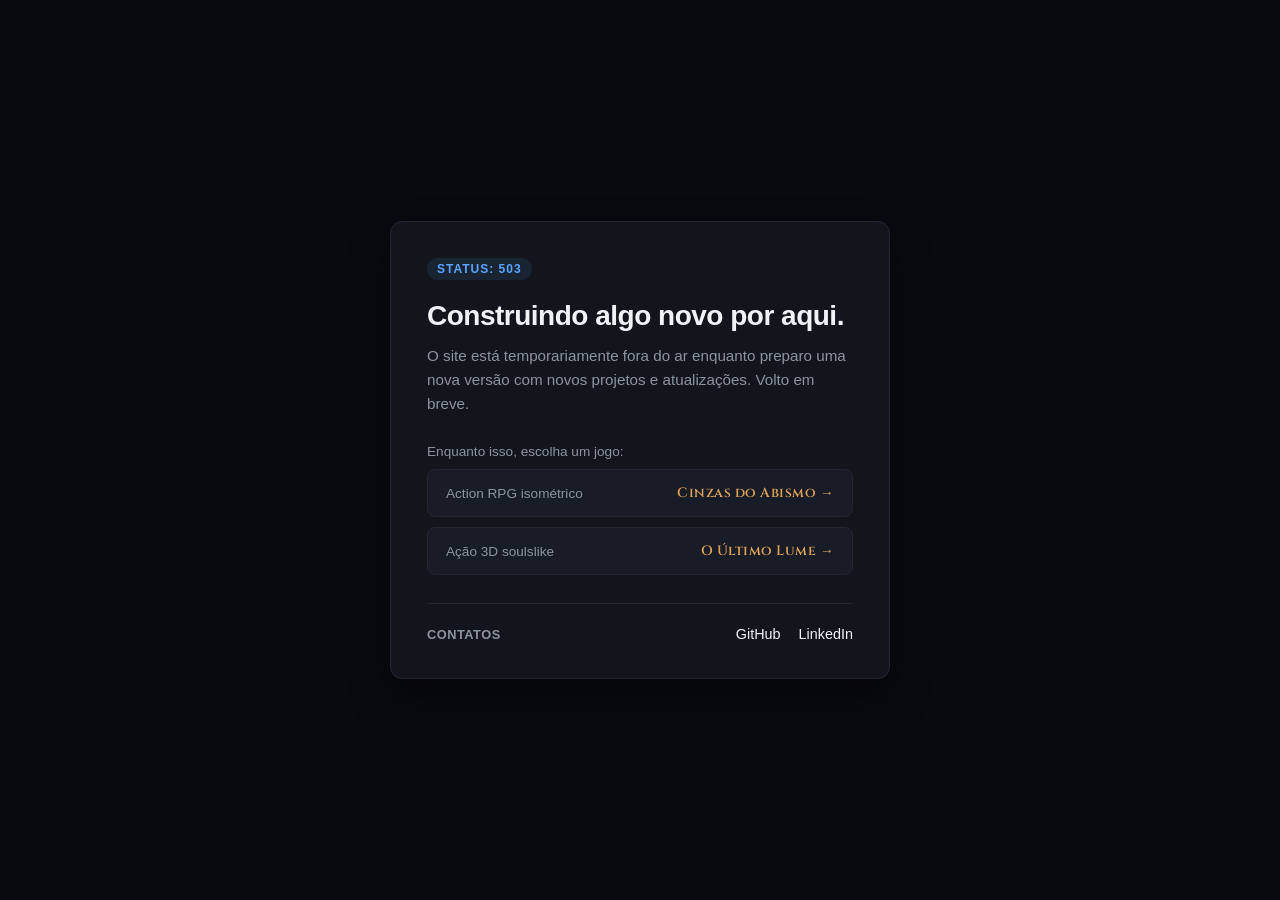
<file: index.html>
<!DOCTYPE html>
<html lang="pt-BR">
<head>
    <meta charset="UTF-8">
    <meta name="viewport" content="width=device-width, initial-scale=1.0, viewport-fit=cover">
    <title>Em Manutenção</title>
    <link rel="preconnect" href="https://fonts.googleapis.com">
    <link rel="preconnect" href="https://fonts.gstatic.com" crossorigin>
    <link href="https://fonts.googleapis.com/css2?family=Cinzel:wght@500;700;900&display=swap" rel="stylesheet">
    <style>
        :root {
            --bg: #090a0f;
            --surface: #12151c;
            --surface-alt: #181c26;
            --border: #212630;
            --text-main: #f0f3f6;
            --text-muted: #8b949e;
            --accent: #58a6ff;
            --danger: #f85149;
            --success: #3fb950;
            --gold: #d29922;
            --merchant: #a371f7;
        }

        * { box-sizing: border-box; margin: 0; padding: 0; }

        body {
            background-color: var(--bg);
            color: var(--text-main);
            font-family: -apple-system, BlinkMacSystemFont, "Segoe UI", Roboto, Helvetica, Arial, sans-serif;
            min-height: 100vh;
            display: flex;
            justify-content: center;
            align-items: center;
            padding: 24px;
        }

        body.in-game { overflow: hidden; }

        /* ================= Landing (manutenção) ================= */
        .card {
            width: 100%;
            max-width: 500px;
            background: var(--surface);
            border: 1px solid var(--border);
            border-radius: 12px;
            padding: 36px;
            box-shadow: 0 20px 40px rgba(0, 0, 0, 0.45);
            position: relative;
        }

        .badge {
            display: inline-block;
            font-size: 0.75rem;
            font-weight: 600;
            text-transform: uppercase;
            letter-spacing: 1px;
            color: var(--accent);
            background: rgba(88, 166, 255, 0.1);
            padding: 4px 10px;
            border-radius: 20px;
            margin-bottom: 20px;
        }

        .card h1 { font-size: 1.75rem; font-weight: 700; margin-bottom: 12px; letter-spacing: -0.5px; }

        .card p { color: var(--text-muted); font-size: 0.95rem; line-height: 1.6; margin-bottom: 28px; }

        .play-trigger {
            width: 100%;
            background: var(--surface-alt);
            border: 1px solid var(--border);
            color: var(--text-main);
            padding: 14px 18px;
            border-radius: 8px;
            font-size: 0.9rem;
            font-weight: 500;
            cursor: pointer;
            display: flex;
            align-items: center;
            justify-content: space-between;
            margin-bottom: 28px;
            transition: all 0.2s ease;
            font-family: inherit;
        }

        .games-title { font-size: 0.85rem; color: var(--text-muted); margin-bottom: 10px; }
        .play-trigger + .play-trigger { margin-top: -18px; }
        a.play-trigger { text-decoration: none; }
        .play-trigger .genre { color: var(--text-muted); font-size: 0.85rem; }
        .play-trigger:hover { border-color: #c8873a; background: rgba(200, 135, 58, 0.08); }
        .play-trigger span.cta { color: #e0a458; font-weight: 600; font-size: 0.85rem; font-family: 'Cinzel', Georgia, serif; letter-spacing: .5px; }

        .contacts {
            border-top: 1px solid var(--border);
            padding-top: 22px;
            display: flex;
            justify-content: space-between;
            align-items: center;
            flex-wrap: wrap;
            gap: 12px;
        }

        .contacts-title { font-size: 0.8rem; font-weight: 600; color: var(--text-muted); text-transform: uppercase; letter-spacing: 0.5px; }
        .contact-links { display: flex; gap: 18px; }

        .contact-links a {
            color: var(--text-main);
            text-decoration: none;
            font-size: 0.9rem;
            font-weight: 500;
            transition: color 0.2s ease;
            position: relative;
        }

        .contact-links a::after {
            content: '';
            position: absolute;
            width: 100%;
            height: 1px;
            bottom: -2px;
            left: 0;
            background-color: var(--accent);
            transform: scaleX(0);
            transform-origin: right;
            transition: transform 0.3s ease;
        }

        .contact-links a:hover { color: var(--accent); }
        .contact-links a:hover::after { transform: scaleX(1); transform-origin: left; }

        /* ================= Jogo ================= */
        #game-root {
            --g-bg: #050407;
            --g-panel: rgba(15, 11, 9, 0.95);
            --g-border: #4a3726;
            --g-border-soft: #2c2118;
            --g-gold: #cfa862;
            --g-text: #e8dfcf;
            --g-muted: #9b8e7a;
            position: fixed;
            inset: 0;
            z-index: 1000;
            background: var(--g-bg);
            display: none;
            color: var(--g-text);
            font-family: -apple-system, "Segoe UI", Roboto, Helvetica, Arial, sans-serif;
            user-select: none;
            -webkit-user-select: none;
            touch-action: none;
            overflow: hidden;
        }

        #game-root.open { display: block; }
        #game-root p { margin: 0; color: inherit; font-size: inherit; line-height: 1.5; }
        #game-root button { font-family: inherit; }

        #game-canvas { position: absolute; inset: 0; width: 100%; height: 100%; display: block; }

        .g-ui { position: absolute; inset: 0; pointer-events: none; }
        .ia { pointer-events: auto; }
        .cinzel { font-family: 'Cinzel', Georgia, serif; }
        .hidden { display: none !important; }
        .muted { color: var(--g-muted); }

        /* topo esquerdo */
        #zone { position: absolute; top: 14px; left: 16px; max-width: 40vw; }
        #zone .z-name { font-family: 'Cinzel', Georgia, serif; font-weight: 700; font-size: 18px; color: var(--g-gold); text-shadow: 0 2px 8px #000; }
        #zone .z-sub { font-size: 12px; color: var(--g-muted); text-shadow: 0 1px 4px #000; }
        #buffs { display: flex; flex-direction: column; gap: 3px; margin-top: 8px; }
        .buff { font-size: 12px; padding: 2px 8px; border-left: 2px solid; background: rgba(0,0,0,.5); text-shadow: 0 1px 2px #000; }

        /* barra do alvo */
        #target { position: absolute; top: 12px; left: 50%; transform: translateX(-50%); width: min(380px, 52vw); text-align: center; }
        #target .t-name { font-family: 'Cinzel', Georgia, serif; font-weight: 700; font-size: 15px; text-shadow: 0 1px 4px #000; white-space: nowrap; overflow: hidden; text-overflow: ellipsis; }
        #target .t-bar { height: 10px; background: #1a0b0b; border: 1px solid #5a2a22; margin-top: 4px; position: relative; overflow: hidden; border-radius: 2px; box-shadow: 0 2px 8px rgba(0,0,0,.6); }
        #target .t-fill { position: absolute; inset: 0; background: linear-gradient(#d23b32, #7a1414); transform-origin: left; }
        #target .t-mods { font-size: 11px; color: #d7a4ff; margin-top: 3px; text-shadow: 0 1px 2px #000; }

        /* topo direito */
        #topright { position: absolute; top: 10px; right: 10px; display: flex; flex-direction: column; align-items: flex-end; gap: 6px; }
        #minimap { width: 180px; height: 120px; background: rgba(0,0,0,.5); border: 1px solid var(--g-border); border-radius: 3px; }
        .tr-btns { display: flex; gap: 6px; }

        .g-btn {
            background: linear-gradient(#2a2019, #17110d);
            border: 1px solid var(--g-border);
            color: var(--g-text);
            font-family: 'Cinzel', Georgia, serif !important;
            font-size: 12px;
            padding: 6px 10px;
            border-radius: 3px;
            cursor: pointer;
            letter-spacing: .5px;
            white-space: nowrap;
        }
        .g-btn:hover { border-color: var(--g-gold); color: #fff; }
        .g-btn .k { color: var(--g-muted); font-size: 10px; margin-left: 3px; }
        .g-btn.glow { animation: glow 1s infinite alternate; }
        @keyframes glow { from { box-shadow: 0 0 0 rgba(207,168,98,0); } to { box-shadow: 0 0 14px rgba(207,168,98,.9); border-color: var(--g-gold); } }

        /* avisos */
        #toasts { position: absolute; top: 74px; left: 50%; transform: translateX(-50%); display: flex; flex-direction: column; align-items: center; gap: 4px; width: 90vw; }
        .toast { font-size: 13px; padding: 4px 12px; background: rgba(0,0,0,.65); border-radius: 3px; text-shadow: 0 1px 2px #000; animation: toast 3.2s forwards; }
        @keyframes toast { 0% { opacity: 0; transform: translateY(-6px); } 8% { opacity: 1; transform: none; } 80% { opacity: 1; } 100% { opacity: 0; } }

        #banner { position: absolute; top: 24%; left: 0; right: 0; text-align: center; opacity: 0; padding: 0 16px; }
        #banner.show { animation: banner 3.4s ease forwards; }
        #banner .b-title { font-family: 'Cinzel', Georgia, serif; font-weight: 900; font-size: clamp(26px, 5vw, 50px); color: var(--g-gold); text-shadow: 0 0 24px rgba(0,0,0,.95), 0 3px 0 #000; letter-spacing: 2px; }
        #banner .b-sub { font-family: 'Cinzel', Georgia, serif; font-size: clamp(13px, 2vw, 17px); color: var(--g-text); margin-top: 6px; text-shadow: 0 1px 6px #000; }
        @keyframes banner { 0% { opacity: 0; transform: scale(.96); } 12% { opacity: 1; transform: none; } 75% { opacity: 1; } 100% { opacity: 0; } }

        /* HUD inferior */
        #hud { position: absolute; bottom: max(10px, env(safe-area-inset-bottom)); left: 50%; transform: translateX(-50%); display: flex; align-items: flex-end; gap: 12px; }
        .orb {
            width: 104px; height: 104px; border-radius: 50%; position: relative; overflow: hidden; flex: none;
            border: 3px solid #3d2e20;
            box-shadow: 0 0 0 2px #120d09, inset 0 0 22px #000, 0 6px 18px rgba(0,0,0,.7);
            background: #0b0708;
            pointer-events: auto;
        }
        .orb .fill { position: absolute; left: 0; right: 0; bottom: 0; height: 100%; transition: height .12s linear; }
        .orb.hp .fill { background: radial-gradient(circle at 40% 30%, #ff5a5a, #a8101e 45%, #4a0309 100%); }
        .orb.mp .fill { background: radial-gradient(circle at 40% 30%, #6f98ff, #1d3fb0 45%, #0a1347 100%); }
        .orb .fill::before { content: ''; position: absolute; left: -50%; width: 200%; height: 12px; top: -6px; background: radial-gradient(ellipse at center, rgba(255,255,255,.28), transparent 70%); animation: wave 2.6s ease-in-out infinite alternate; }
        @keyframes wave { from { transform: translateX(-12%); } to { transform: translateX(12%); } }
        .orb::after { content: ''; position: absolute; inset: 0; border-radius: 50%; background: radial-gradient(circle at 34% 24%, rgba(255,255,255,.35), transparent 32%); pointer-events: none; }
        .orb .val { position: absolute; inset: 0; display: flex; align-items: center; justify-content: center; font-size: 13px; font-weight: 700; text-shadow: 0 1px 3px #000, 0 0 6px #000; z-index: 2; font-variant-numeric: tabular-nums; }

        .hud-mid { display: flex; flex-direction: column; gap: 6px; align-items: stretch; padding-bottom: 4px; }
        .hud-mid > * { pointer-events: auto; }
        .menu-row { display: flex; gap: 6px; justify-content: center; }
        .xp { height: 7px; background: #120d0a; border: 1px solid var(--g-border-soft); border-radius: 3px; overflow: hidden; }
        .xp .fill { height: 100%; background: linear-gradient(90deg, #8a6a2a, #f0c96a); width: 0; transition: width .2s; }
        .bar { display: flex; gap: 5px; padding: 6px; background: linear-gradient(#1c1510, #0f0b08); border: 1px solid var(--g-border); border-radius: 4px; box-shadow: 0 6px 18px rgba(0,0,0,.7); }
        .slot { width: 50px; height: 50px; position: relative; background: #0c0907; border: 1px solid #3a2c1f; border-radius: 3px; cursor: pointer; padding: 0; overflow: hidden; flex: none; }
        .slot:hover { border-color: var(--g-gold); }
        .slot canvas { width: 100%; height: 100%; display: block; }
        .slot .key { position: absolute; top: 1px; left: 3px; font-size: 10px; font-weight: 700; color: #f1e4c6; text-shadow: 0 1px 2px #000, 0 0 3px #000; }
        .slot .cnt { position: absolute; bottom: 1px; right: 3px; font-size: 11px; font-weight: 700; text-shadow: 0 1px 2px #000, 0 0 3px #000; }
        .slot .cd { position: absolute; left: 0; right: 0; bottom: 0; background: rgba(0,0,0,.72); height: 0; }
        .slot .lock { display: none; position: absolute; inset: 0; align-items: center; justify-content: center; font-size: 11px; color: #b9a98d; font-weight: 700; background: rgba(0,0,0,.55); }
        .slot.locked .lock { display: flex; }
        .slot.locked canvas { filter: grayscale(1) brightness(.4); }
        .slot.nomana canvas { filter: grayscale(.7) brightness(.55); }
        .slot.nomana { border-color: #24347a; }
        .slot.empty canvas { filter: grayscale(1) brightness(.35); }
        .sep { width: 1px; background: var(--g-border); margin: 2px 3px; flex: none; }

        /* painéis */
        .panel {
            position: absolute; top: 64px; width: 340px; max-height: calc(100% - 220px); overflow: auto;
            background: var(--g-panel); border: 1px solid var(--g-border);
            box-shadow: 0 10px 40px rgba(0,0,0,.85), inset 0 0 0 1px #000; border-radius: 4px; padding: 14px;
            pointer-events: auto;
            scrollbar-width: thin; scrollbar-color: #4a3726 transparent;
        }
        .panel.left { left: 12px; }
        .panel.right { right: 12px; }
        .panel h3 { font-family: 'Cinzel', Georgia, serif; color: var(--g-gold); font-size: 16px; margin-bottom: 12px; display: flex; justify-content: space-between; align-items: center; letter-spacing: 1px; }
        .panel .x { background: none; border: none; color: var(--g-muted); font-size: 20px; cursor: pointer; line-height: 1; padding: 0 4px; }
        .panel .x:hover { color: #fff; }
        .sec { font-family: 'Cinzel', Georgia, serif; font-size: 12px; color: var(--g-gold); border-bottom: 1px solid var(--g-border-soft); padding-bottom: 4px; margin: 12px 0 6px; display: flex; justify-content: space-between; align-items: center; letter-spacing: .5px; }
        .pts { color: #7dffb0; font-size: 11px; animation: glowtxt 1s infinite alternate; }
        @keyframes glowtxt { to { text-shadow: 0 0 8px #7dffb0; } }
        .row { display: flex; justify-content: space-between; font-size: 12.5px; padding: 2px 0; }
        .row b { font-weight: 600; color: #fff; font-variant-numeric: tabular-nums; }
        .attr { display: grid; grid-template-columns: 1fr auto 28px; align-items: center; gap: 8px; font-size: 13px; padding: 3px 0; }
        .attr b { color: #fff; font-variant-numeric: tabular-nums; }
        .plus { width: 24px; height: 24px; background: linear-gradient(#2f4a26, #182812); border: 1px solid #5f8a4a; color: #c8ffb0; border-radius: 3px; cursor: pointer; font-weight: 700; }
        .plus:hover { border-color: #b0ff90; }
        .ch-head { display: flex; justify-content: space-between; align-items: flex-end; }
        .ch-name { font-size: 18px; color: #fff; }

        .doll { display: grid; grid-template-columns: repeat(3, 62px); grid-template-rows: repeat(3, 62px); gap: 6px; justify-content: center; margin-bottom: 10px; }
        .cell { background: #0b0807; border: 1px solid #33271c; border-radius: 3px; position: relative; cursor: pointer; display: flex; align-items: center; justify-content: center; padding: 0; }
        .cell img { width: 82%; height: 82%; pointer-events: none; }
        .cell .ph { font-size: 9px; color: #5b4c3c; text-transform: uppercase; letter-spacing: .5px; pointer-events: none; }
        .cell.r-magic { border-color: #3c4f99; background: radial-gradient(#141c3a, #0b0807 75%); }
        .cell.r-rare { border-color: #8a7a2e; background: radial-gradient(#2c2711, #0b0807 75%); }
        .cell.r-unique { border-color: #a5622a; background: radial-gradient(#3a230c, #0b0807 75%); }
        .cell:hover { border-color: var(--g-gold); }
        .cell .price { position: absolute; bottom: 1px; right: 3px; font-size: 10px; color: var(--g-gold); font-weight: 700; text-shadow: 0 1px 2px #000; }
        .grid { display: grid; grid-template-columns: repeat(6, 1fr); gap: 4px; }
        .grid .cell { aspect-ratio: 1; }
        .goldline { margin-top: 10px; display: flex; justify-content: space-between; font-size: 13px; }
        .goldline b { color: #f0c64a; }
        .hint { font-size: 11px; color: var(--g-muted); margin-top: 8px; line-height: 1.45; }
        .shop-row { display: flex; justify-content: space-between; align-items: center; gap: 8px; padding: 6px 8px; background: #0b0807; border: 1px solid #33271c; border-radius: 3px; margin-bottom: 6px; font-size: 13px; cursor: pointer; }
        .shop-row:hover { border-color: var(--g-gold); }
        .shop-row .price { color: var(--g-gold); font-weight: 700; }
        .quote { font-style: italic; color: #bba98a; font-size: 12.5px; margin-bottom: 10px; line-height: 1.5; }

        /* tooltip */
        #tooltip {
            position: absolute; z-index: 50; max-width: 290px; min-width: 180px;
            background: rgba(8,6,5,.97); border: 1px solid #5a4430; padding: 10px 12px; border-radius: 3px;
            font-size: 12.5px; line-height: 1.5; box-shadow: 0 8px 24px rgba(0,0,0,.85); pointer-events: none;
        }
        .tt-name { font-family: 'Cinzel', Georgia, serif; font-weight: 700; font-size: 14px; line-height: 1.25; }
        .tt-base { color: #ddd8cc; font-size: 12px; }
        .tt-type { color: var(--g-muted); font-size: 11px; margin-bottom: 6px; }
        .tt-af { color: #8fa8ff; }
        .tt-uaf { color: #e9b26a; }
        .tt-flavor { color: #b08a5a; font-style: italic; margin-top: 6px; }
        .tt-cmp { border-top: 1px solid #33271c; margin-top: 7px; padding-top: 6px; font-size: 11.5px; }
        .tt-hint { color: var(--g-muted); font-size: 11px; margin-top: 6px; }
        .tt-price { color: var(--g-gold); margin-top: 4px; }
        .up { color: #5fd16a; } .down { color: #e05050; }

        /* telas */
        .screen {
            position: absolute; inset: 0; display: flex; align-items: center; justify-content: center;
            background: radial-gradient(ellipse at center, rgba(20,10,8,.55), rgba(0,0,0,.93) 75%);
            pointer-events: auto; padding: 20px; overflow: auto;
        }
        .screen .box { max-width: 560px; width: 100%; text-align: center; }
        .screen .kicker { font-size: 12px; letter-spacing: 3px; text-transform: uppercase; color: var(--g-muted); margin-bottom: 10px; }
        .screen h1 { font-family: 'Cinzel', Georgia, serif; font-weight: 900; font-size: clamp(34px, 7.5vw, 68px); color: var(--g-gold); letter-spacing: 3px; line-height: 1.05; text-shadow: 0 0 40px rgba(220,90,20,.35), 0 3px 0 #000; margin: 0 0 12px; }
        .screen h2 { font-family: 'Cinzel', Georgia, serif; font-weight: 900; font-size: clamp(30px, 6vw, 52px); letter-spacing: 2px; margin-bottom: 10px; text-shadow: 0 3px 0 #000; }
        .screen .lead { color: #c9bca6 !important; font-size: 15px !important; max-width: 440px; margin: 0 auto !important; }
        .controls { display: grid; grid-template-columns: auto 1fr; gap: 6px 14px; text-align: left; font-size: 13px; margin: 20px auto 22px; max-width: 360px; color: #cfc3ae; }
        kbd { font-family: inherit; font-size: 11px; font-weight: 700; color: #f1e4c6; background: #1d1611; border: 1px solid #4a3726; border-bottom-width: 2px; border-radius: 3px; padding: 2px 7px; text-align: center; white-space: nowrap; }
        .btn-big { font-family: 'Cinzel', Georgia, serif !important; font-weight: 700; font-size: 16px; letter-spacing: 1.5px; padding: 13px 30px; background: linear-gradient(#6a1f14, #300b07); color: #f6dcaa; border: 1px solid #b0703c; border-radius: 3px; cursor: pointer; box-shadow: 0 0 30px rgba(180,60,20,.3); transition: transform .15s, box-shadow .15s; }
        .btn-big:hover { transform: translateY(-1px); box-shadow: 0 0 40px rgba(220,90,30,.5); }
        .btn-sec { font-family: 'Cinzel', Georgia, serif !important; font-size: 14px; padding: 10px 20px; background: linear-gradient(#2a2019, #17110d); color: var(--g-text); border: 1px solid var(--g-border); border-radius: 3px; cursor: pointer; }
        .btn-sec:hover { border-color: var(--g-gold); }
        .btn-col { display: flex; flex-direction: column; gap: 10px; align-items: center; margin-top: 18px; }
        .link { background: none; border: none; color: var(--g-muted); cursor: pointer; font-size: 13px; margin-top: 16px; text-decoration: underline; text-underline-offset: 3px; }
        .link:hover { color: #fff; }
        .best { font-size: 12px; color: var(--g-muted); margin-top: 12px; min-height: 16px; }
        .stats-line { color: #c9bca6; font-size: 14px; margin-bottom: 6px; }

        #fade { position: absolute; inset: 0; background: #000; opacity: 0; transition: opacity .45s; pointer-events: none; }
        #fade.on { opacity: 1; }
        #hurt { position: absolute; inset: 0; pointer-events: none; background: radial-gradient(ellipse at center, transparent 45%, rgba(190,0,0,.55) 100%); opacity: 0; transition: opacity .35s; }

        @media (max-width: 760px) {
            .orb { width: 72px; height: 72px; }
            .orb .val { font-size: 11px; }
            .slot { width: 38px; height: 38px; }
            .bar { gap: 3px; padding: 4px; }
            #hud { gap: 6px; }
            #minimap { width: 120px; height: 80px; }
            .panel { left: 8px !important; right: 8px !important; width: auto; top: 54px; max-height: calc(100% - 190px); }
            #zone .z-name { font-size: 14px; }
            .menu-row .g-btn { padding: 5px 7px; font-size: 10.5px; }
            .menu-row .g-btn .k { display: none; }
            .controls { font-size: 12px; }
        }
        @media (max-width: 420px) {
            .orb { width: 60px; height: 60px; }
            .slot { width: 33px; height: 33px; }
            .sep { margin: 2px 1px; }
        }
    </style>
</head>
<body>
    <!-- ================= Landing ================= -->
    <div class="card" id="main-card">
        <div id="maintenance-view">
            <div class="badge">Status: 503</div>
            <h1>Construindo algo novo por aqui.</h1>
            <p>
                O site está temporariamente fora do ar enquanto preparo uma nova versão com novos projetos e atualizações. Volto em breve.
            </p>

            <div class="games-title">Enquanto isso, escolha um jogo:</div>
            <button class="play-trigger" id="start-game-btn">
                <span class="genre">Action RPG isométrico</span>
                <span class="cta">Cinzas do Abismo &rarr;</span>
            </button>
            <a class="play-trigger" href="souls.html">
                <span class="genre">Ação 3D soulslike</span>
                <span class="cta">O Último Lume &rarr;</span>
            </a>

            <div class="contacts">
                <div class="contacts-title">Contatos</div>
                <div class="contact-links">
                    <a href="https://github.com/tiqui" target="_blank" rel="noopener">GitHub</a>
                    <a href="https://www.linkedin.com/in/redellen-neris" target="_blank" rel="noopener">LinkedIn</a>
                </div>
            </div>
        </div>
    </div>

    <!-- ================= Jogo ================= -->
    <div id="game-root" aria-hidden="true">
        <canvas id="game-canvas"></canvas>
        <div class="g-ui">
            <div id="hurt"></div>

            <div id="zone">
                <div class="z-name" id="zone-name"></div>
                <div class="z-sub" id="zone-sub"></div>
                <div id="buffs"></div>
            </div>

            <div id="target" class="hidden">
                <div class="t-name" id="t-name"></div>
                <div class="t-bar"><div class="t-fill" id="t-fill"></div></div>
                <div class="t-mods" id="t-mods"></div>
            </div>

            <div id="topright">
                <canvas id="minimap" width="180" height="120"></canvas>
                <div class="tr-btns ia">
                    <button class="g-btn" id="btn-sound">Som: on</button>
                    <button class="g-btn" id="btn-pause">Pausa</button>
                </div>
            </div>

            <div id="toasts"></div>
            <div id="banner"><div class="b-title" id="b-title"></div><div class="b-sub" id="b-sub"></div></div>

            <div id="hud">
                <div class="orb hp" data-tt="orb:hp"><div class="fill" id="hp-fill"></div><div class="val" id="hp-val"></div></div>
                <div class="hud-mid">
                    <div class="menu-row">
                        <button class="g-btn" id="btn-char">Personagem<span class="k">C</span></button>
                        <button class="g-btn" id="btn-inv">Inventário<span class="k">I</span></button>
                        <button class="g-btn" id="btn-map">Mapa<span class="k">Tab</span></button>
                    </div>
                    <div class="bar" id="skillbar"></div>
                    <div class="xp" data-tt="xp:"><div class="fill" id="xp-fill"></div></div>
                </div>
                <div class="orb mp" data-tt="orb:mp"><div class="fill" id="mp-fill"></div><div class="val" id="mp-val"></div></div>
            </div>

            <div id="panel-char" class="panel left hidden">
                <h3>Personagem <button class="x" data-close="char">&times;</button></h3>
                <div class="body"></div>
            </div>
            <div id="panel-shop" class="panel left hidden">
                <h3>Mercadora Ysra <button class="x" data-close="shop">&times;</button></h3>
                <div class="body"></div>
            </div>
            <div id="panel-inv" class="panel right hidden">
                <h3>Inventário <button class="x" data-close="inv">&times;</button></h3>
                <div class="body"></div>
            </div>

            <div id="tooltip" class="hidden"></div>
            <div id="fade"></div>

            <div id="scr-title" class="screen">
                <div class="box">
                    <div class="kicker">Action RPG · JavaScript puro · Canvas 2D</div>
                    <h1>Cinzas do Abismo</h1>
                    <p class="lead">Desça por criptas geradas proceduralmente, enfrente hordas e guardiões, e saqueie relíquias amaldiçoadas. Até onde você consegue ir?</p>
                    <div class="controls">
                        <kbd>Clique</kbd><span>Mover, atacar e pegar itens (segure para continuar)</span>
                        <kbd>Botão dir.</kbd><span>Bola de Fogo no cursor</span>
                        <kbd>1 – 4</kbd><span>Habilidades</span>
                        <kbd>Q / E</kbd><span>Poção de vida / mana</span>
                        <kbd>I / C</kbd><span>Inventário / Personagem</span>
                        <kbd>Shift</kbd><span>Atacar sem sair do lugar</span>
                        <kbd>Tab</kbd><span>Mapa da masmorra</span>
                    </div>
                    <button class="btn-big" id="btn-start">Entrar na Cripta</button>
                    <div class="best" id="best-run"></div>
                    <button class="link" id="btn-title-exit">&larr; Voltar ao site</button>
                </div>
            </div>

            <div id="scr-pause" class="screen hidden">
                <div class="box">
                    <h2 style="color: var(--g-gold);">Pausado</h2>
                    <div class="btn-col">
                        <button class="btn-big" id="btn-resume">Continuar</button>
                        <button class="btn-sec" id="btn-newgame">Novo jogo</button>
                        <button class="link" id="btn-exit">&larr; Voltar ao site</button>
                    </div>
                </div>
            </div>

            <div id="scr-death" class="screen hidden">
                <div class="box">
                    <h2 style="color: #d23b32;">Você Pereceu</h2>
                    <div class="stats-line" id="death-stats"></div>
                    <div class="btn-col">
                        <button class="btn-big" id="btn-respawn">Renascer na fogueira</button>
                        <div class="muted" style="font-size:12px">Você perde 25% do ouro carregado.</div>
                        <button class="btn-sec" id="btn-death-new">Novo personagem</button>
                        <button class="link" id="btn-death-exit">&larr; Voltar ao site</button>
                    </div>
                </div>
            </div>
        </div>
    </div>

    <script>
    'use strict';
    /* =====================================================================
       CINZAS DO ABISMO — um action RPG isométrico em JavaScript puro
       ===================================================================== */

    // ---------------------------------------------------------------- utilidades
    const TAU = Math.PI * 2;
    const $ = id => document.getElementById(id);
    const rand = (a, b) => a + Math.random() * (b - a);
    const randi = (a, b) => Math.floor(a + Math.random() * (b - a + 1));
    const pick = a => a[Math.floor(Math.random() * a.length)];
    const clamp = (v, a, b) => v < a ? a : v > b ? b : v;
    const lerp = (a, b, t) => a + (b - a) * t;
    const dist = (a, b) => Math.hypot(a.x - b.x, a.y - b.y);
    const angDiff = (a, b) => { let d = (a - b) % TAU; if (d > Math.PI) d -= TAU; if (d < -Math.PI) d += TAU; return Math.abs(d); };
    function weighted(list, wf) { let tot = 0; for (const x of list) tot += wf(x); let r = Math.random() * tot; for (const x of list) { r -= wf(x); if (r <= 0) return x; } return list[list.length - 1]; }
    function shuffle(a) { for (let i = a.length - 1; i > 0; i--) { const j = Math.floor(Math.random() * (i + 1)); [a[i], a[j]] = [a[j], a[i]]; } return a; }
    const storage = {
        get(k) { try { return JSON.parse(localStorage.getItem(k)); } catch (e) { return null; } },
        set(k, v) { try { localStorage.setItem(k, JSON.stringify(v)); } catch (e) { /* sem storage */ } }
    };

    // ---------------------------------------------------------------- áudio sintetizado
    const Sound = {
        ctx: null, master: null, muted: false, noiseBuf: null, last: {},
        init() {
            if (this.ctx) { if (this.ctx.state === 'suspended') this.ctx.resume(); return; }
            try {
                const AC = window.AudioContext || window.webkitAudioContext; if (!AC) return;
                this.ctx = new AC();
                this.master = this.ctx.createGain(); this.master.gain.value = this.muted ? 0 : 0.5; this.master.connect(this.ctx.destination);
                const len = this.ctx.sampleRate; const b = this.ctx.createBuffer(1, len, this.ctx.sampleRate); const d = b.getChannelData(0);
                for (let i = 0; i < len; i++) d[i] = Math.random() * 2 - 1;
                this.noiseBuf = b;
                this.ambience();
            } catch (e) { this.ctx = null; }
        },
        suspend() { if (this.ctx && this.ctx.state === 'running') this.ctx.suspend(); },
        setMuted(m) { this.muted = m; if (this.master) this.master.gain.value = m ? 0 : 0.5; },
        throttle(k, ms) { const n = performance.now(); if (this.last[k] && n - this.last[k] < ms) return false; this.last[k] = n; return true; },
        tone(f, dur, type = 'sine', vol = 0.2, f2 = null, delay = 0) {
            const c = this.ctx; if (!c || this.muted) return;
            const t = c.currentTime + delay; const o = c.createOscillator(), g = c.createGain();
            o.type = type; o.frequency.setValueAtTime(f, t); if (f2) o.frequency.exponentialRampToValueAtTime(Math.max(20, f2), t + dur);
            g.gain.setValueAtTime(0.0001, t); g.gain.exponentialRampToValueAtTime(vol, t + 0.01); g.gain.exponentialRampToValueAtTime(0.0001, t + dur);
            o.connect(g); g.connect(this.master); o.start(t); o.stop(t + dur + 0.05);
        },
        noise(dur, vol = 0.2, freq = 1200, type = 'lowpass', q = 1, delay = 0, f2 = null) {
            const c = this.ctx; if (!c || this.muted) return;
            const t = c.currentTime + delay; const s = c.createBufferSource(); s.buffer = this.noiseBuf;
            const fl = c.createBiquadFilter(); fl.type = type; fl.frequency.setValueAtTime(freq, t); if (f2) fl.frequency.exponentialRampToValueAtTime(f2, t + dur); fl.Q.value = q;
            const g = c.createGain(); g.gain.setValueAtTime(vol, t); g.gain.exponentialRampToValueAtTime(0.0001, t + dur);
            s.connect(fl); fl.connect(g); g.connect(this.master); s.start(t, Math.random() * 0.5); s.stop(t + dur + 0.05);
        },
        ambience() {
            const c = this.ctx; const g = c.createGain(); g.gain.value = 0.045;
            const f = c.createBiquadFilter(); f.type = 'lowpass'; f.frequency.value = 200;
            [55, 55.5, 82.4].forEach(fr => { const o = c.createOscillator(); o.type = 'sawtooth'; o.frequency.value = fr; o.connect(f); o.start(); });
            const lfo = c.createOscillator(); lfo.frequency.value = 0.06; const lg = c.createGain(); lg.gain.value = 0.025; lfo.connect(lg); lg.connect(g.gain); lfo.start();
            f.connect(g); g.connect(this.master);
        }
    };
    const SFX = {
        swing: () => Sound.noise(0.14, 0.12, 1800, 'bandpass', 0.8, 0, 500),
        hit: () => { if (!Sound.throttle('hit', 35)) return; Sound.noise(0.09, 0.28, 900); Sound.tone(140, 0.09, 'square', 0.05, 60); },
        crit: () => { Sound.noise(0.16, 0.35, 1500); Sound.tone(90, 0.2, 'sawtooth', 0.1, 40); },
        bone: () => { if (!Sound.throttle('bone', 70)) return; for (let i = 0; i < 3; i++) Sound.tone(rand(500, 900), 0.05, 'square', 0.035, rand(200, 300), i * 0.04); },
        die: () => { if (!Sound.throttle('die', 60)) return; Sound.tone(220, 0.35, 'sawtooth', 0.05, 55); Sound.noise(0.3, 0.12, 500); },
        fire: () => { Sound.noise(0.35, 0.16, 600, 'lowpass', 1, 0, 2400); Sound.tone(180, 0.3, 'sawtooth', 0.03, 90); },
        fireHit: () => { if (!Sound.throttle('fh', 50)) return; Sound.noise(0.35, 0.3, 700, 'lowpass', 1, 0, 120); },
        boom: () => { Sound.noise(0.8, 0.55, 500, 'lowpass', 1, 0, 70); Sound.tone(70, 0.7, 'sine', 0.4, 28); },
        nova: () => { Sound.tone(1600, 0.5, 'triangle', 0.08, 400); Sound.noise(0.5, 0.15, 5000, 'highpass'); },
        gold: () => { if (!Sound.throttle('gold', 60)) return; Sound.tone(1400, 0.07, 'square', 0.03); Sound.tone(1900, 0.12, 'square', 0.03, null, 0.06); },
        drop: r => {
            if (r === 'unique') [523, 659, 784, 1046].forEach((f, i) => Sound.tone(f, 0.7, 'triangle', 0.08, null, i * 0.08));
            else if (r === 'rare') [660, 880].forEach((f, i) => Sound.tone(f, 0.45, 'triangle', 0.07, null, i * 0.08));
            else if (Sound.throttle('drop', 60)) Sound.tone(300, 0.12, 'triangle', 0.05, 200);
        },
        pickup: () => Sound.noise(0.08, 0.15, 2500, 'bandpass', 2),
        potion: () => { for (let i = 0; i < 4; i++) Sound.tone(rand(300, 600), 0.08, 'sine', 0.08, rand(700, 1000), i * 0.06); },
        level: () => [392, 523, 659, 784, 1046].forEach((f, i) => Sound.tone(f, 0.6, 'triangle', 0.09, null, i * 0.09)),
        hurt: () => { if (!Sound.throttle('hurt', 120)) return; Sound.tone(180, 0.18, 'sawtooth', 0.08, 70); },
        deny: () => { if (!Sound.throttle('deny', 300)) return; Sound.tone(150, 0.15, 'square', 0.05, 110); },
        stairs: () => { Sound.noise(1.2, 0.25, 300, 'lowpass', 1, 0, 60); Sound.tone(110, 1.0, 'sine', 0.15, 40); },
        shrine: () => [440, 554, 659, 880].forEach((f, i) => Sound.tone(f, 0.9, 'sine', 0.07, null, i * 0.06)),
        breakS: () => Sound.noise(0.18, 0.3, 1800, 'bandpass', 1),
        arrow: () => { if (!Sound.throttle('arrow', 80)) return; Sound.noise(0.12, 0.08, 3500, 'highpass'); },
        bolt: () => { if (!Sound.throttle('bolt', 80)) return; Sound.tone(500, 0.3, 'sine', 0.05, 200); },
        slam: () => { Sound.noise(0.6, 0.5, 300); Sound.tone(55, 0.6, 'sine', 0.4, 30); },
        roar: () => { Sound.tone(90, 1.2, 'sawtooth', 0.15, 45); Sound.noise(1.0, 0.2, 400); },
        cyclone: () => { if (!Sound.throttle('cyc', 260)) return; Sound.noise(0.26, 0.1, 1200, 'bandpass', 1, 0, 2600); },
        buy: () => { Sound.tone(900, 0.08, 'square', 0.04); Sound.tone(1200, 0.1, 'square', 0.04, null, 0.07); },
        equip: () => { Sound.noise(0.1, 0.18, 1600, 'bandpass', 3); Sound.tone(260, 0.08, 'square', 0.03); }
    };

    // ---------------------------------------------------------------- dados do jogo
    const HW = 32, HH = 16, TH = 32;          // meia largura / meia altura do losango isométrico
    const MW = 64, MH = 64;                    // tamanho do mapa em tiles
    const INV_SIZE = 24, MAX_POTS = 8, MS = 3; // inventário, cinto, escala do minimapa

    const THEMES = [
        { name: 'Cripta Esquecida', floor: [40, 37, 45], wallTop: '#4d4757', wallL: '#2a2631', wallR: '#38323f', mortar: 'rgba(0,0,0,.28)', void: '#050407' },
        { name: 'Catacumbas de Osso', floor: [48, 40, 31], wallTop: '#5e4d3b', wallL: '#2f261c', wallR: '#3f3226', mortar: 'rgba(0,0,0,.3)', void: '#060403' },
        { name: 'Cavernas Ígneas', floor: [50, 30, 25], wallTop: '#5e3228', wallL: '#2e1612', wallR: '#401e17', mortar: 'rgba(0,0,0,.32)', void: '#080202' },
        { name: 'Abismo Profano', floor: [36, 26, 48], wallTop: '#432f5a', wallL: '#1f1530', wallR: '#2c1e42', mortar: 'rgba(0,0,0,.3)', void: '#040208' }
    ];

    const SLOTS = ['weapon', 'helm', 'armor', 'gloves', 'boots', 'ring', 'amulet'];
    const SLOT_LABEL = { weapon: 'Arma', helm: 'Elmo', armor: 'Armadura', gloves: 'Luvas', boots: 'Botas', ring: 'Anel', amulet: 'Amuleto' };
    const RARITY = {
        normal: { label: 'Comum', color: '#ddd8cc' },
        magic: { label: 'Mágico', color: '#7f9dff' },
        rare: { label: 'Raro', color: '#f3d55e' },
        unique: { label: 'Único', color: '#e8973f' }
    };

    const BASES = {
        weapon: [
            { name: 'Adaga', g: 'f', min: 2, max: 5, aps: 1.4, tier: 1, icon: 'dagger' },
            { name: 'Espada Curta', g: 'f', min: 3, max: 7, aps: 1.2, tier: 1, icon: 'sword' },
            { name: 'Machadinha', g: 'f', min: 3, max: 9, aps: 1.05, tier: 1, icon: 'axe' },
            { name: 'Cajado de Freixo', g: 'm', min: 2, max: 6, aps: 1.0, tier: 1, icon: 'staff', spell: 15 },
            { name: 'Espada Longa', g: 'f', min: 5, max: 11, aps: 1.15, tier: 3, icon: 'sword' },
            { name: 'Maça Cravejada', g: 'f', min: 7, max: 13, aps: 1.0, tier: 4, icon: 'mace' },
            { name: 'Machado de Guerra', g: 'm', min: 8, max: 17, aps: 0.9, tier: 6, icon: 'axe' },
            { name: 'Cajado Ancestral', g: 'm', min: 5, max: 11, aps: 1.0, tier: 7, icon: 'staff', spell: 35 },
            { name: 'Lâmina Rúnica', g: 'f', min: 10, max: 18, aps: 1.15, tier: 8, icon: 'sword' }
        ],
        helm: [
            { name: 'Capuz de Couro', g: 'm', armor: 3, tier: 1 }, { name: 'Elmo de Ferro', g: 'm', armor: 7, tier: 3 },
            { name: 'Elmo de Guerra', g: 'm', armor: 12, tier: 6 }, { name: 'Coroa Sombria', g: 'f', armor: 17, tier: 9 }
        ],
        armor: [
            { name: 'Túnica Acolchoada', g: 'f', armor: 6, tier: 1 }, { name: 'Couro Batido', g: 'm', armor: 11, tier: 2 },
            { name: 'Cota de Malha', g: 'f', armor: 18, tier: 4 }, { name: 'Armadura de Placas', g: 'f', armor: 28, tier: 7 },
            { name: 'Couraça Infernal', g: 'f', armor: 38, tier: 10 }
        ],
        gloves: [{ name: 'Luvas de Couro', g: 'f', armor: 2, tier: 1 }, { name: 'Manoplas', g: 'f', armor: 5, tier: 4 }, { name: 'Garras de Aço', g: 'f', armor: 8, tier: 8 }],
        boots: [{ name: 'Botas de Couro', g: 'f', armor: 2, tier: 1 }, { name: 'Grevas', g: 'f', armor: 5, tier: 4 }, { name: 'Botas de Guerra', g: 'f', armor: 8, tier: 8 }],
        ring: [{ name: 'Anel', g: 'm', tier: 1 }],
        amulet: [{ name: 'Amuleto', g: 'm', tier: 1 }]
    };
    const ALL = SLOTS;
    const AFFIXES = [
        { stat: 'dmgPct', slots: ['weapon'], min: 12, max: 28, per: 2.5, pre: ['Cruel', 'Cruel'] },
        { stat: 'dmgFlat', slots: ['weapon', 'ring', 'gloves'], min: 1, max: 3, per: 0.6, pre: ['Afiado', 'Afiada'] },
        { stat: 'str', slots: ALL, min: 1, max: 4, per: 0.6, suf: 'do Touro' },
        { stat: 'dex', slots: ALL, min: 1, max: 4, per: 0.6, suf: 'do Falcão' },
        { stat: 'vit', slots: ALL, min: 1, max: 4, per: 0.6, suf: 'da Baleia' },
        { stat: 'ene', slots: ALL, min: 1, max: 4, per: 0.6, suf: 'do Sábio' },
        { stat: 'life', slots: ['helm', 'armor', 'ring', 'amulet', 'boots', 'gloves'], min: 6, max: 14, per: 2.2, pre: ['Robusto', 'Robusta'] },
        { stat: 'mana', slots: ['helm', 'armor', 'ring', 'amulet', 'weapon'], min: 5, max: 12, per: 1.6, pre: ['Místico', 'Mística'] },
        { stat: 'armorFlat', slots: ['helm', 'armor', 'gloves', 'boots'], min: 3, max: 8, per: 1.3, pre: ['Reforçado', 'Reforçada'] },
        { stat: 'ias', slots: ['weapon', 'gloves', 'ring'], min: 5, max: 12, per: 0.4, cap: 40, suf: 'da Pressa' },
        { stat: 'crit', slots: ['weapon', 'ring', 'amulet', 'gloves'], min: 2, max: 5, per: 0.2, cap: 20, suf: 'da Precisão' },
        { stat: 'leech', slots: ['weapon', 'ring', 'amulet'], min: 2, max: 4, per: 0.12, cap: 10, pre: ['Vampírico', 'Vampírica'] },
        { stat: 'spellPct', slots: ['weapon', 'amulet', 'helm', 'ring'], min: 8, max: 18, per: 1.5, pre: ['Arcano', 'Arcana'] },
        { stat: 'ms', slots: ['boots'], min: 8, max: 15, per: 0.3, cap: 30, suf: 'do Vento' },
        { stat: 'gf', slots: ['ring', 'amulet', 'helm', 'gloves'], min: 10, max: 30, per: 1, suf: 'da Ganância' },
        { stat: 'regen', slots: ['armor', 'amulet', 'ring', 'helm'], min: 1, max: 2, per: 0.15, suf: 'da Regeneração' }
    ];
    const STAT_TXT = {
        dmgPct: v => `+${v}% de dano aprimorado`, dmgFlat: v => `+${v} de dano`, str: v => `+${v} de Força`, dex: v => `+${v} de Destreza`,
        vit: v => `+${v} de Vitalidade`, ene: v => `+${v} de Energia`, life: v => `+${v} de vida`, mana: v => `+${v} de mana`,
        armorFlat: v => `+${v} de armadura`, ias: v => `+${v}% de velocidade de ataque`, crit: v => `+${v}% de chance de crítico`,
        leech: v => `${v}% do dano físico roubado como vida`, spellPct: v => `+${v}% de dano mágico`, ms: v => `+${v}% de velocidade de movimento`,
        gf: v => `+${v}% de ouro encontrado`, regen: v => `+${v} de vida por segundo`
    };
    const UNIQUES = [
        { name: 'Lamento do Carrasco', slot: 'weapon', base: 'Machado de Guerra', icon: 'axe', min: 9, max: 19, aps: 0.95, af: { dmgPct: 70, leech: 6, str: 10 }, flavor: 'Cada golpe ecoa um nome esquecido.' },
        { name: 'Fagulha de Ossian', slot: 'weapon', base: 'Cajado Ancestral', icon: 'staff', min: 4, max: 9, aps: 1.05, af: { spellPct: 60, ene: 15, mana: 30 }, flavor: 'Ainda queima o fogo de quem o empunhou.' },
        { name: 'Coroa de Cinzas', slot: 'helm', base: 'Coroa Sombria', icon: 'helm', armor: 12, af: { spellPct: 30, ene: 10, life: 25 }, flavor: 'Pesa como a memória de um reino.' },
        { name: 'Manto do Andarilho Cego', slot: 'armor', base: 'Couro Batido', icon: 'armor', armor: 26, af: { life: 50, regen: 3, vit: 12 }, flavor: 'Quem não vê o abismo não teme cair.' },
        { name: 'Punhos do Penitente', slot: 'gloves', base: 'Manoplas', icon: 'gloves', armor: 7, af: { ias: 20, dmgFlat: 6, str: 8 }, flavor: 'Rezam com os nós dos dedos.' },
        { name: 'Passos do Vazio', slot: 'boots', base: 'Grevas', icon: 'boots', armor: 7, af: { ms: 25, dex: 10, life: 20 }, flavor: 'Não deixam pegadas. Nem eco.' },
        { name: 'Olho da Tormenta', slot: 'ring', base: 'Anel', icon: 'ring', af: { crit: 10, ias: 12, dex: 8 }, flavor: 'Pisca quando o trovão se aproxima.' },
        { name: 'Coração de Brasa', slot: 'amulet', base: 'Amuleto', icon: 'amulet', af: { spellPct: 25, life: 30, gf: 60 }, flavor: 'Bate devagar. Mas bate.' }
    ];

    const ENEMY_DEFS = {
        skeleton: { name: 'Esqueleto', hp: 12, dmg: [3, 6], speed: 2.3, r: 0.3, reach: 0.8, atkCd: 1.1, atkTime: 0.5, xp: 10, minFloor: 1, weight: 10, gore: 'bone' },
        archer: { name: 'Arqueiro Ossudo', hp: 10, dmg: [3, 5], speed: 2.1, r: 0.3, ranged: true, range: 7.5, keep: 4.5, proj: 'arrow', projSpeed: 10, atkCd: 1.9, atkTime: 0.55, xp: 12, minFloor: 1, weight: 5, gore: 'bone' },
        zombie: { name: 'Carniçal', hp: 22, dmg: [4, 7], speed: 1.35, r: 0.34, reach: 0.85, atkCd: 1.7, atkTime: 0.65, xp: 15, minFloor: 1, weight: 6, gore: 'blood' },
        imp: { name: 'Diabrete', hp: 9, dmg: [2, 5], speed: 3.9, r: 0.26, reach: 0.7, atkCd: 0.75, atkTime: 0.3, xp: 9, minFloor: 2, weight: 7, gore: 'blood' },
        cultist: { name: 'Cultista do Véu', hp: 15, dmg: [5, 8], speed: 2.0, r: 0.3, ranged: true, range: 8, keep: 5, proj: 'bolt', projSpeed: 6.5, atkCd: 2.3, atkTime: 0.75, xp: 17, minFloor: 3, weight: 4, gore: 'blood' },
        brute: { name: 'Brutamonte', hp: 65, dmg: [10, 16], speed: 1.7, r: 0.48, reach: 1.05, atkCd: 2.0, atkTime: 0.8, xp: 38, minFloor: 4, weight: 2, scale: 1.45, gore: 'blood' },
        boss: { name: 'Chefe', hp: 420, dmg: [12, 20], speed: 2.0, r: 0.7, reach: 1.35, atkCd: 1.6, atkTime: 0.65, xp: 380, minFloor: 99, weight: 0, scale: 2.0, gore: 'blood' }
    };
    const BOSS_NAMES = ["Vel'Khar, Arauto das Cinzas", 'Morgrath, o Devorador de Velas', 'Ysolde, Rainha do Véu', 'O Sem-Nome'];
    const BOSS_TINT = ['#4a1010', '#3a2a12', '#2a1240', '#101010'];
    const UNIQUE_FIRST = ['Grothar', 'Velmira', 'Skorn', 'Ulgath', 'Mirra', 'Thessk', 'Bravok', 'Iselde', 'Korvan', 'Druuna'];
    const UNIQUE_LAST = ['o Faminto', 'a Pálida', 'o Quebra-Ossos', 'Língua de Cinza', 'o Sem-Olhos', 'a Viúva Rubra', 'o Paciente', 'Dente-Podre'];
    const MODS = ['Veloz', 'Pétreo', 'Vampírico', 'Enfurecido'];

    const SKILLS = [
        { id: 'fireball', name: 'Bola de Fogo', lvl: 1, mana: 7, cd: 0.4, desc: 'Arremessa uma esfera flamejante que explode ao atingir, ferindo inimigos próximos.' },
        { id: 'nova', name: 'Nova Glacial', lvl: 3, mana: 14, cd: 5, desc: 'Libera um anel de gelo que fere e congela (lentidão de 50%) todos ao redor.' },
        { id: 'cyclone', name: 'Ciclone de Aço', lvl: 5, mana: 18, cd: 8, desc: 'Gira com a arma por 3 s, golpeando tudo ao redor enquanto se move.' },
        { id: 'meteor', name: 'Meteoro', lvl: 8, mana: 28, cd: 6, desc: 'Invoca um meteoro no local alvo. Causa dano massivo e deixa o chão em chamas.' }
    ];
    const SHRINES = {
        fury: { name: 'Santuário da Fúria', desc: '+50% de dano físico', col: '#ff5a3a', dur: 45 },
        ward: { name: 'Santuário da Égide', desc: '+50% de armadura', col: '#6ab0ff', dur: 45 },
        arcane: { name: 'Santuário Arcano', desc: '+50% de dano mágico e mana 3x mais rápida', col: '#c06bff', dur: 45 },
        swift: { name: 'Santuário do Vento', desc: '+30% de movimento e +20% de ataque', col: '#7dffb0', dur: 45 }
    };
    const ATTR = {
        str: ['Força', 'Cada ponto: +1% de dano físico.'],
        dex: ['Destreza', 'Cada ponto: +0,4% de velocidade de ataque e +0,1% de crítico.'],
        vit: ['Vitalidade', 'Cada ponto: +3 de vida.'],
        ene: ['Energia', 'Cada ponto: +2 de mana, +1,2% de dano mágico e regeneração de mana.']
    };

    // ---------------------------------------------------------------- estado global
    const G = {
        state: 'title', paused: false, transition: false, floor: 1, theme: THEMES[0], shades: [], time: 0,
        bigMap: false, holdMode: null, pointerType: 'mouse', panels: { inv: false, char: false, shop: false },
        lastHit: null, lastHitT: -99, boss: null, deathT: 0, started: false, open: false
    };
    let map, explored, wallMask, wallHt, tileShade, tileCrack, torchAt;
    let rooms = [], decals = [], torches = [], enemies = [], projectiles = [], effects = [], particles = [], texts = [], loots = [], shrines = [];
    let merchant = null, stairs = null, campfire = null, shopStock = [];
    let player = null, S = null, uid = 0;
    const cam = { x: 0, y: 0 }; let shake = 0, shakeX = 0, shakeY = 0;
    const mouse = { x: 0, y: 0, down: false, over: false };
    let hoverEnemy = null, hoverLoot = null, hoverInteract = null, labelRects = [];
    let W = 0, H = 0, DPR = 1, zoom = 1;

    const canvas = $('game-canvas'), ctx = canvas.getContext('2d');
    const lightCanvas = document.createElement('canvas'), lctx = lightCanvas.getContext('2d');
    const mmCanvas = document.createElement('canvas'), mmctx = mmCanvas.getContext('2d');
    mmCanvas.width = (MW + MH) * MS; mmCanvas.height = (MW + MH) * MS / 2 + 4;
    const miniEl = $('minimap'), minictx = miniEl.getContext('2d');

    // ---------------------------------------------------------------- isometria
    const isoX = (x, y) => (x - y) * HW;
    const isoY = (x, y) => (x + y) * HH;
    function w2s(x, y, z = 0) { return { x: (isoX(x, y) - cam.x) * zoom + W / 2 + shakeX, y: (isoY(x, y) - z - cam.y) * zoom + H / 2 + shakeY }; }
    function s2w(sx, sy) {
        const ix = (sx - W / 2 - shakeX) / zoom + cam.x, iy = (sy - H / 2 - shakeY) / zoom + cam.y;
        return { x: (ix / HW + iy / HH) / 2, y: (iy / HH - ix / HW) / 2 };
    }
    const cursorWorld = () => s2w(mouse.x, mouse.y);

    // ---------------------------------------------------------------- mapa: consultas e colisão
    const idx = (x, y) => Math.floor(y) * MW + Math.floor(x);
    const T = (x, y) => (x < 0 || y < 0 || x >= MW || y >= MH) ? 0 : map[y * MW + x];
    const walkable = (x, y) => T(Math.floor(x), Math.floor(y)) === 1;
    const canStand = (x, y, r) => walkable(x - r, y - r) && walkable(x + r, y - r) && walkable(x - r, y + r) && walkable(x + r, y + r);
    function moveEntity(e, dx, dy) {
        const nx = e.x + dx; if (canStand(nx, e.y, e.r)) e.x = nx;
        const ny = e.y + dy; if (canStand(e.x, ny, e.r)) e.y = ny;
    }
    function los(ax, ay, bx, by) {
        const d = Math.hypot(bx - ax, by - ay), n = Math.ceil(d / 0.25);
        for (let i = 1; i < n; i++) { const t = i / n; if (!walkable(ax + (bx - ax) * t, ay + (by - ay) * t)) return false; }
        return true;
    }
    function clearPath(ax, ay, bx, by, r) {
        const d = Math.hypot(bx - ax, by - ay), n = Math.ceil(d / 0.3); const rr = r * 0.9;
        for (let i = 1; i <= n; i++) { const t = i / n; if (!canStand(ax + (bx - ax) * t, ay + (by - ay) * t, rr)) return false; }
        return true;
    }

    // A* com heap binário (8 direções, sem cortar quinas)
    const AS_g = new Float32Array(MW * MH), AS_from = new Int32Array(MW * MH), AS_gs = new Uint32Array(MW * MH), AS_cl = new Uint32Array(MW * MH);
    let AS_cur = 0;
    const DX = [1, -1, 0, 0, 1, 1, -1, -1], DY = [0, 0, 1, -1, 1, -1, 1, -1];
    function nearestFloor(tx, ty) {
        for (let r = 1; r <= 5; r++) for (let dy = -r; dy <= r; dy++) for (let dx = -r; dx <= r; dx++) {
            if (T(tx + dx, ty + dy) === 1) return (ty + dy) * MW + tx + dx;
        }
        return -1;
    }
    function findPath(sx, sy, gx, gy) {
        const s = idx(sx, sy); let t = idx(gx, gy);
        if (gx < 0 || gy < 0 || gx >= MW || gy >= MH || map[t] !== 1) { t = nearestFloor(Math.floor(gx), Math.floor(gy)); if (t < 0) return null; }
        if (s === t) return [];
        AS_cur++;
        const heap = [];
        const push = (i, f) => { heap.push({ i, f }); let n = heap.length - 1; while (n > 0) { const p = (n - 1) >> 1; if (heap[p].f <= heap[n].f) break; [heap[p], heap[n]] = [heap[n], heap[p]]; n = p; } };
        const pop = () => {
            const top = heap[0], last = heap.pop();
            if (heap.length) { heap[0] = last; let n = 0; for (;;) { const l = 2 * n + 1, r = l + 1; let m = n; if (l < heap.length && heap[l].f < heap[m].f) m = l; if (r < heap.length && heap[r].f < heap[m].f) m = r; if (m === n) break; [heap[m], heap[n]] = [heap[n], heap[m]]; n = m; } }
            return top;
        };
        const tx = t % MW, ty = (t / MW) | 0;
        const hf = i => { const dx = Math.abs(i % MW - tx), dy = Math.abs(((i / MW) | 0) - ty); return Math.max(dx, dy) + 0.414 * Math.min(dx, dy); };
        AS_gs[s] = AS_cur; AS_g[s] = 0; AS_from[s] = -1; push(s, hf(s));
        let found = false, iter = 0;
        while (heap.length && iter++ < 6000) {
            const c = pop().i;
            if (c === t) { found = true; break; }
            if (AS_cl[c] === AS_cur) continue;
            AS_cl[c] = AS_cur;
            const cx = c % MW, cy = (c / MW) | 0;
            for (let k = 0; k < 8; k++) {
                const dx = DX[k], dy = DY[k], nx = cx + dx, ny = cy + dy;
                if (nx < 0 || ny < 0 || nx >= MW || ny >= MH) continue;
                const n = ny * MW + nx;
                if (map[n] !== 1 || AS_cl[n] === AS_cur) continue;
                if (dx && dy && (map[cy * MW + nx] !== 1 || map[ny * MW + cx] !== 1)) continue;
                const ng = AS_g[c] + (dx && dy ? 1.414 : 1);
                if (AS_gs[n] !== AS_cur || ng < AS_g[n]) { AS_gs[n] = AS_cur; AS_g[n] = ng; AS_from[n] = c; push(n, ng + hf(n)); }
            }
        }
        if (!found) return null;
        const path = []; let c = t;
        while (c !== s && c !== -1) { path.push({ x: c % MW + 0.5, y: ((c / MW) | 0) + 0.5 }); c = AS_from[c]; }
        path.reverse();
        return path;
    }

    // ---------------------------------------------------------------- itens
    function rollRarity(b = 0) {
        const r = Math.random(), u = 0.012 + b * 0.03, ra = 0.08 + b * 0.1, m = 0.32 + b * 0.12;
        if (r < u) return 'unique'; if (r < u + ra) return 'rare'; if (r < u + ra + m) return 'magic'; return 'normal';
    }
    function rareName() {
        return `${pick(['Presa', 'Garra', 'Marca', 'Sina', 'Lâmina', 'Prece', 'Ruína', 'Mortalha', 'Voto', 'Elo', 'Agouro'])} ${pick(['do Corvo', 'de Cinzas', 'do Abismo', 'da Tormenta', 'do Lamento', 'de Sangue', 'da Agonia', 'do Eclipse', 'do Carrasco', 'das Sombras', 'do Inverno'])}`;
    }
    function itemValue(it) { return Math.round({ normal: 6, magic: 18, rare: 50, unique: 150 }[it.rarity] * (1 + it.ilvl * 0.25)); }
    function makeUnique(u, ilvl) {
        const m = 1 + ilvl * 0.04;
        const it = { uid: ++uid, slot: u.slot, base: u.base, icon: u.icon, rarity: 'unique', ilvl, name: u.name, flavor: u.flavor, affixes: [] };
        if (u.slot === 'weapon') { it.min = Math.round(u.min * m); it.max = Math.round(u.max * m); it.aps = u.aps; }
        if (u.armor) it.armor = Math.round(u.armor * m);
        for (const k in u.af) it.affixes.push({ stat: k, val: Math.round(u.af[k] * (k === 'ias' || k === 'crit' || k === 'leech' || k === 'ms' ? 1 : m)) });
        it.value = itemValue(it);
        return it;
    }
    function makeItem(ilvl, rarity, forcedSlot, baseName) {
        rarity = rarity || rollRarity(0);
        if (rarity === 'unique') {
            const pool = UNIQUES.filter(u => !forcedSlot || u.slot === forcedSlot);
            if (pool.length) return makeUnique(pick(pool), ilvl);
            rarity = 'rare';
        }
        const slot = forcedSlot || weighted(SLOTS, s => ({ weapon: 3, armor: 2, helm: 2, gloves: 1.5, boots: 1.5, ring: 1, amulet: 1 })[s]);
        if ((slot === 'ring' || slot === 'amulet') && rarity === 'normal') rarity = 'magic';
        let base;
        if (baseName) base = BASES[slot].find(b => b.name === baseName);
        if (!base) { const ok = BASES[slot].filter(b => b.tier <= ilvl + 1); base = pick(ok.slice(-3)); }
        const it = { uid: ++uid, slot, base: base.name, icon: base.icon || slot, rarity, ilvl, affixes: [] };
        if (slot === 'weapon') {
            const m = 1 + ilvl * 0.07;
            it.min = Math.max(1, Math.round(base.min * m)); it.max = Math.max(it.min + 1, Math.round(base.max * m)); it.aps = base.aps;
            if (base.spell) it.affixes.push({ stat: 'spellPct', val: base.spell + ilvl * 2, implicit: true });
        }
        if (base.armor) it.armor = Math.max(1, Math.round(base.armor * (1 + ilvl * 0.06) * rand(0.9, 1.1)));
        const n = rarity === 'magic' ? randi(1, 2) : rarity === 'rare' ? randi(3, 5) : 0;
        const pool = shuffle(AFFIXES.filter(a => a.slots.includes(slot)));
        const chosen = pool.slice(0, n);
        for (const a of chosen) {
            let v = Math.round(rand(a.min, a.max) + ilvl * a.per * rand(0.6, 1));
            if (a.cap) v = Math.min(v, a.cap);
            it.affixes.push({ stat: a.stat, val: Math.max(1, v), def: a });
        }
        if (rarity === 'magic') {
            const pre = chosen.find(a => a.pre), suf = chosen.find(a => a.suf);
            it.name = base.name + (pre ? ' ' + pre.pre[base.g === 'f' ? 1 : 0] : '') + (suf ? ' ' + suf.suf : '');
        } else if (rarity === 'rare') it.name = rareName();
        else it.name = base.name;
        for (const a of it.affixes) delete a.def;
        it.value = itemValue(it);
        return it;
    }

    // ---------------------------------------------------------------- atributos do personagem
    const xpNeed = l => Math.round(50 * Math.pow(l, 1.65));
    function calcStats(eq) {
        eq = eq || player.equip;
        const p = player, b = p.buffs;
        const s = { str: p.base.str, dex: p.base.dex, vit: p.base.vit, ene: p.base.ene, life: 0, mana: 0, armor: 0, dmgFlat: 0, dmgPct: 0, ias: 0, crit: 0, leech: 0, spellPct: 0, ms: 0, gf: 0, regen: 0 };
        let wMin = 1, wMax = 3, wAps = 1.1;
        for (const slot of SLOTS) {
            const it = eq[slot]; if (!it) continue;
            if (slot === 'weapon') { wMin = it.min; wMax = it.max; wAps = it.aps; }
            if (it.armor) s.armor += it.armor;
            for (const a of it.affixes) { if (a.stat === 'armorFlat') s.armor += a.val; else s[a.stat] += a.val; }
        }
        if (b.fury) s.dmgPct += 50;
        if (b.swift) { s.ms += 30; s.ias += 20; }
        if (b.arcane) s.spellPct += 50;
        if (b.ward) s.armor = Math.round(s.armor * 1.5) + 10;
        s.maxHp = Math.round(30 + s.vit * 3 + p.level * 5 + s.life);
        s.maxMana = Math.round(15 + s.ene * 2 + p.level * 2 + s.mana);
        const mult = (1 + s.dmgPct / 100) * (1 + s.str / 100);
        s.dmgMin = Math.max(1, Math.round((wMin + s.dmgFlat) * mult));
        s.dmgMax = Math.max(s.dmgMin, Math.round((wMax + s.dmgFlat) * mult));
        s.aps = wAps * (1 + s.ias / 100 + s.dex * 0.004);
        s.critC = Math.min(60, 5 + s.crit + s.dex * 0.1);
        s.spellMult = 1 + s.ene * 0.012 + s.spellPct / 100;
        s.speed = 4.2 * (1 + s.ms / 100);
        s.hpRegen = 0.3 + s.regen + p.level * 0.05;
        s.manaRegen = (1 + s.ene * 0.06) * (b.arcane ? 3 : 1);
        s.leechF = Math.min(s.leech, 20) / 100;
        s.gfMult = 1 + s.gf / 100;
        s.dps = (s.dmgMin + s.dmgMax) / 2 * s.aps * (1 + s.critC / 100 * 0.5);
        return s;
    }
    function refreshStats() {
        const old = S;
        S = calcStats();
        if (old) {
            if (S.maxHp > old.maxHp) player.hp += S.maxHp - old.maxHp;
            if (S.maxMana > old.maxMana) player.mana += S.maxMana - old.maxMana;
        }
        player.hp = Math.min(player.hp, S.maxHp); player.mana = Math.min(player.mana, S.maxMana);
        if (G.panels.char) renderChar();
    }
    const armorRed = () => Math.min(0.75, S.armor / (S.armor + 40 + 10 * G.floor));
    const spellPower = () => S.spellMult;
    const skillDmg = id => {
        const l = player.level, m = spellPower();
        if (id === 'fireball') return (7 + 3 * l) * m;
        if (id === 'nova') return (5 + 2.2 * l) * m;
        if (id === 'meteor') return (22 + 7 * l) * m;
        if (id === 'cyclone') return (S.dmgMin + S.dmgMax) / 2 * 0.6;
        return 0;
    };

    // ---------------------------------------------------------------- geração da masmorra
    function genMap() {
        map = new Uint8Array(MW * MH); rooms = [];
        const target = randi(10, 14);
        for (let a = 0; a < 500 && rooms.length < target; a++) {
            const w = randi(5, 11), h = randi(5, 11), x = randi(2, MW - w - 3), y = randi(2, MH - h - 3);
            if (rooms.some(r => x < r.x + r.w + 3 && x + w + 3 > r.x && y < r.y + r.h + 3 && y + h + 3 > r.y)) continue;
            const room = { x, y, w, h, cx: x + w / 2, cy: y + h / 2 };
            for (let yy = y; yy < y + h; yy++) for (let xx = x; xx < x + w; xx++) map[yy * MW + xx] = 1;
            if (rooms.length) {
                let best = null, bd = 1e9;
                for (const r of rooms) { const d = Math.hypot(r.cx - room.cx, r.cy - room.cy); if (d < bd) { bd = d; best = r; } }
                carveCorr(best, room);
            }
            rooms.push(room);
        }
        for (let i = 0; i < 2 && rooms.length > 3; i++) { const a = pick(rooms), b = pick(rooms); if (a !== b) carveCorr(a, b); }
    }
    function carveCorr(a, b) {
        let x = Math.floor(a.cx), y = Math.floor(a.cy); const tx = Math.floor(b.cx), ty = Math.floor(b.cy);
        const dig = (x, y) => { for (let dy = 0; dy < 2; dy++) for (let dx = 0; dx < 2; dx++) { const X = x + dx, Y = y + dy; if (X > 1 && Y > 1 && X < MW - 2 && Y < MH - 2) map[Y * MW + X] = 1; } };
        if (Math.random() < 0.5) { while (x !== tx) { dig(x, y); x += Math.sign(tx - x); } while (y !== ty) { dig(x, y); y += Math.sign(ty - y); } }
        else { while (y !== ty) { dig(x, y); y += Math.sign(ty - y); } while (x !== tx) { dig(x, y); x += Math.sign(tx - x); } }
        dig(x, y);
    }
    function computeWalls() {
        wallMask = new Uint8Array(MW * MH); wallHt = new Float32Array(MW * MH);
        tileShade = new Uint8Array(MW * MH); tileCrack = new Float32Array(MW * MH);
        for (let y = 0; y < MH; y++) for (let x = 0; x < MW; x++) {
            const i = y * MW + x;
            if (map[i] === 1) { tileShade[i] = randi(0, 5); if (Math.random() < 0.12) tileCrack[i] = rand(0.1, TAU); continue; }
            let near = false;
            for (let k = 0; k < 8 && !near; k++) if (T(x + DX[k], y + DY[k]) === 1) near = true;
            if (!near) continue;
            wallMask[i] = 1;
            const behind = T(x, y - 1) === 1 || T(x - 1, y) === 1 || T(x - 1, y - 1) === 1;
            const front = T(x, y + 1) === 1 || T(x + 1, y) === 1 || T(x + 1, y + 1) === 1;
            wallHt[i] = (behind && !front) ? 14 : 58;
        }
        const [r, g, b] = G.theme.floor;
        G.shades = [-7, -4, -1, 2, 5, 8].map(v => `rgb(${r + v},${g + v},${b + v})`);
    }
    function decorate() {
        decals = []; torches = []; torchAt = new Map();
        for (let i = 0; i < MW * MH; i++) {
            if (map[i] === 1 && Math.random() < 0.035)
                decals.push({ x: i % MW + rand(0.2, 0.8), y: ((i / MW) | 0) + rand(0.2, 0.8), type: pick(['bones', 'rubble', 'rubble', 'blood']), rot: rand(0, TAU), s: rand(0.7, 1.2), perm: true });
        }
        const cands = [];
        for (let i = 0; i < MW * MH; i++) {
            if (!wallMask[i] || wallHt[i] < 20) continue;
            const x = i % MW, y = (i / MW) | 0;
            if (T(x, y + 1) === 1) cands.push({ i, x, y, face: 'L' }); else if (T(x + 1, y) === 1) cands.push({ i, x, y, face: 'R' });
        }
        shuffle(cands);
        for (const c of cands) {
            if (torches.length >= 30) break;
            if (torches.some(t => Math.hypot(t.tx - c.x, t.ty - c.y) < 5)) continue;
            const L = c.face === 'L';
            const t = { tx: c.x, ty: c.y, face: c.face, x: L ? c.x + 0.5 : c.x + 1.02, y: L ? c.y + 1.02 : c.y + 0.5, z: 34, lx: L ? c.x + 0.5 : c.x + 1.7, ly: L ? c.y + 1.7 : c.y + 0.5, ph: Math.random() * 10 };
            torches.push(t); torchAt.set(c.i, t);
        }
    }
    function randomSpotInRoom(r, m) {
        for (let k = 0; k < 20; k++) { const x = rand(r.x + m, r.x + r.w - m), y = rand(r.y + m, r.y + r.h - m); if (canStand(x, y, 0.4)) return { x, y }; }
        return null;
    }
    function nearSpot(c, rad, r = 0.35) {
        for (let k = 0; k < 14; k++) { const a = rand(0, TAU), d = rand(0.3, rad); const x = c.x + Math.cos(a) * d, y = c.y + Math.sin(a) * d; if (canStand(x, y, r)) return { x, y }; }
        return { x: c.x, y: c.y };
    }
    function buildFloor() {
        G.theme = THEMES[Math.min(THEMES.length - 1, Math.floor((G.floor - 1) / 5))];
        do { genMap(); } while (rooms.length < 6);
        computeWalls(); decorate();
        enemies = []; projectiles = []; effects = []; particles = []; texts = []; loots = []; shrines = []; G.boss = null; G.lastHit = null;
        explored = new Uint8Array(MW * MH);
        mmctx.clearRect(0, 0, mmCanvas.width, mmCanvas.height);

        const start = rooms[0];
        let stairsRoom = rooms[1], bd = 0;
        for (const r of rooms) { const d = Math.hypot(r.cx - start.cx, r.cy - start.cy); if (d > bd) { bd = d; stairsRoom = r; } }
        campfire = { kind: 'campfire', x: start.cx, y: start.cy };
        merchant = { kind: 'merchant', x: start.cx + 1.8, y: start.cy - 1.3 };
        if (!canStand(merchant.x, merchant.y, 0.3)) merchant = { kind: 'merchant', x: start.cx - 1.8, y: start.cy - 1.3 };
        player.x = start.cx - 1.2; player.y = start.cy + 1.6;
        if (!canStand(player.x, player.y, player.r)) { player.x = start.cx + 0.5; player.y = start.cy + 1.2; }
        stairs = { kind: 'stairs', x: Math.floor(stairsRoom.cx) + 0.5, y: Math.floor(stairsRoom.cy) + 0.5, locked: false };
        populate(start, stairsRoom);
        shopStock = genShop();

        player.goal = null; player.path = null; player.swing = null; player.cyclone = 0; player.lastTile = -1;
        cam.x = isoX(player.x, player.y); cam.y = isoY(player.x, player.y) + 40;
        explore();
    }
    function populate(start, stairsRoom) {
        const f = G.floor, bossFloor = f % 5 === 0;
        let pid = 0;
        const others = rooms.filter(r => r !== start);
        for (const r of others) {
            if (r === stairsRoom && bossFloor) { spawnBoss(r, ++pid); continue; }
            let packs = r.w * r.h > 70 ? 2 : 1; if (Math.random() < 0.2) packs++;
            for (let k = 0; k < packs; k++) spawnPack(r, ++pid, Math.random() < 0.08 + f * 0.012 ? 'champion' : null);
            const urns = randi(0, 3);
            for (let k = 0; k < urns; k++) { const pos = randomSpotInRoom(r, 0.7); if (pos) enemies.push(makeUrn(pos.x, pos.y)); }
        }
        const candidates = others.filter(r => !(bossFloor && r === stairsRoom));
        if (candidates.length) spawnPack(pick(candidates), ++pid, 'unique');
        const nSh = Math.random() < 0.65 ? 1 : 2;
        for (let k = 0; k < nSh; k++) {
            const r = pick(others); const pos = randomSpotInRoom(r, 1.5);
            if (pos) shrines.push({ kind: 'shrine', x: pos.x, y: pos.y, type: pick(Object.keys(SHRINES)), used: false });
        }
    }
    function spawnPack(r, pid, tier) {
        const types = Object.keys(ENEMY_DEFS).filter(k => ENEMY_DEFS[k].weight && ENEMY_DEFS[k].minFloor <= G.floor);
        const type = weighted(types, k => ENEMY_DEFS[k].weight);
        const c = randomSpotInRoom(r, 1.2); if (!c) return;
        let n = randi(2, 4) + (G.floor >= 4 ? 1 : 0);
        if (type === 'brute') n = Math.min(n, 2);
        if (tier === 'champion') n = randi(2, 3);
        if (tier === 'unique') {
            const boss = spawnEnemy(type, c.x, c.y, 'unique', pid);
            const minions = type === 'brute' ? 'skeleton' : type;
            for (let i = 0; i < randi(2, 3); i++) { const p = nearSpot(c, 1.8); spawnEnemy(minions, p.x, p.y, null, pid); }
            return boss;
        }
        for (let i = 0; i < n; i++) { const p = nearSpot(c, 1.7); spawnEnemy(type, p.x, p.y, tier, pid); }
        if (!tier && type === 'skeleton' && Math.random() < 0.45) for (let i = 0; i < randi(1, 2); i++) { const p = nearSpot(c, 2.2); spawnEnemy('archer', p.x, p.y, null, pid); }
        if (!tier && type === 'cultist' && Math.random() < 0.6) for (let i = 0; i < randi(1, 3); i++) { const p = nearSpot(c, 2.2); spawnEnemy('imp', p.x, p.y, null, pid); }
    }
    function spawnEnemy(type, x, y, tier, pack) {
        const d = ENEMY_DEFS[type], f = G.floor;
        const hpM = 1 + 0.42 * (f - 1) + 0.03 * (f - 1) * (f - 1), dmM = 1 + 0.22 * (f - 1), xpM = 1 + 0.35 * (f - 1);
        const e = {
            kind: 'enemy', type, d, x, y, r: d.r, pack, tier: tier || null, mods: [], name: d.name,
            maxHp: Math.round(d.hp * hpM), dmgMin: d.dmg[0] * dmM, dmgMax: d.dmg[1] * dmM, speed: d.speed * rand(0.92, 1.08), xp: Math.round(d.xp * xpM),
            aggro: false, aggroR: d.ranged ? 9 : 7.5, atkT: 0, atkDur: d.atkTime, atkCd: rand(0.3, 1), atkDone: true, atkKind: 'melee',
            facing: rand(0, TAU), walk: rand(0, 6), moveAmt: 0, t: rand(0, 10), moving: false,
            hitFlash: 0, slow: 0, dead: false, deathT: 0, path: null, repath: 0, pathGoal: -1, scale: d.scale || 1, vis: false
        };
        if (tier === 'champion') { e.maxHp = Math.round(e.maxHp * 2.4); e.dmgMin *= 1.3; e.dmgMax *= 1.3; e.xp *= 3; e.speed *= 1.12; e.name = d.name + ' Campeão'; }
        if (tier === 'unique') {
            e.maxHp = Math.round(e.maxHp * 4.5); e.dmgMin *= 1.6; e.dmgMax *= 1.6; e.xp *= 7; e.scale *= 1.15;
            e.name = `${pick(UNIQUE_FIRST)}, ${pick(UNIQUE_LAST)}`;
            e.mods = shuffle(MODS.slice()).slice(0, 2);
            if (e.mods.includes('Veloz')) e.speed *= 1.45;
            if (e.mods.includes('Enfurecido')) { e.dmgMin *= 1.4; e.dmgMax *= 1.4; }
        }
        if (tier === 'boss') { e.xp *= 1; e.aggroR = 8; }
        e.hp = e.maxHp;
        enemies.push(e);
        return e;
    }
    function spawnBoss(r, pid) {
        const e = spawnEnemy('boss', r.cx, r.cy, 'boss', pid);
        const bi = Math.floor(G.floor / 5) - 1;
        e.name = BOSS_NAMES[Math.min(bi, BOSS_NAMES.length - 1)]; e.tint = BOSS_TINT[bi % BOSS_TINT.length];
        e.specialCd = 3; e.summonCd = 8; e.enraged = false;
        for (let i = 0; i < 2; i++) { const p = nearSpot(e, 2.2); spawnEnemy('skeleton', p.x, p.y, null, pid); }
        stairs.locked = true; G.boss = e;
    }
    function makeUrn(x, y) {
        return { kind: 'enemy', type: 'urn', breakable: true, d: { name: 'Urna' }, x, y, r: 0.28, hp: 1, maxHp: 1, dead: false, deathT: 0, t: 0, hitFlash: 0, scale: 1, mods: [], vis: false, var: Math.random() };
    }
    function genShop() {
        const list = [];
        for (let i = 0; i < 5; i++) {
            const r = Math.random(); const rar = r < 0.15 ? 'normal' : r < 0.65 ? 'magic' : 'rare';
            const it = makeItem(G.floor + 1, rar); it.price = Math.round(it.value * 2.5) + 10; list.push(it);
        }
        return list;
    }

    // ---------------------------------------------------------------- névoa de guerra + minimapa
    function mmDiamond(g, cx, cy, s) { g.beginPath(); g.moveTo(cx, cy - s / 2); g.lineTo(cx + s, cy); g.lineTo(cx, cy + s / 2); g.lineTo(cx - s, cy); g.closePath(); g.fill(); }
    function mmTile(tx, ty, wall) {
        const cx = (tx - ty) * MS + MH * MS, cy = (tx + ty + 1) * MS / 2 + 2;
        mmctx.fillStyle = wall ? 'rgba(214,190,140,0.9)' : 'rgba(150,128,96,0.32)';
        mmDiamond(mmctx, cx, cy, wall ? MS * 0.75 : MS);
    }
    function explore() {
        const px = player.x, py = player.y, R = 8;
        for (let ty = Math.floor(py - R); ty <= py + R; ty++) for (let tx = Math.floor(px - R); tx <= px + R; tx++) {
            if (tx < 0 || ty < 0 || tx >= MW || ty >= MH) continue;
            const i = ty * MW + tx;
            if (explored[i] || map[i] !== 1) continue;
            const cx = tx + 0.5, cy = ty + 0.5;
            if ((cx - px) ** 2 + (cy - py) ** 2 > R * R) continue;
            if (!los(px, py, cx, cy)) continue;
            explored[i] = 1; mmTile(tx, ty, false);
            for (let k = 0; k < 8; k++) {
                const nx = tx + DX[k], ny = ty + DY[k]; if (nx < 0 || ny < 0 || nx >= MW || ny >= MH) continue;
                const n = ny * MW + nx; if (wallMask[n] && !explored[n]) { explored[n] = 1; mmTile(nx, ny, true); }
            }
        }
    }

    // ---------------------------------------------------------------- movimento / navegação
    function stepToward(e, tx, ty, step) {
        const dx = tx - e.x, dy = ty - e.y, l = Math.hypot(dx, dy) || 1, ox = e.x, oy = e.y;
        moveEntity(e, dx / l * step, dy / l * step);
        e.facing = Math.atan2(dy, dx);
        const moved = Math.hypot(e.x - ox, e.y - oy);
        if (moved > 0.0005) e.moving = true;
        return moved;
    }
    function navigate(e, gx, gy, speed, dt, stop) {
        const d = Math.hypot(gx - e.x, gy - e.y);
        if (d <= stop) return d;
        if (clearPath(e.x, e.y, gx, gy, e.r)) { e.path = null; stepToward(e, gx, gy, Math.min(speed * dt, d - stop + 0.001)); return d; }
        const gi = idx(clamp(gx, 0, MW - 1), clamp(gy, 0, MH - 1));
        e.repath -= dt;
        if (!e.path || (e.isPlayer ? e.pathGoal !== gi : e.repath <= 0)) {
            e.path = findPath(e.x, e.y, gx, gy) || []; e.pathGoal = gi; e.repath = rand(0.5, 0.9);
        }
        if (!e.path.length) { e.path = null; return -1; }
        while (e.path.length > 1 && clearPath(e.x, e.y, e.path[1].x, e.path[1].y, e.r)) e.path.shift();
        const wp = e.path[0], wd = Math.hypot(wp.x - e.x, wp.y - e.y);
        if (wd < 0.12) e.path.shift(); else stepToward(e, wp.x, wp.y, Math.min(speed * dt, wd));
        return d;
    }

    // ---------------------------------------------------------------- jogador
    function newPlayer() {
        return {
            x: 0, y: 0, r: 0.3, facing: 0.8, walk: 0, moveAmt: 0, moving: false, isPlayer: true,
            hp: 1, mana: 1, level: 1, xp: 0, statPoints: 0, base: { str: 15, dex: 12, vit: 15, ene: 12 }, gold: 40,
            equip: { weapon: null, helm: null, armor: null, gloves: null, boots: null, ring: null, amulet: null }, inv: [],
            hpPots: 3, manaPots: 2, cds: {}, buffs: {}, goal: null, path: null, repath: 0, pathGoal: -1,
            swing: null, castT: 0, cyclone: 0, cycTick: 0, dead: false, kills: 0, lastTile: -1, stuck: 0
        };
    }
    function updatePlayer(dt) {
        const p = player;
        if (p.dead) return;
        const nearFire = campfire && dist(p, campfire) < 3;
        p.hp = Math.min(S.maxHp, p.hp + (S.hpRegen + (nearFire ? S.maxHp * 0.12 : 0)) * dt);
        p.mana = Math.min(S.maxMana, p.mana + (S.manaRegen + (nearFire ? S.maxMana * 0.12 : 0)) * dt);
        for (const k in p.cds) p.cds[k] = Math.max(0, p.cds[k] - dt);
        let buffChanged = false;
        for (const k in p.buffs) { p.buffs[k] -= dt; if (p.buffs[k] <= 0) { delete p.buffs[k]; buffChanged = true; toast(`${SHRINES[k].name.replace('Santuário', 'Bênção')} se dissipou.`, '#9b8e7a'); } }
        if (buffChanged) refreshStats();
        p.moving = false;
        if (p.castT > 0) p.castT -= dt;

        if (p.cyclone > 0) {
            p.cyclone -= dt; p.cycTick -= dt; SFX.cyclone();
            if (p.cycTick <= 0) {
                p.cycTick = 0.28;
                for (const e of enemies) if (!e.dead && dist(p, e) <= 1.7 + e.r) meleeHit(e, 0.6, false);
            }
            if (Math.random() < 0.6) { const a = G.time * 14; burst(p.x + Math.cos(a) * 1.2, p.y + Math.sin(a) * 1.2, 1, { cols: ['#dfe6f0', '#9fb0c8'], sp: 0.6, z: 14, vz: [10, 40], life: [0.2, 0.35], size: [1.5, 2.5], add: true, g: 0 }); }
        }

        if (p.swing) {
            const sw = p.swing; sw.t += dt;
            if (!sw.hit && sw.t >= sw.dur * 0.5) { sw.hit = true; resolveSwing(sw); }
            if (sw.t >= sw.dur) { p.swing = null; if (p.goal && p.goal.type === 'enemy' && !mouse.down) p.goal = null; }
            return;
        }
        if (p.castT > 0.05) return;

        if (mouse.down && G.holdMode === 'force') { const w = cursorWorld(); startSwing(null, Math.atan2(w.y - p.y, w.x - p.x)); return; }
        if (mouse.down && G.holdMode === 'move') { const w = cursorWorld(); p.goal = { type: 'move', x: w.x, y: w.y }; }
        if (mouse.down && G.holdMode === 'enemy' && (!p.goal || p.goal.type !== 'enemy') && hoverEnemy) p.goal = { type: 'enemy', e: hoverEnemy };

        const g = p.goal; if (!g) return;
        const ox = p.x, oy = p.y;
        let res = 0;
        if (g.type === 'enemy') {
            const e = g.e;
            if (e.dead || !enemies.includes(e)) { p.goal = null; return; }
            const reach = 0.72 + e.r;
            if (dist(p, e) <= reach) { if (p.cyclone <= 0) startSwing(e); return; }
            res = navigate(p, e.x, e.y, S.speed, dt, reach * 0.92);
        } else if (g.type === 'loot') {
            if (!loots.includes(g.l)) { p.goal = null; return; }
            if (dist(p, g.l) < 0.85) { pickupLoot(g.l); p.goal = null; return; }
            res = navigate(p, g.l.x, g.l.y, S.speed, dt, 0.3);
        } else if (g.type === 'interact') {
            if (dist(p, g.o) < 1.5) { interact(g.o); p.goal = null; return; }
            res = navigate(p, g.o.x, g.o.y, S.speed, dt, 1.0);
        } else {
            res = navigate(p, g.x, g.y, S.speed, dt, 0.06);
            if (res >= 0 && res <= 0.08 && !mouse.down) p.goal = null;
        }
        if (res < 0) { p.goal = null; return; }
        if (Math.hypot(p.x - ox, p.y - oy) < S.speed * dt * 0.1) { p.stuck += dt; if (p.stuck > 0.35 && !mouse.down) { p.goal = null; p.stuck = 0; } } else p.stuck = 0;
    }
    function startSwing(target, dir) {
        const p = player;
        if (target) dir = Math.atan2(target.y - p.y, target.x - p.x);
        p.facing = dir;
        p.swing = { t: 0, dur: 1 / S.aps, hit: false, target, dir };
        SFX.swing();
    }
    function resolveSwing(sw) {
        const p = player;
        if (sw.target) {
            const e = sw.target;
            if (!e.dead && dist(p, e) <= 0.72 + e.r + 0.5) meleeHit(e, 1, true);
        } else {
            for (const e of enemies) if (!e.dead && dist(p, e) <= 1.25 + e.r && angDiff(Math.atan2(e.y - p.y, e.x - p.x), sw.dir) < 1.0) meleeHit(e, 1, true);
        }
    }
    function meleeHit(e, mult, knock) {
        let dmg = rand(S.dmgMin, S.dmgMax) * mult; const crit = Math.random() < S.critC / 100;
        if (crit) dmg *= 1.6;
        damageEnemy(e, dmg, { crit, melee: true, knock });
    }
    function damageEnemy(e, dmg, o = {}) {
        if (e.dead) return;
        if (e.breakable) { e.hp = 0; killEnemy(e); return; }
        if (e.mods.includes('Pétreo')) dmg *= 0.6;
        dmg = Math.max(1, Math.round(dmg));
        e.hp -= dmg; e.hitFlash = 0.12;
        if (!e.aggro) aggroPack(e);
        G.lastHit = e; G.lastHitT = G.time;
        spawnText(e.x, e.y, String(dmg), o.crit ? '#ffd23f' : o.spell ? '#ffb070' : o.cold ? '#a8e6ff' : '#ffffff', o.crit ? 22 : 15, 42 * e.scale);
        if (o.crit) { SFX.crit(); shake = Math.max(shake, 3); } else SFX.hit();
        const gore = e.d.gore === 'bone' ? ['#e8e0cc', '#bfb59c', '#8d846e'] : ['#9a1010', '#c01818', '#5a0808'];
        burst(e.x, e.y, o.crit ? 10 : 5, { cols: gore, sp: 2.2, z: 22 * e.scale, vz: [40, 120], life: [0.35, 0.7], size: [1.5, 3], g: 420 });
        if (o.melee && S.leechF) { const h = dmg * S.leechF; player.hp = Math.min(S.maxHp, player.hp + h); }
        if (o.knock && e.type !== 'boss' && e.type !== 'brute') { const a = Math.atan2(e.y - player.y, e.x - player.x); moveEntity(e, Math.cos(a) * 0.12, Math.sin(a) * 0.12); }
        if (e.hp <= 0) killEnemy(e);
    }
    function killEnemy(e) {
        e.dead = true; e.deathT = 0; e.hp = 0;
        if (e.breakable) {
            SFX.breakS();
            burst(e.x, e.y, 14, { cols: ['#7a5230', '#5a3a20', '#a07040'], sp: 2.5, z: 8, vz: [60, 160], life: [0.5, 0.9], size: [2, 3.5], g: 420 });
            decals.push({ x: e.x, y: e.y, type: 'shards', rot: rand(0, TAU), s: 1 });
            rollDrops(e);
            return;
        }
        player.kills++;
        gainXp(e.xp);
        if (e.d.gore === 'bone') SFX.bone(); else SFX.die();
        const gore = e.d.gore === 'bone' ? ['#e8e0cc', '#bfb59c'] : ['#9a1010', '#c01818', '#5a0808'];
        burst(e.x, e.y, 18, { cols: gore, sp: 3, z: 20 * e.scale, vz: [60, 180], life: [0.5, 1], size: [1.5, 3.5], g: 420 });
        decals.push({ x: e.x, y: e.y, type: e.d.gore === 'bone' ? 'remainsBone' : 'remainsBlood', rot: rand(0, TAU), s: e.scale, t: G.time });
        if (decals.length > 400) { const i = decals.findIndex(d => !d.perm); if (i >= 0) decals.splice(i, 1); }
        rollDrops(e);
        if (e.tier === 'boss') {
            stairs.locked = false; shake = 14; SFX.boom(); SFX.level();
            banner(`${e.name.split(',')[0]} caiu`, 'A escadaria para as profundezas foi liberada');
            burst(e.x, e.y, 60, { cols: ['#ffb020', '#ff5010', '#ffe0a0'], sp: 5, z: 30, vz: [80, 260], life: [0.6, 1.4], size: [2, 4], add: true, g: 200 });
            saveBest();
        } else if (e.tier === 'unique') toast(`${e.name} foi derrotado!`, RARITY.unique.color);
    }
    function aggroPack(e) {
        for (const o of enemies) if (!o.dead && !o.breakable && (o === e || (o.pack === e.pack && dist(o, e) < 9))) o.aggro = true;
    }
    function hurtPlayer(raw, src) {
        const p = player; if (p.dead) return;
        const dmg = Math.max(1, Math.round(raw * (1 - armorRed())));
        p.hp -= dmg;
        spawnText(p.x, p.y, String(dmg), '#ff4b4b', 15, 46);
        SFX.hurt();
        shake = Math.max(shake, 2.5);
        const hurtEl = $('hurt'); hurtEl.style.transition = 'none'; hurtEl.style.opacity = '0.9';
        requestAnimationFrame(() => { hurtEl.style.transition = 'opacity .45s'; hurtEl.style.opacity = '0'; });
        if (src && src.mods && src.mods.includes('Vampírico')) src.hp = Math.min(src.maxHp, src.hp + dmg);
        burst(p.x, p.y, 4, { cols: ['#9a1010', '#c01818'], sp: 1.8, z: 24, vz: [40, 100], life: [0.3, 0.6], size: [1.5, 2.5], g: 420 });
        if (p.hp <= 0) playerDie();
    }
    function playerDie() {
        const p = player; p.hp = 0; p.dead = true; p.goal = null; p.swing = null; p.cyclone = 0; G.deathT = 0;
        SFX.die(); Sound.tone(110, 1.5, 'sawtooth', 0.12, 35);
        burst(p.x, p.y, 30, { cols: ['#9a1010', '#c01818', '#5a0808'], sp: 3, z: 24, vz: [60, 180], life: [0.6, 1.2], size: [2, 3.5], g: 420 });
        saveBest();
    }
    function gainXp(n) {
        const p = player; p.xp += Math.round(n);
        while (p.xp >= xpNeed(p.level)) { p.xp -= xpNeed(p.level); levelUp(); }
    }
    function levelUp() {
        const p = player; p.level++; p.statPoints += 5;
        refreshStats(); p.hp = S.maxHp; p.mana = S.maxMana;
        SFX.level();
        const sk = SKILLS.find(s => s.lvl === p.level);
        banner(`Nível ${p.level}`, sk ? `Nova habilidade: ${sk.name}!` : '+5 pontos de atributo (C)');
        for (let i = 0; i < 40; i++) particles.push({ x: p.x + rand(-0.4, 0.4), y: p.y + rand(-0.4, 0.4), z: rand(0, 10), vx: 0, vy: 0, vz: rand(60, 160), g: -30, life: rand(0.8, 1.5), max: 1.5, size: rand(1.5, 3), col: pick(['#ffe08a', '#ffc040', '#fff2c0']), add: true });
        effects.push({ kind: 'flash', x: p.x, y: p.y, rad: 3, t: 0, dur: 0.6, col: '255,210,120' });
        saveBest();
    }

    // ---------------------------------------------------------------- inimigos
    function updateEnemy(e, dt) {
        e.t += dt;
        if (e.dead) { e.deathT += dt; return; }
        if (e.breakable) return;
        e.hitFlash = Math.max(0, e.hitFlash - dt);
        e.slow = Math.max(0, e.slow - dt);
        e.moving = false;
        if (player.dead) return;
        const d = dist(e, player);
        if (!e.aggro) {
            if (d < e.aggroR && los(e.x, e.y, player.x, player.y)) { aggroPack(e); if (e.tier === 'boss') { SFX.roar(); banner(e.name, 'Guardião do andar'); shake = 8; } }
            else return;
        }
        if (d > 22) { e.aggro = false; return; }
        const spd = e.speed * (e.slow > 0 ? 0.5 : 1);
        if (e.type === 'boss') { updateBoss(e, dt, d, spd); return; }
        if (e.atkT > 0) {
            e.atkT -= dt;
            if (!e.atkDone && e.atkT <= e.atkDur * 0.4) { e.atkDone = true; doEnemyAttack(e); }
            return;
        }
        e.atkCd -= dt * (e.mods.includes('Veloz') ? 1.35 : 1);
        if (e.d.ranged) {
            const see = d <= e.d.range && los(e.x, e.y, player.x, player.y);
            if (see) {
                e.facing = Math.atan2(player.y - e.y, player.x - e.x);
                if (d < 2.2 && e.atkCd > 0.4) { const a = Math.atan2(e.y - player.y, e.x - player.x); stepToward(e, e.x + Math.cos(a), e.y + Math.sin(a), spd * dt * 0.55); e.facing = a + Math.PI; }
                else if (e.atkCd <= 0) startEnemyAttack(e);
            } else navigate(e, player.x, player.y, spd, dt, 0.5);
        } else {
            const reach = e.d.reach + player.r;
            if (d <= reach) { e.facing = Math.atan2(player.y - e.y, player.x - e.x); if (e.atkCd <= 0) startEnemyAttack(e); }
            else navigate(e, player.x, player.y, spd, dt, reach * 0.9);
        }
    }
    function startEnemyAttack(e) {
        e.atkT = e.atkDur = e.d.atkTime * (e.slow > 0 ? 1.4 : 1); e.atkDone = false; e.atkCd = e.d.atkCd * rand(0.9, 1.15);
        e.facing = Math.atan2(player.y - e.y, player.x - e.x);
    }
    function doEnemyAttack(e) {
        const d = dist(e, player);
        if (e.d.ranged) {
            const a = Math.atan2(player.y - e.y, player.x - e.x) + rand(-0.06, 0.06), sp = e.d.projSpeed;
            projectiles.push({ from: 'e', kind: e.d.proj, x: e.x + Math.cos(a) * 0.3, y: e.y + Math.sin(a) * 0.3, vx: Math.cos(a) * sp, vy: Math.sin(a) * sp, r: 0.18, dmg: rand(e.dmgMin, e.dmgMax), life: 2.5, src: e });
            if (e.d.proj === 'arrow') SFX.arrow(); else SFX.bolt();
        } else if (d <= e.d.reach + player.r + 0.35) hurtPlayer(rand(e.dmgMin, e.dmgMax), e);
    }
    function updateBoss(e, dt, d, spd) {
        if (!e.enraged && e.hp < e.maxHp * 0.5) {
            e.enraged = true; e.speed *= 1.2; SFX.roar(); shake = 10; toast(`${e.name.split(',')[0]} entra em fúria!`, '#ff6040');
            burst(e.x, e.y, 40, { cols: ['#ff3010', '#ff9020'], sp: 3, z: 30, vz: [80, 200], life: [0.6, 1.2], size: [2, 4], add: true, g: 120 });
        }
        e.specialCd -= dt; e.summonCd -= dt;
        if (e.atkT > 0) {
            e.atkT -= dt;
            if (!e.atkDone && e.atkT <= e.atkDur * 0.4) { e.atkDone = true; bossAttack(e, dist(e, player)); }
            return;
        }
        e.atkCd -= dt;
        e.facing = Math.atan2(player.y - e.y, player.x - e.x);
        if (e.specialCd <= 0) {
            const minions = enemies.filter(o => !o.dead && o.pack === e.pack && o !== e).length;
            const kind = (e.summonCd <= 0 && minions < 5) ? 'summon' : pick(['slam', 'ring', 'slam']);
            e.specialCd = e.enraged ? rand(2.6, 3.4) : rand(4, 5.2);
            if (kind === 'slam') {
                const n = e.enraged ? 3 : 1;
                for (let k = 0; k < n; k++) {
                    const tx = k === 0 ? player.x : player.x + rand(-2.5, 2.5), ty = k === 0 ? player.y : player.y + rand(-2.5, 2.5);
                    effects.push({ kind: 'tele', x: tx, y: ty, rad: 2.0, t: 0, dur: 1.15, dmg: e.dmgMax * 1.25, src: e });
                }
                Sound.tone(70, 0.5, 'sawtooth', 0.08, 140);
                return;
            }
            e.atkKind = kind; e.atkT = e.atkDur = kind === 'ring' ? 0.9 : 1.0; e.atkDone = false;
            return;
        }
        if (d <= e.d.reach + player.r) {
            if (e.atkCd <= 0) { e.atkKind = 'melee'; e.atkT = e.atkDur = e.d.atkTime; e.atkDone = false; e.atkCd = e.d.atkCd * (e.enraged ? 0.75 : 1); }
        } else navigate(e, player.x, player.y, spd, dt, e.d.reach * 0.9);
    }
    function bossAttack(e, d) {
        if (e.atkKind === 'melee') {
            if (d <= e.d.reach + player.r + 0.5) hurtPlayer(rand(e.dmgMin, e.dmgMax), e);
            shake = Math.max(shake, 4); SFX.slam();
        } else if (e.atkKind === 'ring') {
            const n = e.enraged ? 20 : 14, off = rand(0, TAU);
            for (let k = 0; k < n; k++) { const a = off + k / n * TAU; projectiles.push({ from: 'e', kind: 'orb', x: e.x, y: e.y, vx: Math.cos(a) * 5.5, vy: Math.sin(a) * 5.5, r: 0.25, dmg: rand(e.dmgMin, e.dmgMax) * 0.7, life: 4, src: e }); }
            SFX.bolt(); Sound.tone(220, 0.6, 'sawtooth', 0.08, 80);
        } else if (e.atkKind === 'summon') {
            e.summonCd = 14;
            for (let k = 0; k < 3; k++) {
                const p = nearSpot(e, 2.5);
                const m = spawnEnemy(G.floor >= 10 ? pick(['skeleton', 'imp']) : 'skeleton', p.x, p.y, null, e.pack); m.aggro = true;
                burst(p.x, p.y, 16, { cols: ['#a060ff', '#6020c0', '#e0c0ff'], sp: 1.5, z: 5, vz: [60, 140], life: [0.5, 0.9], size: [2, 3], add: true, g: 60 });
            }
            Sound.tone(150, 0.8, 'triangle', 0.1, 60);
        }
    }
    function separate() {
        const n = enemies.length, p = player;
        for (let i = 0; i < n; i++) {
            const a = enemies[i]; if (a.dead) continue;
            for (let j = i + 1; j < n; j++) {
                const b = enemies[j]; if (b.dead || (a.breakable && b.breakable)) continue;
                const dx = b.x - a.x, dy = b.y - a.y, rr = a.r + b.r, d2 = dx * dx + dy * dy;
                if (d2 >= rr * rr || d2 === 0) continue;
                const d = Math.sqrt(d2), push = (rr - d) / 2, nx = dx / d, ny = dy / d;
                if (a.breakable) moveEntity(b, nx * push * 2, ny * push * 2);
                else if (b.breakable) moveEntity(a, -nx * push * 2, -ny * push * 2);
                else { moveEntity(a, -nx * push, -ny * push); moveEntity(b, nx * push, ny * push); }
            }
            if (p.dead) continue;
            const dx = a.x - p.x, dy = a.y - p.y, rr = a.r + p.r, d2 = dx * dx + dy * dy;
            if (d2 < rr * rr && d2 > 0) {
                const d = Math.sqrt(d2), o = rr - d, nx = dx / d, ny = dy / d;
                if (a.breakable) moveEntity(p, -nx * o, -ny * o);
                else { moveEntity(a, nx * o * 0.8, ny * o * 0.8); moveEntity(p, -nx * o * 0.2, -ny * o * 0.2); }
            }
        }
    }

    // ---------------------------------------------------------------- habilidades
    function nearestEnemy(maxD = 10) {
        let best = null, bd = maxD;
        for (const e of enemies) { if (e.dead || e.breakable || !e.vis) continue; const d = dist(e, player); if (d < bd) { bd = d; best = e; } }
        return best;
    }
    function castSkill(i, target) {
        if (G.state !== 'play' || G.paused || player.dead) return;
        const sk = SKILLS[i], p = player; if (!sk) return;
        if (p.level < sk.lvl) { toast(`${sk.name} é liberada no nível ${sk.lvl}.`, '#9b8e7a'); SFX.deny(); return; }
        if ((p.cds[sk.id] || 0) > 0) { SFX.deny(); return; }
        if (p.mana < sk.mana) { toast('Mana insuficiente.', '#7f9dff'); SFX.deny(); return; }
        if (!target) {
            const e = nearestEnemy(sk.id === 'meteor' ? 10 : 12);
            target = e ? { x: e.x, y: e.y } : { x: p.x + Math.cos(p.facing) * 4, y: p.y + Math.sin(p.facing) * 4 };
        }
        p.mana -= sk.mana; p.cds[sk.id] = sk.cd; p.swing = null;
        const a = Math.atan2(target.y - p.y, target.x - p.x);
        if (sk.id !== 'cyclone') { p.facing = a; p.castT = 0.22; }
        const crit = Math.random() < S.critC / 100;
        if (sk.id === 'fireball') {
            projectiles.push({ from: 'p', kind: 'fireball', x: p.x + Math.cos(a) * 0.4, y: p.y + Math.sin(a) * 0.4, vx: Math.cos(a) * 11, vy: Math.sin(a) * 11, r: 0.22, dmg: skillDmg('fireball') * (crit ? 1.6 : 1), crit, life: 1.4 });
            SFX.fire();
        } else if (sk.id === 'nova') {
            effects.push({ kind: 'nova', x: p.x, y: p.y, r: 0.2, max: 4.4, hit: new Set(), dmg: skillDmg('nova') });
            SFX.nova();
        } else if (sk.id === 'cyclone') {
            p.cyclone = 3; p.cycTick = 0;
            if (p.goal && p.goal.type === 'enemy') p.goal = null;
        } else if (sk.id === 'meteor') {
            let tx = target.x, ty = target.y;
            const d = Math.hypot(tx - p.x, ty - p.y); if (d > 10) { tx = p.x + (tx - p.x) / d * 10; ty = p.y + (ty - p.y) / d * 10; }
            effects.push({ kind: 'meteor', x: tx, y: ty, rad: 2.3, t: 0, dur: 0.85, dmg: skillDmg('meteor') * (crit ? 1.6 : 1), crit });
            Sound.tone(900, 0.85, 'sine', 0.06, 120);
        }
    }
    function explode(x, y, rad, dmg, crit, primary, big) {
        for (const e of enemies) {
            if (e.dead) continue;
            if (Math.hypot(e.x - x, e.y - y) <= rad + e.r) damageEnemy(e, e === primary || big ? dmg : dmg * 0.55, { crit, spell: true });
        }
        burst(x, y, big ? 50 : 22, { cols: ['#ffb347', '#ff7a1a', '#ffd27a', '#ff4010'], sp: big ? 5 : 3, z: big ? 8 : 16, vz: [40, big ? 260 : 140], life: [0.3, 0.8], size: [2, 4], add: true, g: 120 });
        burst(x, y, big ? 16 : 6, { cols: ['#3a3030', '#2a2020'], sp: 1.4, z: 10, vz: [40, 90], life: [0.8, 1.4], size: [3, 5], g: -10 });
        effects.push({ kind: 'flash', x, y, rad: rad * 1.6, t: 0, dur: big ? 0.5 : 0.3, col: '255,150,60' });
        if (big) { SFX.boom(); shake = Math.max(shake, 8); decals.push({ x, y, type: 'scorch', rot: rand(0, TAU), s: rad * 0.8 }); }
        else SFX.fireHit();
    }

    // ---------------------------------------------------------------- projéteis e efeitos
    function updateProjectiles(dt) {
        for (let i = projectiles.length - 1; i >= 0; i--) {
            const pr = projectiles[i];
            pr.x += pr.vx * dt; pr.y += pr.vy * dt; pr.life -= dt;
            let dead = pr.life <= 0;
            if (pr.kind === 'fireball' && Math.random() < 0.8) particles.push({ x: pr.x, y: pr.y, z: 16 + rand(-2, 2), vx: rand(-0.3, 0.3), vy: rand(-0.3, 0.3), vz: rand(5, 25), g: -20, life: rand(0.2, 0.4), max: 0.4, size: rand(2, 3.5), col: pick(['#ffb347', '#ff7a1a', '#ffd27a']), add: true });
            if ((pr.kind === 'bolt' || pr.kind === 'orb') && Math.random() < 0.5) particles.push({ x: pr.x, y: pr.y, z: 16, vx: 0, vy: 0, vz: rand(5, 15), g: 0, life: 0.3, max: 0.3, size: 2, col: pr.kind === 'orb' ? '#ff5030' : '#c070ff', add: true });
            if (!walkable(pr.x, pr.y)) {
                dead = true;
                if (pr.kind === 'fireball') explode(pr.x - pr.vx * dt, pr.y - pr.vy * dt, 1.3, pr.dmg, pr.crit, null, false);
            } else if (pr.from === 'p') {
                for (const e of enemies) {
                    if (e.dead || e.breakable) continue;
                    if (Math.hypot(e.x - pr.x, e.y - pr.y) < e.r + pr.r) { explode(pr.x, pr.y, 1.3, pr.dmg, pr.crit, e, false); dead = true; break; }
                }
            } else if (!player.dead && Math.hypot(player.x - pr.x, player.y - pr.y) < player.r + pr.r) {
                hurtPlayer(pr.dmg, pr.src); dead = true;
                burst(pr.x, pr.y, 6, { cols: pr.kind === 'arrow' ? ['#c8b89a'] : pr.kind === 'orb' ? ['#ff5030', '#ffa060'] : ['#c070ff', '#f0c0ff'], sp: 1.5, z: 16, vz: [20, 80], life: [0.2, 0.4], size: [1.5, 2.5], add: pr.kind !== 'arrow', g: 200 });
            }
            if (dead) projectiles.splice(i, 1);
        }
    }
    function updateEffects(dt) {
        for (let i = effects.length - 1; i >= 0; i--) {
            const f = effects[i]; let done = false;
            if (f.kind === 'nova') {
                f.r += 11 * dt;
                for (const e of enemies) {
                    if (e.dead || f.hit.has(e)) continue;
                    if (Math.hypot(e.x - f.x, e.y - f.y) <= f.r + e.r) { f.hit.add(e); damageEnemy(e, f.dmg, { cold: true }); if (!e.dead) e.slow = 3; }
                }
                for (let k = 0; k < 6; k++) { const a = rand(0, TAU); particles.push({ x: f.x + Math.cos(a) * f.r, y: f.y + Math.sin(a) * f.r, z: rand(2, 14), vx: Math.cos(a) * 0.5, vy: Math.sin(a) * 0.5, vz: rand(10, 50), g: 60, life: rand(0.3, 0.6), max: 0.6, size: rand(1.5, 3), col: pick(['#bff0ff', '#7fd4ff', '#ffffff']), add: true }); }
                done = f.r >= f.max;
            } else if (f.kind === 'tele') {
                f.t += dt;
                if (f.t >= f.dur) {
                    done = true;
                    if (!player.dead && Math.hypot(player.x - f.x, player.y - f.y) <= f.rad + player.r) hurtPlayer(f.dmg, f.src);
                    SFX.slam(); shake = Math.max(shake, 7);
                    burst(f.x, f.y, 30, { cols: ['#5a4a40', '#3a3028', '#ff6030'], sp: 3.5, z: 4, vz: [80, 220], life: [0.4, 0.9], size: [2, 4], g: 500 });
                    effects.push({ kind: 'flash', x: f.x, y: f.y, rad: f.rad * 1.5, t: 0, dur: 0.35, col: '255,90,40' });
                    decals.push({ x: f.x, y: f.y, type: 'scorch', rot: rand(0, TAU), s: f.rad * 0.6 });
                }
            } else if (f.kind === 'meteor') {
                f.t += dt;
                if (f.t >= f.dur) {
                    done = true;
                    explode(f.x, f.y, f.rad, f.dmg, f.crit, null, true);
                    effects.push({ kind: 'burn', x: f.x, y: f.y, rad: 1.8, t: 0, dur: 3, tick: 0, dps: skillDmg('meteor') * 0.18 });
                }
            } else if (f.kind === 'burn') {
                f.t += dt; f.tick -= dt;
                if (f.tick <= 0) { f.tick = 0.5; for (const e of enemies) if (!e.dead && !e.breakable && Math.hypot(e.x - f.x, e.y - f.y) <= f.rad + e.r) damageEnemy(e, f.dps * 0.5, { spell: true }); }
                if (Math.random() < 0.7) { const a = rand(0, TAU), r = rand(0, f.rad); particles.push({ x: f.x + Math.cos(a) * r, y: f.y + Math.sin(a) * r, z: 0, vx: 0, vy: 0, vz: rand(20, 50), g: -20, life: rand(0.3, 0.6), max: 0.6, size: rand(2, 3.5), col: pick(['#ffb347', '#ff7a1a', '#ff4010']), add: true }); }
                done = f.t >= f.dur;
            } else if (f.kind === 'flash') { f.t += dt; done = f.t >= f.dur; }
            if (done) effects.splice(i, 1);
        }
    }
    function burst(x, y, n, o) {
        for (let i = 0; i < n && particles.length < 1200; i++) {
            const a = rand(0, TAU), sp = rand(0.2, 1) * o.sp, life = rand(o.life[0], o.life[1]);
            particles.push({ x, y, z: o.z ?? 10, vx: Math.cos(a) * sp, vy: Math.sin(a) * sp, vz: rand(o.vz[0], o.vz[1]), g: o.g ?? 300, life, max: life, size: rand(o.size[0], o.size[1]), col: pick(o.cols), add: !!o.add });
        }
    }
    function updateParticles(dt) {
        for (let i = particles.length - 1; i >= 0; i--) {
            const q = particles[i];
            q.life -= dt; if (q.life <= 0) { particles.splice(i, 1); continue; }
            q.x += q.vx * dt; q.y += q.vy * dt; q.z += q.vz * dt; q.vz -= q.g * dt;
            if (q.z < 0) { q.z = 0; q.vz *= -0.3; q.vx *= 0.5; q.vy *= 0.5; }
        }
        for (let i = texts.length - 1; i >= 0; i--) { const t = texts[i]; t.life -= dt; t.z += 38 * dt; if (t.life <= 0) texts.splice(i, 1); }
    }
    function spawnText(x, y, text, col, size, z = 40) { texts.push({ x: x + rand(-0.15, 0.15), y, z, text, col, size, life: 0.9, max: 0.9 }); }
    function ambientFx(dt) {
        for (const t of torches) {
            if (Math.abs(t.x - player.x) > 14 || Math.abs(t.y - player.y) > 14) continue;
            if (Math.random() < dt * 14) particles.push({ x: t.x + rand(-0.05, 0.05), y: t.y + rand(-0.05, 0.05), z: t.z + 6, vx: 0, vy: 0, vz: rand(18, 34), g: -10, life: rand(0.25, 0.45), max: 0.45, size: rand(1.5, 2.6), col: pick(['#ffb347', '#ff7a1a', '#ffd27a']), add: true });
        }
        if (campfire && Math.random() < dt * 40) particles.push({ x: campfire.x + rand(-0.25, 0.25), y: campfire.y + rand(-0.25, 0.25), z: 4, vx: rand(-0.1, 0.1), vy: rand(-0.1, 0.1), vz: rand(30, 60), g: -15, life: rand(0.4, 0.8), max: 0.8, size: rand(2, 4), col: pick(['#ffb347', '#ff7a1a', '#ffd27a', '#ff5010']), add: true });
        for (const s of shrines) if (!s.used && Math.random() < dt * 6) particles.push({ x: s.x + rand(-0.2, 0.2), y: s.y + rand(-0.2, 0.2), z: rand(10, 40), vx: 0, vy: 0, vz: rand(10, 25), g: 0, life: 0.8, max: 0.8, size: 1.8, col: SHRINES[s.type].col, add: true });
        if (G.boss && !G.boss.dead && Math.random() < dt * 20) { const b = G.boss; particles.push({ x: b.x + rand(-0.6, 0.6), y: b.y + rand(-0.6, 0.6), z: rand(0, 20), vx: 0, vy: 0, vz: rand(20, 50), g: -10, life: 0.7, max: 0.7, size: rand(2, 3), col: b.enraged ? '#ff3010' : '#c04020', add: true }); }
    }

    // ---------------------------------------------------------------- saque
    function rollDrops(e) {
        const f = G.floor;
        const ilvl = f + (e.tier === 'boss' ? 3 : e.tier === 'unique' ? 2 : e.tier === 'champion' ? 1 : 0);
        let goldC = 0.38, potC = 0.09, itemC = 0.13, nItems = 1, rb = 0;
        if (e.breakable) { goldC = 0.5; potC = 0.12; itemC = 0.05; }
        if (e.tier === 'champion') { goldC = 1; potC = 0.3; itemC = 0.75; nItems = randi(1, 2); rb = 1; }
        if (e.tier === 'unique') { goldC = 1; potC = 0.6; itemC = 1; nItems = randi(2, 3); rb = 2; }
        if (e.tier === 'boss') { goldC = 1; potC = 1; itemC = 1; nItems = randi(4, 5); rb = 3; }
        if (Math.random() < goldC) dropAt(e, 'gold', Math.max(1, Math.round(randi(3, 9) * (1 + f * 0.6) * (e.tier ? 2.5 : 1) * S.gfMult)));
        if (Math.random() < potC) dropAt(e, Math.random() < 0.65 ? 'hpPot' : 'manaPot');
        if (e.tier === 'boss') dropAt(e, 'hpPot');
        if (Math.random() < itemC) for (let i = 0; i < nItems; i++) {
            let rar = rollRarity(rb);
            if (e.tier === 'unique' && i === 0 && (rar === 'normal' || rar === 'magic')) rar = 'rare';
            if (e.tier === 'boss' && i === 0) rar = Math.random() < 0.55 ? 'unique' : 'rare';
            dropAt(e, 'item', makeItem(ilvl, rar));
        }
    }
    function dropAt(src, kind, data) {
        let x = src.x, y = src.y;
        for (let k = 0; k < 10; k++) { const a = rand(0, TAU), r = rand(0.35, 1.2); const nx = src.x + Math.cos(a) * r, ny = src.y + Math.sin(a) * r; if (canStand(nx, ny, 0.2)) { x = nx; y = ny; break; } }
        const l = { kind, x, y, sx: src.x, sy: src.y, t: 0 };
        if (kind === 'gold') l.amount = data;
        if (kind === 'item') { l.item = data; SFX.drop(data.rarity); }
        loots.push(l);
    }
    function lootLabel(l) {
        if (l.kind === 'gold') return [`${l.amount} de ouro`, '#f0c64a'];
        if (l.kind === 'hpPot') return ['Poção de Vida', '#ff6b6b'];
        if (l.kind === 'manaPot') return ['Poção de Mana', '#7f9dff'];
        return [l.item.name, RARITY[l.item.rarity].color];
    }
    function updateLoot(dt) {
        for (let i = loots.length - 1; i >= 0; i--) {
            const l = loots[i]; l.t += dt;
            if (l.t < 0.5 || player.dead) continue;
            const d = dist(l, player);
            const auto = l.kind === 'gold' || (l.kind === 'hpPot' && player.hpPots < MAX_POTS) || (l.kind === 'manaPot' && player.manaPots < MAX_POTS);
            if (auto && d < 0.9) pickupLoot(l);
        }
    }
    function pickupLoot(l) {
        const p = player;
        if (l.kind === 'gold') { p.gold += l.amount; SFX.gold(); spawnText(p.x, p.y, `+${l.amount}`, '#f0c64a', 13, 50); }
        else if (l.kind === 'hpPot' || l.kind === 'manaPot') {
            const k = l.kind === 'hpPot' ? 'hpPots' : 'manaPots';
            if (p[k] >= MAX_POTS) { toast('Seu cinto está cheio.', '#9b8e7a'); SFX.deny(); return false; }
            p[k]++; SFX.pickup();
        } else {
            if (p.inv.length >= INV_SIZE) { toast('Inventário cheio! Venda ou descarte itens.', '#ff8a6a'); SFX.deny(); return false; }
            p.inv.push(l.item); SFX.pickup();
            toast(`Pegou: ${l.item.name}`, RARITY[l.item.rarity].color);
            if (G.panels.inv) renderInv();
        }
        const i = loots.indexOf(l); if (i >= 0) loots.splice(i, 1);
        return true;
    }
    function drinkPotion(type) {
        if (G.state !== 'play' || G.paused || player.dead) return;
        const p = player;
        if (type === 'hp') {
            if (p.hpPots <= 0) { toast('Sem poções de vida.', '#ff6b6b'); SFX.deny(); return; }
            if (p.hp >= S.maxHp) return;
            p.hpPots--; const h = Math.round(S.maxHp * 0.4 + 15); p.hp = Math.min(S.maxHp, p.hp + h);
            spawnText(p.x, p.y, `+${h}`, '#5fd16a', 15, 50);
        } else {
            if (p.manaPots <= 0) { toast('Sem poções de mana.', '#7f9dff'); SFX.deny(); return; }
            if (p.mana >= S.maxMana) return;
            p.manaPots--; p.mana = Math.min(S.maxMana, p.mana + Math.round(S.maxMana * 0.6 + 10));
        }
        SFX.potion();
        burst(p.x, p.y, 12, { cols: type === 'hp' ? ['#ff6b6b', '#ff2a3a'] : ['#7f9dff', '#4060ff'], sp: 0.8, z: 10, vz: [40, 90], life: [0.5, 0.8], size: [1.5, 2.5], add: true, g: -20 });
    }

    // ---------------------------------------------------------------- interações
    function interact(o) {
        if (o.kind === 'merchant') openShop();
        else if (o.kind === 'stairs') {
            if (o.locked) { toast('A escadaria está selada. Derrote o guardião do andar.', '#ff6a50'); SFX.deny(); return; }
            nextFloor();
        } else if (o.kind === 'shrine') {
            if (o.used) return;
            o.used = true; const sd = SHRINES[o.type];
            player.buffs[o.type] = sd.dur; refreshStats();
            SFX.shrine(); toast(`${sd.name}: ${sd.desc} por ${sd.dur}s`, sd.col);
            burst(o.x, o.y, 40, { cols: [sd.col, '#ffffff'], sp: 2, z: 30, vz: [40, 160], life: [0.6, 1.2], size: [1.5, 3], add: true, g: 60 });
            effects.push({ kind: 'flash', x: o.x, y: o.y, rad: 3, t: 0, dur: 0.6, col: '200,200,255' });
        }
    }
    function nextFloor() {
        if (G.transition) return;
        G.transition = true; SFX.stairs();
        $('fade').classList.add('on');
        setTimeout(() => {
            G.floor++;
            closePanels();
            buildFloor();
            banner(`${G.theme.name}`, G.floor % 5 === 0 ? `Andar ${G.floor} — um guardião aguarda...` : `Andar ${G.floor}`);
            saveBest();
            $('fade').classList.remove('on');
            G.transition = false;
        }, 500);
    }
    function saveBest() {
        const best = storage.get('cinzas-best') || { floor: 0, level: 0 };
        if (G.floor > best.floor || (G.floor === best.floor && player.level > best.level)) storage.set('cinzas-best', { floor: G.floor, level: player.level });
    }

    // ---------------------------------------------------------------- loop de atualização
    function update(dt) {
        G.time += dt;
        updatePlayer(dt);
        for (const e of enemies) updateEnemy(e, dt);
        for (let i = enemies.length - 1; i >= 0; i--) if (enemies[i].dead && enemies[i].deathT > 1.0) enemies.splice(i, 1);
        separate();
        updateProjectiles(dt); updateEffects(dt); updateLoot(dt);
        const pt = idx(player.x, player.y);
        if (pt !== player.lastTile) { player.lastTile = pt; explore(); }
        if (G.panels.shop && merchant && dist(player, merchant) > 3.5) { G.panels.shop = false; syncPanels(); }
        if (player.dead) {
            G.deathT += dt;
            if (G.deathT > 1.4 && G.state === 'play') {
                G.state = 'dead';
                $('death-stats').textContent = `Andar ${G.floor} · Nível ${player.level} · ${player.kills} abates · ${player.gold} de ouro`;
                showScreen('death');
            }
        }
    }
    function ambientUpdate(dt) {
        if (G.state !== 'play') G.time += dt;
        updateParticles(dt);
        ambientFx(dt);
        // movimento suave do jogador/inimigos (animação de passos)
        const animate = e => { e.moveAmt = lerp(e.moveAmt, e.moving ? 1 : 0, Math.min(1, dt * 12)); if (e.moving) e.walk += dt * (e.speed || S.speed) * 2.6; };
        if (player) animate(player);
        for (const e of enemies) if (!e.breakable) animate(e);
        const tx = isoX(player.x, player.y), ty = isoY(player.x, player.y) + 40 / zoom;
        const k = 1 - Math.exp(-dt * 9);
        cam.x = lerp(cam.x, tx, k); cam.y = lerp(cam.y, ty, k);
        shake = Math.max(0, shake - dt * 30);
        shakeX = shake ? rand(-shake, shake) : 0; shakeY = shake ? rand(-shake, shake) : 0;
    }

    // =====================================================================
    //                              RENDERIZAÇÃO
    // =====================================================================
    function setWorld() { ctx.setTransform(DPR * zoom, 0, 0, DPR * zoom, DPR * (W / 2 + shakeX - cam.x * zoom), DPR * (H / 2 + shakeY - cam.y * zoom)); }
    function setScreen() { ctx.setTransform(DPR, 0, 0, DPR, 0, 0); }
    function isoEllipse(c, x, y, r) { c.beginPath(); c.ellipse(isoX(x, y), isoY(x, y), r * HW * 1.4142, r * HH * 1.4142, 0, 0, TAU); }
    function shadow(px, py, rx) { ctx.fillStyle = 'rgba(0,0,0,0.38)'; ctx.beginPath(); ctx.ellipse(px, py, rx, rx * 0.5, 0, 0, TAU); ctx.fill(); }

    function render() {
        setScreen();
        ctx.globalCompositeOperation = 'source-over'; ctx.globalAlpha = 1;
        ctx.fillStyle = G.theme.void; ctx.fillRect(0, 0, W, H);
        if (!map) return;
        setWorld();

        const vw = W / 2 / zoom + HW * 2, vh = H / 2 / zoom + 90;
        const visFloor = [], visWall = [];
        for (let i = 0; i < MW * MH; i++) {
            if (!explored[i]) continue;
            const tx = i % MW, ty = (i / MW) | 0;
            const cx = (tx - ty) * HW, cy = (tx + ty) * HH + HH;
            if (Math.abs(cx - cam.x) > vw || Math.abs(cy - cam.y) > vh) continue;
            if (map[i] === 1) visFloor.push(i); else if (wallMask[i]) visWall.push(i);
        }
        drawFloor(visFloor);
        drawDecals(vw, vh);
        drawStairs();
        drawGroundEffects();

        // visibilidade de inimigos
        for (const e of enemies) {
            const d = dist(e, player);
            e.vis = explored[idx(e.x, e.y)] && d < 10.5 && (d < 2 || los(player.x, player.y, e.x, e.y));
        }

        const list = [];
        for (const i of visWall) list.push({ d: (i % MW) + ((i / MW) | 0) + 1, w: i });
        for (const e of enemies) if (e.vis) list.push({ d: e.x + e.y, e });
        list.push({ d: player.x + player.y, p: 1 });
        if (merchant && explored[idx(merchant.x, merchant.y)]) list.push({ d: merchant.x + merchant.y, f: drawMerchant });
        if (campfire && explored[idx(campfire.x, campfire.y)]) list.push({ d: campfire.x + campfire.y - 0.2, f: drawCampfire });
        for (const s of shrines) if (explored[idx(s.x, s.y)]) list.push({ d: s.x + s.y, f: () => drawShrine(s) });
        for (const l of loots) if (explored[idx(l.x, l.y)]) list.push({ d: l.x + l.y - 0.1, f: () => drawLoot(l) });
        for (const pr of projectiles) list.push({ d: pr.x + pr.y, f: () => drawProjectile(pr) });
        list.sort((a, b) => a.d - b.d);
        for (const it of list) {
            if (it.w !== undefined) drawWall(it.w);
            else if (it.e) drawEnemy(it.e);
            else if (it.p) drawPlayer();
            else it.f();
        }
        drawAirEffects();
        drawParticles();

        setScreen();
        renderLights();
        drawOverlay();
    }

    function drawFloor(vis) {
        const sh = G.shades;
        for (let s = 0; s < 6; s++) {
            ctx.fillStyle = sh[s]; ctx.beginPath();
            for (const i of vis) {
                if (tileShade[i] !== s) continue;
                const tx = i % MW, ty = (i / MW) | 0, x0 = (tx - ty) * HW, y0 = (tx + ty) * HH;
                ctx.moveTo(x0, y0 + 1); ctx.lineTo(x0 + HW - 2, y0 + HH); ctx.lineTo(x0, y0 + TH - 1); ctx.lineTo(x0 - HW + 2, y0 + HH); ctx.closePath();
            }
            ctx.fill();
        }
        ctx.strokeStyle = 'rgba(0,0,0,0.35)'; ctx.lineWidth = 1; ctx.beginPath();
        for (const i of vis) {
            const c = tileCrack[i]; if (!c) continue;
            const tx = i % MW, ty = (i / MW) | 0, cx = (tx - ty) * HW, cy = (tx + ty) * HH + HH;
            ctx.moveTo(cx - 9 * Math.cos(c), cy - 4 * Math.sin(c)); ctx.lineTo(cx + 2, cy + 1); ctx.lineTo(cx + 10 * Math.cos(c + 0.6), cy + 4 * Math.sin(c + 0.6));
        }
        ctx.stroke();
    }
    function drawDecals(vw, vh) {
        for (const d of decals) {
            if (!explored[idx(d.x, d.y)]) continue;
            const px = isoX(d.x, d.y), py = isoY(d.x, d.y);
            if (Math.abs(px - cam.x) > vw || Math.abs(py - cam.y) > vh) continue;
            ctx.save(); ctx.translate(px, py); ctx.scale(d.s, d.s * 0.55); ctx.rotate(d.rot);
            switch (d.type) {
                case 'blood':
                case 'remainsBlood':
                    ctx.fillStyle = 'rgba(90,6,8,0.55)';
                    ctx.beginPath(); ctx.arc(0, 0, 9, 0, TAU); ctx.arc(7, 4, 6, 0, TAU); ctx.arc(-6, 5, 5, 0, TAU); ctx.fill();
                    if (d.type === 'remainsBlood') { ctx.fillStyle = 'rgba(40,20,18,0.85)'; ctx.beginPath(); ctx.ellipse(0, 0, 8, 5, 0.4, 0, TAU); ctx.fill(); }
                    break;
                case 'bones':
                case 'remainsBone':
                    ctx.strokeStyle = 'rgba(200,190,165,0.75)'; ctx.lineWidth = 2.2; ctx.lineCap = 'round';
                    ctx.beginPath(); ctx.moveTo(-9, -2); ctx.lineTo(6, 3); ctx.moveTo(-4, 6); ctx.lineTo(8, -5); ctx.moveTo(-6, -6); ctx.lineTo(2, -8); ctx.stroke();
                    ctx.fillStyle = 'rgba(220,210,185,0.85)'; ctx.beginPath(); ctx.arc(d.type === 'remainsBone' ? 3 : 9, 0, 4, 0, TAU); ctx.fill();
                    break;
                case 'rubble':
                    ctx.fillStyle = 'rgba(0,0,0,0.25)'; ctx.beginPath(); ctx.arc(-4, 0, 5, 0, TAU); ctx.arc(5, 3, 4, 0, TAU); ctx.arc(2, -5, 3, 0, TAU); ctx.fill();
                    ctx.fillStyle = 'rgba(110,100,95,0.55)'; ctx.beginPath(); ctx.arc(-4, -1, 4, 0, TAU); ctx.arc(5, 2, 3, 0, TAU); ctx.arc(2, -6, 2.4, 0, TAU); ctx.fill();
                    break;
                case 'shards':
                    ctx.fillStyle = 'rgba(110,72,40,0.8)';
                    for (let k = 0; k < 5; k++) { ctx.fillRect(-8 + k * 4, (k % 2) * 5 - 3, 4, 2.5); }
                    break;
                case 'scorch':
                    ctx.fillStyle = 'rgba(0,0,0,0.45)'; ctx.beginPath(); ctx.arc(0, 0, 26, 0, TAU); ctx.fill();
                    ctx.fillStyle = 'rgba(0,0,0,0.3)'; ctx.beginPath(); ctx.arc(14, 8, 14, 0, TAU); ctx.arc(-12, -10, 12, 0, TAU); ctx.fill();
                    break;
            }
            ctx.restore();
        }
    }
    function drawStairs() {
        if (!stairs || !explored[idx(stairs.x, stairs.y)]) return;
        const tx = Math.floor(stairs.x), ty = Math.floor(stairs.y);
        const x0 = isoX(tx, ty), y0 = isoY(tx, ty);
        const dia = (k, inset) => { ctx.beginPath(); ctx.moveTo(x0, y0 + inset * 0.5 + k); ctx.lineTo(x0 + HW - inset, y0 + HH + k); ctx.lineTo(x0, y0 + TH - inset * 0.5 + k); ctx.lineTo(x0 - HW + inset, y0 + HH + k); ctx.closePath(); };
        ctx.fillStyle = '#020103'; dia(0, 2); ctx.fill();
        ctx.strokeStyle = 'rgba(120,100,140,0.4)'; ctx.lineWidth = 1;
        for (let k = 1; k <= 4; k++) { dia(k * 2.5, 2 + k * 5); ctx.stroke(); }
        const pulse = 0.5 + Math.sin(G.time * 3) * 0.3;
        ctx.strokeStyle = stairs.locked ? `rgba(220,40,30,${pulse})` : `rgba(160,110,255,${pulse})`; ctx.lineWidth = 2; dia(0, 1); ctx.stroke();
        if (stairs.locked) {
            ctx.strokeStyle = `rgba(255,60,40,${0.5 + pulse * 0.5})`; ctx.lineWidth = 2.5;
            ctx.beginPath(); ctx.moveTo(x0 - 12, y0 + HH - 6); ctx.lineTo(x0 + 12, y0 + HH + 6); ctx.moveTo(x0 + 12, y0 + HH - 6); ctx.lineTo(x0 - 12, y0 + HH + 6); ctx.stroke();
        }
    }
    function drawGroundEffects() {
        for (const f of effects) {
            if (f.kind === 'tele' || f.kind === 'meteor') {
                const p = f.t / f.dur, red = f.kind === 'tele';
                ctx.fillStyle = red ? 'rgba(200,30,20,0.16)' : 'rgba(255,120,30,0.14)'; isoEllipse(ctx, f.x, f.y, f.rad); ctx.fill();
                ctx.fillStyle = red ? 'rgba(255,50,30,0.32)' : 'rgba(255,150,50,0.3)'; isoEllipse(ctx, f.x, f.y, f.rad * p); ctx.fill();
                ctx.strokeStyle = red ? 'rgba(255,70,40,0.85)' : 'rgba(255,170,70,0.85)'; ctx.lineWidth = 2; isoEllipse(ctx, f.x, f.y, f.rad); ctx.stroke();
            } else if (f.kind === 'burn') {
                const a = (1 - f.t / f.dur) * (0.18 + Math.random() * 0.06);
                ctx.fillStyle = `rgba(255,90,20,${a})`; isoEllipse(ctx, f.x, f.y, f.rad); ctx.fill();
            } else if (f.kind === 'nova') {
                const a = 1 - f.r / f.max;
                ctx.fillStyle = `rgba(140,210,255,${a * 0.12})`; isoEllipse(ctx, f.x, f.y, f.r); ctx.fill();
                ctx.strokeStyle = `rgba(190,240,255,${a})`; ctx.lineWidth = 4; isoEllipse(ctx, f.x, f.y, f.r); ctx.stroke();
                ctx.strokeStyle = `rgba(255,255,255,${a * 0.7})`; ctx.lineWidth = 1.5; isoEllipse(ctx, f.x, f.y, f.r * 0.92); ctx.stroke();
            } else if (f.kind === 'flash') {
                const a = 1 - f.t / f.dur;
                ctx.globalCompositeOperation = 'lighter';
                ctx.fillStyle = `rgba(${f.col},${a * 0.25})`; isoEllipse(ctx, f.x, f.y, f.rad * (0.6 + f.t / f.dur * 0.5)); ctx.fill();
                ctx.globalCompositeOperation = 'source-over';
            }
        }
        // auras de elite
        for (const e of enemies) {
            if (!e.vis || e.dead || !e.tier) continue;
            const col = e.tier === 'champion' ? '80,130,255' : e.tier === 'unique' ? '235,160,50' : '255,60,30';
            const pulse = 0.25 + Math.sin(G.time * 4 + e.t) * 0.1;
            ctx.globalCompositeOperation = 'lighter';
            ctx.fillStyle = `rgba(${col},${pulse})`; isoEllipse(ctx, e.x, e.y, e.r + 0.35); ctx.fill();
            ctx.globalCompositeOperation = 'source-over';
        }
        // anel de seleção
        const sel = hoverEnemy && !hoverEnemy.dead ? hoverEnemy : null;
        if (sel) { ctx.strokeStyle = 'rgba(255,80,60,0.7)'; ctx.lineWidth = 1.5; isoEllipse(ctx, sel.x, sel.y, sel.r + 0.18); ctx.stroke(); }
    }
    function drawAirEffects() {
        for (const f of effects) {
            if (f.kind !== 'meteor') continue;
            const p = f.t / f.dur, z = (1 - p) * 460, px = isoX(f.x, f.y) + (1 - p) * 140, py = isoY(f.x, f.y) - z;
            ctx.globalCompositeOperation = 'lighter';
            const g = ctx.createRadialGradient(px, py, 0, px, py, 30);
            g.addColorStop(0, 'rgba(255,240,200,1)'); g.addColorStop(0.3, 'rgba(255,150,40,0.9)'); g.addColorStop(1, 'rgba(255,60,0,0)');
            ctx.fillStyle = g; ctx.beginPath(); ctx.arc(px, py, 30, 0, TAU); ctx.fill();
            ctx.strokeStyle = 'rgba(255,140,40,0.5)'; ctx.lineWidth = 10; ctx.beginPath(); ctx.moveTo(px, py); ctx.lineTo(px + 60, py - 190); ctx.stroke();
            ctx.globalCompositeOperation = 'source-over';
            ctx.fillStyle = '#3a2418'; ctx.beginPath(); ctx.arc(px, py, 9, 0, TAU); ctx.fill();
        }
    }
    function drawParticles() {
        let add = false;
        for (const q of particles) {
            if (q.add !== add) { add = q.add; ctx.globalCompositeOperation = add ? 'lighter' : 'source-over'; }
            const a = Math.min(1, q.life / q.max * 1.5);
            ctx.globalAlpha = a; ctx.fillStyle = q.col;
            const px = isoX(q.x, q.y), py = isoY(q.x, q.y) - q.z, s = q.size;
            ctx.fillRect(px - s / 2, py - s / 2, s, s);
        }
        ctx.globalAlpha = 1; ctx.globalCompositeOperation = 'source-over';
    }

    function drawWall(i) {
        const tx = i % MW, ty = (i / MW) | 0, h = wallHt[i], th = G.theme;
        const x0 = isoX(tx, ty), y0 = isoY(tx, ty);
        let alpha = 1;
        if (h > 20) {
            const depth = tx + ty + 1 - (player.x + player.y), lateral = Math.abs((tx - ty) - (player.x - player.y));
            if (depth > 0 && depth < 5 && lateral < 3.2) alpha = 0.28;
        }
        ctx.globalAlpha = alpha;
        const Lx = x0 - HW, Ly = y0 + HH, Bx = x0, By = y0 + TH, Rx = x0 + HW, Ry = y0 + HH;
        ctx.fillStyle = th.wallL; ctx.beginPath(); ctx.moveTo(Lx, Ly - h); ctx.lineTo(Bx, By - h); ctx.lineTo(Bx, By); ctx.lineTo(Lx, Ly); ctx.closePath(); ctx.fill();
        ctx.fillStyle = th.wallR; ctx.beginPath(); ctx.moveTo(Bx, By - h); ctx.lineTo(Rx, Ry - h); ctx.lineTo(Rx, Ry); ctx.lineTo(Bx, By); ctx.closePath(); ctx.fill();
        ctx.fillStyle = th.wallTop; ctx.beginPath(); ctx.moveTo(x0, y0 - h); ctx.lineTo(Rx, Ry - h); ctx.lineTo(Bx, By - h); ctx.lineTo(Lx, Ly - h); ctx.closePath(); ctx.fill();
        if (h > 20) {
            ctx.strokeStyle = th.mortar; ctx.lineWidth = 1; ctx.beginPath();
            for (let k = 1; k < 4; k++) { const z = h * k / 4; ctx.moveTo(Lx, Ly - z); ctx.lineTo(Bx, By - z); ctx.lineTo(Rx, Ry - z); }
            for (let k = 0; k < 4; k++) { const z0 = h * k / 4, z1 = h * (k + 1) / 4, f = k % 2 ? 0.33 : 0.66; ctx.moveTo(Lx + (Bx - Lx) * f, Ly + (By - Ly) * f - z0); ctx.lineTo(Lx + (Bx - Lx) * f, Ly + (By - Ly) * f - z1); ctx.moveTo(Bx + (Rx - Bx) * f, By + (Ry - By) * f - z0); ctx.lineTo(Bx + (Rx - Bx) * f, By + (Ry - By) * f - z1); }
            ctx.stroke();
        }
        ctx.strokeStyle = 'rgba(255,255,255,0.07)'; ctx.beginPath(); ctx.moveTo(Lx, Ly - h); ctx.lineTo(Bx, By - h); ctx.lineTo(Rx, Ry - h); ctx.stroke();
        const torch = torchAt.get(i);
        if (torch) {
            const px = isoX(torch.x, torch.y), py = isoY(torch.x, torch.y) - torch.z;
            ctx.fillStyle = '#2a1a10'; ctx.fillRect(px - 1.5, py, 3, 9);
            ctx.fillStyle = '#4a3020'; ctx.fillRect(px - 3.5, py - 2, 7, 3);
            const fl = 0.8 + Math.sin(G.time * 17 + torch.ph) * 0.12 + Math.random() * 0.08;
            ctx.globalCompositeOperation = 'lighter';
            const g = ctx.createRadialGradient(px, py - 5, 0, px, py - 5, 16 * fl);
            g.addColorStop(0, 'rgba(255,220,140,0.9)'); g.addColorStop(0.4, 'rgba(255,130,40,0.5)'); g.addColorStop(1, 'rgba(255,80,0,0)');
            ctx.fillStyle = g; ctx.beginPath(); ctx.arc(px, py - 5, 16 * fl, 0, TAU); ctx.fill();
            ctx.globalCompositeOperation = 'source-over';
        }
        ctx.globalAlpha = 1;
    }

    // ---------- figuras procedurais
    function swingAngle(p) { return p < 0.45 ? lerp(0.3, -2.5, p / 0.45) : lerp(-2.5, 1.5, Math.min(1, (p - 0.45) / 0.35)); }
    function limb(x, y, a, len, col, w) { ctx.strokeStyle = col; ctx.lineWidth = w; ctx.beginPath(); ctx.moveTo(x, y); const ex = x + Math.sin(a) * len, ey = y + Math.cos(a) * len; ctx.lineTo(ex, ey); ctx.stroke(); return { x: ex, y: ey }; }
    function drawWeapon(type, C) {
        const steel = C('#d5dce6'), wood = C('#5a3a20'), gold = C('#c9a24a');
        switch (type) {
            case 'sword': case 'rusty':
                ctx.fillStyle = wood; ctx.fillRect(-1.2, -4, 2.4, 5); ctx.fillStyle = gold; ctx.fillRect(-4, 0.5, 8, 2);
                ctx.fillStyle = type === 'rusty' ? C('#8f8068') : steel; ctx.beginPath(); ctx.moveTo(-1.5, 2.5); ctx.lineTo(1.5, 2.5); ctx.lineTo(1.2, 19); ctx.lineTo(0, 22); ctx.lineTo(-1.2, 19); ctx.closePath(); ctx.fill(); break;
            case 'dagger':
                ctx.fillStyle = wood; ctx.fillRect(-1, -3, 2, 4); ctx.fillStyle = gold; ctx.fillRect(-3, 0.5, 6, 1.6);
                ctx.fillStyle = steel; ctx.beginPath(); ctx.moveTo(-1.3, 2); ctx.lineTo(1.3, 2); ctx.lineTo(0, 13); ctx.closePath(); ctx.fill(); break;
            case 'axe':
                ctx.fillStyle = wood; ctx.fillRect(-1, -3, 2, 22); ctx.fillStyle = steel; ctx.beginPath(); ctx.moveTo(1, 12); ctx.quadraticCurveTo(10, 13, 9, 22); ctx.lineTo(1, 19); ctx.closePath(); ctx.fill(); break;
            case 'mace':
                ctx.fillStyle = wood; ctx.fillRect(-1, -3, 2, 17); ctx.fillStyle = C('#7c8590'); ctx.beginPath(); ctx.arc(0, 16, 4, 0, TAU); ctx.fill();
                ctx.fillStyle = steel; for (let k = 0; k < 6; k++) { const a = k / 6 * TAU; ctx.fillRect(Math.cos(a) * 4.5 - 1, 16 + Math.sin(a) * 4.5 - 1, 2, 2); } break;
            case 'club':
                ctx.fillStyle = C('#6a4a2a'); ctx.beginPath(); ctx.moveTo(-1.5, -2); ctx.lineTo(1.5, -2); ctx.lineTo(4, 20); ctx.arc(0, 20, 4, 0, Math.PI); ctx.closePath(); ctx.fill(); break;
            case 'bigblade':
                ctx.fillStyle = wood; ctx.fillRect(-1.5, -6, 3, 7); ctx.fillStyle = gold; ctx.fillRect(-6, 0, 12, 3);
                ctx.fillStyle = C('#2a2228'); ctx.beginPath(); ctx.moveTo(-3, 3); ctx.lineTo(3, 3); ctx.lineTo(4, 30); ctx.lineTo(0, 38); ctx.lineTo(-4, 30); ctx.closePath(); ctx.fill();
                ctx.strokeStyle = C('#ff5020'); ctx.lineWidth = 1; ctx.beginPath(); ctx.moveTo(3, 4); ctx.lineTo(4, 30); ctx.lineTo(0, 38); ctx.stroke(); break;
        }
    }
    function drawFigure(px, py, o) {
        const C = o.flash ? () => '#ffffff' : c => c;
        const pal = o.pal, s = o.s || 1, bulk = o.bulk || 1, h = o.hunch || 0;
        ctx.save(); ctx.translate(px, py);
        if (o.fall) ctx.rotate((o.left ? 1 : -1) * o.fall * 1.35);
        ctx.scale(o.left ? -s : s, s);
        if (o.alpha !== undefined) ctx.globalAlpha = o.alpha;
        const mv = o.move || 0, sw = Math.sin(o.walk || 0) * mv, bob = Math.abs(Math.cos(o.walk || 0)) * 1.4 * mv;
        const bw = 6.5 * bulk, top = -31 - bob, waist = -14 - bob;
        ctx.lineCap = 'round'; ctx.lineJoin = 'round';
        // capa
        if (pal.cape) {
            ctx.fillStyle = C(pal.cape); ctx.beginPath(); ctx.moveTo(-bw + 2 + h, top + 2); ctx.lineTo(bw - 4 + h, top + 2); ctx.lineTo(-2, -3);
            ctx.quadraticCurveTo(-bw - 3 - sw * 3, -1, -bw - 6 - sw * 3, -4); ctx.closePath(); ctx.fill();
        }
        // braço de trás
        const shY = top + 3;
        const backA = o.atk >= 0 ? 0.6 : o.armsFwd ? 1.25 + Math.sin((o.t || 0) * 3) * 0.1 : -sw * 0.6;
        limb(-bw + 2.5 + h, shY, backA, 10, C(pal.armB || pal.arm), 3 * Math.sqrt(bulk));
        // pernas / manto
        if (!o.robe) {
            ctx.strokeStyle = C(pal.legs); ctx.lineWidth = 3.4 * Math.sqrt(bulk);
            ctx.beginPath(); ctx.moveTo(-2.4 * bulk, waist); ctx.lineTo(-2.4 * bulk + sw * 4.5, -1.5); ctx.moveTo(2.4 * bulk, waist); ctx.lineTo(2.4 * bulk - sw * 4.5, -1.5); ctx.stroke();
            if (pal.boots) { ctx.fillStyle = C(pal.boots); ctx.fillRect(-2.4 * bulk + sw * 4.5 - 2, -3, 5, 3); ctx.fillRect(2.4 * bulk - sw * 4.5 - 2, -3, 5, 3); }
        } else {
            ctx.fillStyle = C(pal.robe); ctx.beginPath(); ctx.moveTo(-bw * 0.85 + h * 0.5, waist - 6); ctx.lineTo(bw * 0.85 + h * 0.5, waist - 6);
            ctx.lineTo(bw + 2 + sw * 1.5, 0); ctx.lineTo(-bw - 2 + sw * 1.5, 0); ctx.closePath(); ctx.fill();
            ctx.fillStyle = 'rgba(0,0,0,0.3)'; ctx.fillRect(-bw - 2 + sw * 1.5, -2, bw * 2 + 4, 2);
        }
        // tronco
        ctx.fillStyle = C(pal.torso); ctx.beginPath(); ctx.moveTo(-bw + h, top); ctx.lineTo(bw + h, top); ctx.lineTo(bw * 0.78, waist); ctx.lineTo(-bw * 0.78, waist); ctx.closePath(); ctx.fill();
        if (pal.ribs) { ctx.strokeStyle = C(pal.ribs); ctx.lineWidth = 1.2; ctx.beginPath(); for (let k = 0; k < 3; k++) { const yy = top + 4 + k * 4; ctx.moveTo(-bw * 0.7 + h, yy); ctx.lineTo(bw * 0.7 + h, yy); } ctx.stroke(); }
        if (pal.trim) {
            ctx.fillStyle = C(pal.trim); ctx.fillRect(-bw * 0.8, waist - 2.5, bw * 1.6, 2.5);
            ctx.beginPath(); ctx.arc(-bw + 1 + h, top + 1.5, 3 * bulk, 0, TAU); ctx.arc(bw - 1 + h, top + 1.5, 3 * bulk, 0, TAU); ctx.fill();
        }
        // braço da frente + arma
        let a;
        if (o.atk >= 0) a = swingAngle(o.atk);
        else if (o.cast > 0) a = 2.2;
        else if (o.armsFwd) a = 1.35 + Math.sin((o.t || 0) * 3 + 1) * 0.12;
        else a = sw * 0.6;
        const shx = bw - 2.5 + h, hx = shx + Math.sin(a) * 10, hy = shY + Math.cos(a) * 10;
        const melee = o.weapon && o.weapon !== 'staff' && o.weapon !== 'bow' && o.weapon !== 'none';
        if (melee) { ctx.save(); ctx.translate(hx, hy); ctx.rotate(-a); drawWeapon(o.weapon, C); ctx.restore(); }
        limb(shx, shY, a, 10, C(pal.arm), 3 * Math.sqrt(bulk));
        if (o.weapon === 'staff') {
            ctx.strokeStyle = C('#5a3a20'); ctx.lineWidth = 2; ctx.beginPath(); ctx.moveTo(hx, hy + 9); ctx.lineTo(hx + 1, hy - 22); ctx.stroke();
            ctx.globalCompositeOperation = 'lighter'; ctx.fillStyle = pal.orb || '#c060ff';
            ctx.globalAlpha = (o.alpha ?? 1) * 0.35; ctx.beginPath(); ctx.arc(hx + 1, hy - 24, 6 + (o.cast ? 3 : 0), 0, TAU); ctx.fill();
            ctx.globalAlpha = o.alpha ?? 1; ctx.beginPath(); ctx.arc(hx + 1, hy - 24, 2.6, 0, TAU); ctx.fill();
            ctx.globalCompositeOperation = 'source-over';
        } else if (o.weapon === 'bow') {
            const pull = o.draw ? Math.sin(Math.min(1, o.draw / 0.6) * Math.PI / 2) * 6 : 0;
            ctx.strokeStyle = C('#6b4a2a'); ctx.lineWidth = 2; ctx.beginPath(); ctx.arc(hx - 4, hy - 2, 11, -1.1, 1.1); ctx.stroke();
            const ex = hx - 4 + Math.cos(1.1) * 11, ey1 = hy - 2 - Math.sin(1.1) * 11, ey2 = hy - 2 + Math.sin(1.1) * 11;
            ctx.strokeStyle = 'rgba(230,220,200,0.7)'; ctx.lineWidth = 0.8; ctx.beginPath(); ctx.moveTo(ex, ey1); ctx.lineTo(ex - pull, hy - 2); ctx.lineTo(ex, ey2); ctx.stroke();
        } else if (o.lantern) {
            ctx.strokeStyle = '#3a2a1a'; ctx.lineWidth = 1; ctx.beginPath(); ctx.moveTo(hx, hy); ctx.lineTo(hx, hy + 4); ctx.stroke();
            ctx.globalCompositeOperation = 'lighter'; ctx.fillStyle = 'rgba(255,200,90,0.9)'; ctx.beginPath(); ctx.arc(hx, hy + 7, 3, 0, TAU); ctx.fill();
            ctx.fillStyle = 'rgba(255,170,60,0.25)'; ctx.beginPath(); ctx.arc(hx, hy + 7, 9, 0, TAU); ctx.fill(); ctx.globalCompositeOperation = 'source-over';
        }
        // cabeça
        const hx0 = h * 1.3, hy0 = top - 6.5;
        const eyes = (c, big) => { if (!c) return; ctx.fillStyle = c; ctx.fillRect(hx0 + 1.2, hy0 - 1, big ? 2 : 1.6, big ? 2 : 1.6); ctx.fillRect(hx0 + 3.8, hy0 - 1, big ? 2 : 1.6, big ? 2 : 1.6); };
        switch (o.head) {
            case 'helm':
                ctx.fillStyle = C(pal.head); ctx.beginPath(); ctx.arc(hx0, hy0, 5.6, Math.PI, 0); ctx.lineTo(hx0 + 5.6, hy0 + 5.5); ctx.lineTo(hx0 - 5.6, hy0 + 5.5); ctx.closePath(); ctx.fill();
                ctx.fillStyle = '#0d0d10'; ctx.fillRect(hx0 + 0.5, hy0, 5.2, 1.7);
                if (pal.plume) { ctx.strokeStyle = C(pal.plume); ctx.lineWidth = 2.4; ctx.beginPath(); ctx.moveTo(hx0 - 1, hy0 - 5.5); ctx.quadraticCurveTo(hx0 - 4, hy0 - 11, hx0 - 9, hy0 - 4); ctx.stroke(); }
                break;
            case 'skull':
                ctx.fillStyle = C(pal.head); ctx.beginPath(); ctx.arc(hx0, hy0, 5.2, 0, TAU); ctx.fill(); ctx.fillRect(hx0 - 2, hy0 + 2.5, 6, 3.5);
                ctx.fillStyle = '#1a0a08'; ctx.beginPath(); ctx.arc(hx0 + 1.6, hy0 - 0.4, 1.5, 0, TAU); ctx.arc(hx0 + 4.3, hy0 - 0.2, 1.2, 0, TAU); ctx.fill();
                if (pal.eyes) { ctx.fillStyle = pal.eyes; ctx.fillRect(hx0 + 1.1, hy0 - 0.9, 1, 1); ctx.fillRect(hx0 + 3.9, hy0 - 0.7, 1, 1); }
                break;
            case 'hood':
                ctx.fillStyle = C(pal.head); ctx.beginPath(); ctx.moveTo(hx0 - 6, hy0 + 5); ctx.quadraticCurveTo(hx0 - 6.5, hy0 - 8, hx0 + 1, hy0 - 9.5); ctx.quadraticCurveTo(hx0 + 6.5, hy0 - 4, hx0 + 6, hy0 + 5); ctx.closePath(); ctx.fill();
                ctx.fillStyle = '#0a0606'; ctx.beginPath(); ctx.ellipse(hx0 + 2.4, hy0 + 0.6, 3, 3.8, 0, 0, TAU); ctx.fill();
                eyes(pal.eyes, false); break;
            case 'horns':
                ctx.fillStyle = C(pal.head); ctx.beginPath(); ctx.arc(hx0, hy0, 5.4, 0, TAU); ctx.fill();
                ctx.strokeStyle = C(pal.horn || '#e8dcc0'); ctx.lineWidth = 2.2;
                ctx.beginPath(); ctx.moveTo(hx0 - 2, hy0 - 4); ctx.quadraticCurveTo(hx0 - 7, hy0 - 5, hx0 - 6, hy0 - 12); ctx.moveTo(hx0 + 2, hy0 - 4.5); ctx.quadraticCurveTo(hx0 + 7, hy0 - 6, hx0 + 5, hy0 - 12); ctx.stroke();
                eyes(pal.eyes, true); break;
            default:
                ctx.fillStyle = C(pal.head); ctx.beginPath(); ctx.arc(hx0, hy0, 5.2, 0, TAU); ctx.fill();
                if (pal.hair) { ctx.fillStyle = C(pal.hair); ctx.beginPath(); ctx.arc(hx0 - 0.5, hy0 - 1, 5.4, Math.PI * 1.05, Math.PI * 1.95); ctx.fill(); }
                eyes(pal.eyes || '#140c08', false);
        }
        ctx.restore();
    }
    function drawImp(px, py, o) {
        const C = o.flash ? () => '#ffffff' : c => c;
        const z = 9 + Math.sin(o.t * 7) * 2.5, flap = Math.sin(o.t * 22);
        ctx.save(); ctx.translate(px, py - z);
        if (o.fall) ctx.rotate(o.fall * 1.3);
        ctx.scale(o.left ? -o.s : o.s, o.s);
        if (o.alpha !== undefined) ctx.globalAlpha = o.alpha;
        ctx.fillStyle = C('#4a0f12');
        ctx.beginPath(); ctx.moveTo(-1, -14); ctx.lineTo(-15, -22 + flap * 7); ctx.lineTo(-12, -14 + flap * 3); ctx.lineTo(-9, -9); ctx.closePath(); ctx.fill();
        ctx.beginPath(); ctx.moveTo(2, -14); ctx.lineTo(12, -24 + flap * 7); ctx.lineTo(11, -14 + flap * 3); ctx.lineTo(6, -9); ctx.closePath(); ctx.fill();
        ctx.strokeStyle = C('#8a2018'); ctx.lineWidth = 1.6; ctx.beginPath(); ctx.moveTo(-3, -6); ctx.quadraticCurveTo(-11, -2, -9, -10); ctx.stroke();
        ctx.fillStyle = C('#b8322a'); ctx.beginPath(); ctx.ellipse(0, -10, 5, 6.5, 0.2, 0, TAU); ctx.fill();
        const atkA = o.atk >= 0 ? Math.sin(o.atk * Math.PI) * 6 : 0;
        ctx.strokeStyle = C('#9a2820'); ctx.lineWidth = 2; ctx.beginPath(); ctx.moveTo(3, -12); ctx.lineTo(8 + atkA, -8); ctx.moveTo(-1, -4); ctx.lineTo(-2, 1); ctx.moveTo(2, -4); ctx.lineTo(3, 1); ctx.stroke();
        ctx.fillStyle = C('#c63a30'); ctx.beginPath(); ctx.arc(2, -18, 4.5, 0, TAU); ctx.fill();
        ctx.strokeStyle = C('#f0e0c0'); ctx.lineWidth = 1.4; ctx.beginPath(); ctx.moveTo(0, -21); ctx.lineTo(-2, -26); ctx.moveTo(4, -21); ctx.lineTo(5, -26); ctx.stroke();
        ctx.fillStyle = '#ffe040'; ctx.fillRect(3, -19, 1.6, 1.6); ctx.fillRect(5.4, -19, 1.4, 1.4);
        ctx.restore();
    }
    function drawUrn(px, py, flash, v) {
        const C = flash ? () => '#fff' : c => c;
        shadow(px, py, 8);
        ctx.fillStyle = C(v > 0.5 ? '#6a4a2e' : '#5a4a44'); ctx.beginPath(); ctx.ellipse(px, py - 8, 7, 8.5, 0, 0, TAU); ctx.fill();
        ctx.fillStyle = C(v > 0.5 ? '#7d5a38' : '#6b5a52'); ctx.fillRect(px - 3.5, py - 19, 7, 4);
        ctx.fillStyle = C('#2a1a10'); ctx.beginPath(); ctx.ellipse(px, py - 19, 3.6, 1.6, 0, 0, TAU); ctx.fill();
        ctx.strokeStyle = 'rgba(0,0,0,0.35)'; ctx.lineWidth = 1.2; ctx.beginPath(); ctx.moveTo(px - 6.5, py - 10); ctx.lineTo(px + 6.5, py - 10); ctx.moveTo(px - 6, py - 5); ctx.lineTo(px + 6, py - 5); ctx.stroke();
        ctx.fillStyle = 'rgba(255,255,255,0.1)'; ctx.beginPath(); ctx.ellipse(px - 2.5, py - 10, 1.8, 4, 0, 0, TAU); ctx.fill();
    }
    const STYLE = {
        skeleton: { head: 'skull', weapon: 'rusty', bulk: 0.78, pal: { torso: '#d9d1bd', ribs: '#7b725f', legs: '#d9d1bd', arm: '#d9d1bd', head: '#e6dfcc', eyes: '#ff5030' } },
        archer: { head: 'skull', weapon: 'bow', bulk: 0.78, pal: { torso: '#4a3d33', legs: '#d9d1bd', arm: '#d9d1bd', head: '#e6dfcc', eyes: '#ffb030', trim: '#6b5a40' } },
        zombie: { head: 'bald', weapon: 'none', hunch: 3, armsFwd: true, pal: { torso: '#4c5a3a', legs: '#3b3428', arm: '#7d8f63', head: '#7d8f63', eyes: '#e8e050' } },
        cultist: { head: 'hood', weapon: 'staff', robe: true, pal: { robe: '#3a1d4a', torso: '#3a1d4a', arm: '#3a1d4a', head: '#2a1238', eyes: '#e090ff', orb: '#c060ff', trim: '#8a6a2a' } },
        brute: { head: 'bald', weapon: 'club', bulk: 1.4, pal: { torso: '#6a5a4a', legs: '#3a2e24', arm: '#7a6a58', head: '#7a6a58', eyes: '#ff3020', trim: '#3a2a1a' } },
        boss: { head: 'horns', weapon: 'bigblade', bulk: 1.3, pal: { torso: '#4a1010', legs: '#2a0808', arm: '#5a1414', head: '#5a1414', horn: '#d8c8a8', eyes: '#ffb020', trim: '#c08030', cape: '#1a0505' } }
    };
    function drawEnemy(e) {
        const px = isoX(e.x, e.y), py = isoY(e.x, e.y);
        const flash = e.hitFlash > 0;
        if (e.breakable) { if (!e.dead) drawUrn(px, py, flash, e.var); return; }
        const alpha = e.dead ? Math.max(0, 1 - e.deathT / 0.9) : 1;
        const fall = e.dead ? Math.min(1, e.deathT / 0.3) : 0;
        const left = Math.cos(e.facing) - Math.sin(e.facing) < 0;
        const atk = e.atkT > 0 ? 1 - e.atkT / e.atkDur : -1;
        if (!e.dead) shadow(px, py, 10 * e.scale * (STYLE[e.type] ? STYLE[e.type].bulk || 1 : 1));
        if (e.slow > 0 && !e.dead) { ctx.fillStyle = 'rgba(120,200,255,0.25)'; ctx.beginPath(); ctx.ellipse(px, py, 12 * e.scale, 6 * e.scale, 0, 0, TAU); ctx.fill(); }
        if (e.type === 'imp') { drawImp(px, py, { left, t: e.t, flash, alpha, fall, atk, s: e.scale }); return; }
        const st = STYLE[e.type];
        let pal = st.pal;
        if (e.type === 'boss' && e.tint) pal = Object.assign({}, pal, { torso: e.tint, arm: e.tint, head: e.tint });
        const ranged = st.weapon === 'bow' || st.weapon === 'staff';
        drawFigure(px, py, {
            s: e.scale, bulk: st.bulk, hunch: st.hunch, robe: st.robe, armsFwd: st.armsFwd, head: st.head, weapon: st.weapon, pal,
            left, walk: e.walk, move: e.moveAmt, atk: ranged ? -1 : atk, cast: st.weapon === 'staff' && atk >= 0 ? 1 : 0, draw: st.weapon === 'bow' && atk >= 0 ? atk : 0,
            flash, alpha, fall, t: e.t
        });
        if (e.slow > 0 && !e.dead) { ctx.globalCompositeOperation = 'lighter'; ctx.fillStyle = 'rgba(80,160,255,0.18)'; ctx.beginPath(); ctx.ellipse(px, py - 20 * e.scale, 10 * e.scale, 20 * e.scale, 0, 0, TAU); ctx.fill(); ctx.globalCompositeOperation = 'source-over'; }
    }
    function playerLook() {
        const eq = player.equip;
        const armor = eq.armor, heavy = armor && /Malha|Placas|Couraça/.test(armor.base);
        const trim = armor && armor.rarity !== 'normal' ? RARITY[armor.rarity].color : '#a8873e';
        return {
            head: eq.helm ? 'helm' : 'hood',
            weapon: eq.weapon ? eq.weapon.icon : 'none',
            pal: {
                torso: armor ? (heavy ? '#6b7280' : '#6a4a30') : '#4a3a2a', trim, legs: '#3a3028', boots: eq.boots ? '#2a1f18' : null,
                arm: eq.gloves ? '#7a7f8a' : '#c9a07a', armB: eq.gloves ? '#5a5f6a' : '#a8805a',
                head: eq.helm ? (eq.helm.rarity === 'unique' ? '#9a7a3a' : '#8a919c') : '#3a2a22', plume: eq.helm ? '#a01818' : null,
                cape: '#6e1414', eyes: '#ffe8b0'
            }
        };
    }
    function drawPlayer() {
        const p = player, px = isoX(p.x, p.y), py = isoY(p.x, p.y);
        if (p.dead) {
            const t = Math.min(1, G.deathT / 0.5);
            drawFigure(px, py, Object.assign(playerLook(), { left: false, walk: 0, move: 0, atk: -1, fall: t, alpha: 1, t: G.time }));
            return;
        }
        shadow(px, py, 10);
        const look = playerLook();
        let left = Math.cos(p.facing) - Math.sin(p.facing) < 0, atk = -1;
        if (p.swing) atk = p.swing.t / p.swing.dur;
        if (p.cyclone > 0) { left = Math.floor(G.time * 14) % 2 === 0; atk = 0.85; }
        drawFigure(px, py, Object.assign(look, { s: 1, left, walk: p.walk, move: p.moveAmt, atk, cast: p.castT > 0 ? 1 : 0, t: G.time }));
        if (p.cyclone > 0) {
            ctx.globalCompositeOperation = 'lighter';
            for (let k = 0; k < 2; k++) {
                const a0 = G.time * 14 + k * Math.PI;
                ctx.strokeStyle = 'rgba(220,230,255,0.55)'; ctx.lineWidth = 3;
                ctx.beginPath(); ctx.ellipse(px, py - 14, 38, 19, 0, a0, a0 + 1.6); ctx.stroke();
                ctx.strokeStyle = 'rgba(160,190,255,0.25)'; ctx.lineWidth = 8;
                ctx.beginPath(); ctx.ellipse(px, py - 14, 36, 18, 0, a0 + 0.3, a0 + 1.3); ctx.stroke();
            }
            ctx.globalCompositeOperation = 'source-over';
        }
    }
    function drawMerchant() {
        const m = merchant, px = isoX(m.x, m.y), py = isoY(m.x, m.y);
        shadow(px, py, 10);
        const left = (player.x - m.x) - (player.y - m.y) < 0;
        drawFigure(px, py, { s: 1.02, robe: true, head: 'hood', weapon: 'none', lantern: true, left, walk: 0, move: 0, atk: -1, t: G.time,
            pal: { robe: '#3d4a2a', torso: '#5a4228', arm: '#5a4228', head: '#2f3a22', eyes: '#f0d8a0', trim: '#b08a3e' } });
        // mochila
        ctx.fillStyle = '#4a3420'; ctx.fillRect(px + (left ? 4 : -12), py - 30, 8, 12);
    }
    function drawCampfire() {
        const c = campfire, px = isoX(c.x, c.y), py = isoY(c.x, c.y);
        ctx.fillStyle = '#4a4440';
        for (let k = 0; k < 8; k++) { const a = k / 8 * TAU; ctx.beginPath(); ctx.ellipse(px + Math.cos(a) * 14, py + Math.sin(a) * 7, 3.5, 2.4, 0, 0, TAU); ctx.fill(); }
        ctx.strokeStyle = '#3a2414'; ctx.lineWidth = 3.5; ctx.lineCap = 'round';
        ctx.beginPath(); ctx.moveTo(px - 9, py + 2); ctx.lineTo(px + 9, py - 3); ctx.moveTo(px - 8, py - 3); ctx.lineTo(px + 8, py + 2); ctx.stroke();
        ctx.globalCompositeOperation = 'lighter';
        const fl = 0.9 + Math.random() * 0.15;
        const g = ctx.createRadialGradient(px, py - 6, 0, px, py - 6, 22 * fl);
        g.addColorStop(0, 'rgba(255,230,160,0.9)'); g.addColorStop(0.4, 'rgba(255,140,40,0.5)'); g.addColorStop(1, 'rgba(255,60,0,0)');
        ctx.fillStyle = g; ctx.beginPath(); ctx.arc(px, py - 6, 22 * fl, 0, TAU); ctx.fill();
        ctx.globalCompositeOperation = 'source-over';
    }
    function drawShrine(s) {
        const px = isoX(s.x, s.y), py = isoY(s.x, s.y), sd = SHRINES[s.type];
        shadow(px, py, 12);
        ctx.fillStyle = '#4a4550'; ctx.beginPath(); ctx.moveTo(px - 8, py); ctx.lineTo(px + 8, py); ctx.lineTo(px + 5, py - 34); ctx.lineTo(px, py - 40); ctx.lineTo(px - 5, py - 34); ctx.closePath(); ctx.fill();
        ctx.fillStyle = '#35313b'; ctx.beginPath(); ctx.moveTo(px - 8, py); ctx.lineTo(px, py); ctx.lineTo(px, py - 40); ctx.lineTo(px - 5, py - 34); ctx.closePath(); ctx.fill();
        if (!s.used) {
            ctx.globalCompositeOperation = 'lighter';
            ctx.fillStyle = sd.col; ctx.globalAlpha = 0.8; ctx.beginPath(); ctx.arc(px, py - 22, 3, 0, TAU); ctx.fill();
            const fy = py - 54 + Math.sin(G.time * 2) * 3;
            ctx.globalAlpha = 0.3; ctx.beginPath(); ctx.arc(px, fy, 11, 0, TAU); ctx.fill();
            ctx.globalAlpha = 0.95; ctx.beginPath(); ctx.moveTo(px, fy - 7); ctx.lineTo(px + 4, fy); ctx.lineTo(px, fy + 7); ctx.lineTo(px - 4, fy); ctx.closePath(); ctx.fill();
            ctx.globalAlpha = 1; ctx.globalCompositeOperation = 'source-over';
        } else { ctx.fillStyle = '#222'; ctx.beginPath(); ctx.arc(px, py - 22, 3, 0, TAU); ctx.fill(); }
    }
    function drawLoot(l) {
        const p = Math.min(1, l.t / 0.45);
        const x = lerp(l.sx, l.x, p), y = lerp(l.sy, l.y, p), z = Math.sin(p * Math.PI) * 26;
        const px = isoX(x, y), py = isoY(x, y);
        if (l.kind === 'item' && (l.item.rarity === 'rare' || l.item.rarity === 'unique') && p >= 1) {
            ctx.globalCompositeOperation = 'lighter';
            const col = l.item.rarity === 'unique' ? '232,151,63' : '243,213,94';
            const g = ctx.createLinearGradient(0, py - 140, 0, py);
            g.addColorStop(0, `rgba(${col},0)`); g.addColorStop(1, `rgba(${col},${0.35 + Math.sin(G.time * 3) * 0.08})`);
            ctx.fillStyle = g; ctx.fillRect(px - 4, py - 140, 8, 140);
            ctx.fillStyle = `rgba(${col},0.2)`; ctx.beginPath(); ctx.ellipse(px, py, 16, 8, 0, 0, TAU); ctx.fill();
            ctx.globalCompositeOperation = 'source-over';
        }
        shadow(px, py, 6);
        ctx.save(); ctx.translate(px, py - z - 7);
        if (l.kind === 'gold') drawIcon(ctx, 'gold', '#f0c64a', 18);
        else if (l.kind === 'hpPot' || l.kind === 'manaPot') drawIcon(ctx, l.kind, '#fff', 16);
        else { ctx.rotate(0.5); drawIcon(ctx, l.item.icon, RARITY[l.item.rarity].color, 20); }
        ctx.restore();
    }
    function drawProjectile(pr) {
        const px = isoX(pr.x, pr.y), py = isoY(pr.x, pr.y) - 16;
        ctx.fillStyle = 'rgba(0,0,0,0.25)'; ctx.beginPath(); ctx.ellipse(px, py + 16, 5, 2.5, 0, 0, TAU); ctx.fill();
        if (pr.kind === 'arrow') {
            const vx = (pr.vx - pr.vy) * HW, vy = (pr.vx + pr.vy) * HH, l = Math.hypot(vx, vy) || 1, ux = vx / l, uy = vy / l;
            ctx.strokeStyle = '#c8b89a'; ctx.lineWidth = 1.6; ctx.beginPath(); ctx.moveTo(px - ux * 12, py - uy * 12); ctx.lineTo(px, py); ctx.stroke();
            ctx.fillStyle = '#e0e0e0'; ctx.beginPath(); ctx.moveTo(px + ux * 3, py + uy * 3); ctx.lineTo(px - uy * 2, py + ux * 2); ctx.lineTo(px + uy * 2, py - ux * 2); ctx.closePath(); ctx.fill();
            return;
        }
        const cfg = pr.kind === 'fireball' ? ['255,220,150', '255,120,30', 10] : pr.kind === 'bolt' ? ['240,200,255', '170,80,255', 8] : ['255,200,160', '255,50,30', 9];
        ctx.globalCompositeOperation = 'lighter';
        const g = ctx.createRadialGradient(px, py, 0, px, py, cfg[2] * 1.8);
        g.addColorStop(0, `rgba(${cfg[0]},1)`); g.addColorStop(0.35, `rgba(${cfg[1]},0.8)`); g.addColorStop(1, `rgba(${cfg[1]},0)`);
        ctx.fillStyle = g; ctx.beginPath(); ctx.arc(px, py, cfg[2] * 1.8, 0, TAU); ctx.fill();
        ctx.globalCompositeOperation = 'source-over';
    }

    // ---------- iluminação dinâmica
    function renderLights() {
        const lw = lightCanvas.width, lh = lightCanvas.height, sc = lw / W;
        lctx.setTransform(1, 0, 0, 1, 0, 0);
        lctx.globalCompositeOperation = 'source-over'; lctx.clearRect(0, 0, lw, lh);
        lctx.fillStyle = 'rgba(3,2,6,0.9)'; lctx.fillRect(0, 0, lw, lh);
        lctx.globalCompositeOperation = 'destination-out';
        const lights = [];
        lights.push({ x: player.x, y: player.y, r: player.dead ? 4 : 7.5, i: 1 });
        for (const t of torches) if (explored[idx(t.lx, t.ly)] || explored[t.ty * MW + t.tx]) lights.push({ x: t.lx, y: t.ly, r: 3.4 + Math.sin(G.time * 13 + t.ph) * 0.15, i: 0.85, warm: 1 });
        if (campfire) lights.push({ x: campfire.x, y: campfire.y, r: 5 + Math.random() * 0.2, i: 0.95, warm: 1 });
        for (const pr of projectiles) if (pr.kind !== 'arrow') lights.push({ x: pr.x, y: pr.y, r: 2.2, i: 0.75 });
        for (const f of effects) {
            if (f.kind === 'flash') lights.push({ x: f.x, y: f.y, r: f.rad * 1.6, i: 1 - f.t / f.dur });
            else if (f.kind === 'burn') lights.push({ x: f.x, y: f.y, r: 2.8, i: 0.7, warm: 1 });
            else if (f.kind === 'meteor') lights.push({ x: f.x, y: f.y, r: 2.5 * (f.t / f.dur), i: 0.8 });
            else if (f.kind === 'nova') lights.push({ x: f.x, y: f.y, r: f.r + 1, i: 0.5 * (1 - f.r / f.max) });
        }
        for (const s of shrines) if (!s.used) lights.push({ x: s.x, y: s.y, r: 2.2, i: 0.55 });
        if (stairs) lights.push({ x: stairs.x, y: stairs.y, r: 1.8, i: 0.5 });
        for (const l of loots) if (l.kind === 'item' && (l.item.rarity === 'unique' || l.item.rarity === 'rare')) lights.push({ x: l.x, y: l.y, r: 1.4, i: 0.6 });
        for (const L of lights) {
            const s = w2s(L.x, L.y), R = L.r * HW * 1.3 * zoom * sc, x = s.x * sc, y = s.y * sc;
            if (x < -R || y < -R || x > lw + R || y > lh + R) continue;
            lctx.setTransform(1, 0, 0, 0.62, x, y);
            const g = lctx.createRadialGradient(0, 0, 0, 0, 0, R);
            g.addColorStop(0, `rgba(0,0,0,${L.i})`); g.addColorStop(0.55, `rgba(0,0,0,${L.i * 0.6})`); g.addColorStop(1, 'rgba(0,0,0,0)');
            lctx.fillStyle = g; lctx.beginPath(); lctx.arc(0, 0, R, 0, TAU); lctx.fill();
        }
        lctx.setTransform(1, 0, 0, 1, 0, 0);
        ctx.drawImage(lightCanvas, 0, 0, W, H);
        // brilho quente das chamas
        ctx.globalCompositeOperation = 'lighter';
        for (const L of lights) {
            if (!L.warm) continue;
            const s = w2s(L.x, L.y), R = L.r * HW * zoom;
            if (s.x < -R || s.y < -R || s.x > W + R || s.y > H + R) continue;
            const g = ctx.createRadialGradient(s.x, s.y, 0, s.x, s.y, R);
            g.addColorStop(0, 'rgba(255,130,40,0.13)'); g.addColorStop(1, 'rgba(255,90,20,0)');
            ctx.fillStyle = g; ctx.fillRect(s.x - R, s.y - R, R * 2, R * 2);
        }
        ctx.globalCompositeOperation = 'source-over';
    }

    // ---------- camada de tela (textos, rótulos, barras)
    function drawOverlay() {
        // vinheta
        const vg = ctx.createRadialGradient(W / 2, H / 2, Math.min(W, H) * 0.35, W / 2, H / 2, Math.max(W, H) * 0.75);
        vg.addColorStop(0, 'rgba(0,0,0,0)'); vg.addColorStop(1, 'rgba(0,0,0,0.6)');
        ctx.fillStyle = vg; ctx.fillRect(0, 0, W, H);
        if (S && player.hp / S.maxHp < 0.3 && !player.dead) {
            const a = 0.25 + Math.sin(G.time * 6) * 0.12;
            const rg = ctx.createRadialGradient(W / 2, H / 2, Math.min(W, H) * 0.3, W / 2, H / 2, Math.max(W, H) * 0.7);
            rg.addColorStop(0, 'rgba(120,0,0,0)'); rg.addColorStop(1, `rgba(150,0,0,${a})`);
            ctx.fillStyle = rg; ctx.fillRect(0, 0, W, H);
        }
        // barras de vida e nomes de elite
        ctx.textAlign = 'center'; ctx.textBaseline = 'bottom';
        for (const e of enemies) {
            if (!e.vis || e.dead || e.breakable) continue;
            const s = w2s(e.x, e.y, (e.type === 'imp' ? 36 : 50) * e.scale);
            if (e.tier) {
                ctx.font = `700 ${e.tier === 'boss' ? 13 : 11}px Cinzel, Georgia, serif`;
                const col = e.tier === 'champion' ? '#8fb0ff' : e.tier === 'unique' ? '#f0b050' : '#ff7a50';
                ctx.lineWidth = 3; ctx.strokeStyle = 'rgba(0,0,0,0.85)'; ctx.strokeText(e.name.split(',')[0], s.x, s.y - 6); ctx.fillStyle = col; ctx.fillText(e.name.split(',')[0], s.x, s.y - 6);
            }
            if (e.hp < e.maxHp) {
                const w = 30 * Math.max(1, e.scale * 0.8);
                ctx.fillStyle = 'rgba(0,0,0,0.7)'; ctx.fillRect(s.x - w / 2 - 1, s.y - 3, w + 2, 5);
                ctx.fillStyle = e.tier ? '#e0a030' : '#c62828'; ctx.fillRect(s.x - w / 2, s.y - 2, w * (e.hp / e.maxHp), 3);
            }
        }
        // rótulos do saque
        ctx.font = '600 12px "Segoe UI", Roboto, sans-serif'; ctx.textBaseline = 'middle';
        const placed = [];
        const vis = loots.filter(l => l.t > 0.35 && explored[idx(l.x, l.y)] && dist(l, player) < 12).sort((a, b) => (b.x + b.y) - (a.x + a.y));
        for (const l of vis) {
            const [txt, col] = lootLabel(l);
            const s = w2s(l.x, l.y, 20);
            const w = ctx.measureText(txt).width + 12, h = 18;
            let rx = s.x - w / 2, ry = s.y - h - 4 * zoom;
            for (let k = 0; k < 14; k++) {
                const hit = placed.find(p => rx < p.x + p.w && rx + w > p.x && ry < p.y + p.h && ry + h > p.y);
                if (!hit) break; ry = hit.y - h - 2;
            }
            const rect = { x: rx, y: ry, w, h, l };
            placed.push(rect);
            const hov = hoverLoot === l;
            ctx.fillStyle = hov ? 'rgba(45,32,20,0.95)' : 'rgba(0,0,0,0.72)'; ctx.fillRect(rx, ry, w, h);
            if (hov) { ctx.strokeStyle = '#cfa862'; ctx.lineWidth = 1; ctx.strokeRect(rx + 0.5, ry + 0.5, w - 1, h - 1); }
            ctx.fillStyle = col; ctx.fillText(txt, rx + w / 2, ry + h / 2 + 0.5);
        }
        labelRects = placed;
        // rótulo de interação
        if (hoverInteract) {
            const o = hoverInteract;
            const txt = o.kind === 'merchant' ? 'Mercadora Ysra — Loja' : o.kind === 'stairs' ? (o.locked ? 'Escadaria selada' : `Descer para o andar ${G.floor + 1}`) : SHRINES[o.type].name;
            const s = w2s(o.x, o.y, o.kind === 'stairs' ? 26 : 62);
            ctx.font = '700 13px Cinzel, Georgia, serif';
            const w = ctx.measureText(txt).width + 16;
            ctx.fillStyle = 'rgba(0,0,0,0.8)'; ctx.fillRect(s.x - w / 2, s.y - 11, w, 22);
            ctx.fillStyle = o.kind === 'stairs' && o.locked ? '#ff7a60' : '#f0d8a0'; ctx.fillText(txt, s.x, s.y + 1);
        }
        // números de dano
        ctx.textBaseline = 'middle';
        for (const t of texts) {
            const s = w2s(t.x, t.y, t.z), a = Math.min(1, t.life / t.max * 2);
            ctx.globalAlpha = a; ctx.font = `800 ${t.size}px "Segoe UI", Roboto, sans-serif`;
            ctx.lineWidth = 3; ctx.strokeStyle = 'rgba(0,0,0,0.9)'; ctx.strokeText(t.text, s.x, s.y);
            ctx.fillStyle = t.col; ctx.fillText(t.text, s.x, s.y);
        }
        ctx.globalAlpha = 1;
        if (G.bigMap) drawBigMap();
    }
    function mmPos(x, y) { return { x: (x - y) * MS + MH * MS, y: (x + y) * MS / 2 + 2 }; }
    function drawBigMap() {
        const k = Math.max(1.4, Math.min(W / mmCanvas.width, H / mmCanvas.height) * 0.9);
        const pp = mmPos(player.x, player.y);
        const ox = W / 2 - pp.x * k, oy = H / 2 - pp.y * k;
        ctx.globalAlpha = 0.85; ctx.drawImage(mmCanvas, ox, oy, mmCanvas.width * k, mmCanvas.height * k); ctx.globalAlpha = 1;
        const mark = (x, y, col, r) => { const p = mmPos(x, y); ctx.fillStyle = col; ctx.beginPath(); ctx.arc(ox + p.x * k, oy + p.y * k, r, 0, TAU); ctx.fill(); };
        if (stairs && explored[idx(stairs.x, stairs.y)]) mark(stairs.x, stairs.y, stairs.locked ? '#ff4030' : '#b080ff', 5);
        if (merchant && explored[idx(merchant.x, merchant.y)]) mark(merchant.x, merchant.y, '#f0c64a', 4);
        for (const s of shrines) if (!s.used && explored[idx(s.x, s.y)]) mark(s.x, s.y, SHRINES[s.type].col, 3.5);
        mark(player.x, player.y, '#ffffff', 4);
        ctx.font = '700 13px Cinzel, Georgia, serif'; ctx.fillStyle = '#cfa862'; ctx.textAlign = 'center';
        ctx.fillText('Mapa — Tab para fechar', W / 2, 30);
    }
    function drawMinimap() {
        const w = miniEl.width, h = miniEl.height, pp = mmPos(player.x, player.y);
        minictx.clearRect(0, 0, w, h);
        minictx.drawImage(mmCanvas, w / 2 - pp.x, h / 2 - pp.y);
        const mark = (x, y, col, r) => { const p = mmPos(x, y); minictx.fillStyle = col; minictx.beginPath(); minictx.arc(w / 2 + p.x - pp.x, h / 2 + p.y - pp.y, r, 0, TAU); minictx.fill(); };
        if (stairs && explored[idx(stairs.x, stairs.y)]) mark(stairs.x, stairs.y, stairs.locked ? '#ff4030' : '#b080ff', 3.5);
        if (merchant && explored[idx(merchant.x, merchant.y)]) mark(merchant.x, merchant.y, '#f0c64a', 3);
        for (const s of shrines) if (!s.used && explored[idx(s.x, s.y)]) mark(s.x, s.y, SHRINES[s.type].col, 2.5);
        for (const e of enemies) if (e.vis && !e.dead && !e.breakable) mark(e.x, e.y, e.tier ? '#ffb040' : '#d03030', 1.6);
        mark(player.x, player.y, '#ffffff', 2.6);
    }

    // ---------- ícones vetoriais (itens e habilidades)
    function drawIcon(g, icon, col, size) {
        g.save(); const k = size / 40; g.scale(k, k); g.lineCap = 'round'; g.lineJoin = 'round';
        const steel = '#c9d0d8', steelD = '#7c8590', wood = '#6b4526', leather = '#7a5434', leatherD = '#4e3420';
        switch (icon) {
            case 'sword': case 'dagger': {
                const L = icon === 'sword' ? 1 : 0.6; g.rotate(Math.PI / 4);
                g.fillStyle = steel; g.beginPath(); g.moveTo(-3, 6); g.lineTo(-3, -16 * L); g.lineTo(0, -20 * L - 2); g.lineTo(3, -16 * L); g.lineTo(3, 6); g.closePath(); g.fill();
                g.fillStyle = steelD; g.fillRect(-0.7, -15 * L, 1.4, 19 * L);
                g.fillStyle = col; g.fillRect(-9, 5, 18, 3.5);
                g.fillStyle = leatherD; g.fillRect(-2, 8.5, 4, 9);
                g.fillStyle = col; g.beginPath(); g.arc(0, 19, 3, 0, TAU); g.fill(); break;
            }
            case 'axe':
                g.rotate(Math.PI / 4); g.fillStyle = wood; g.fillRect(-2, -16, 4, 34);
                g.fillStyle = steel; g.beginPath(); g.moveTo(2, -15); g.quadraticCurveTo(17, -17, 15, 0); g.quadraticCurveTo(10, -4, 2, -4); g.closePath(); g.fill();
                g.fillStyle = col; g.fillRect(-3, -6, 6, 3); break;
            case 'mace':
                g.rotate(Math.PI / 4); g.fillStyle = wood; g.fillRect(-2, -6, 4, 24);
                g.fillStyle = steel; for (let i = 0; i < 8; i++) { const a = i / 8 * TAU; g.beginPath(); g.moveTo(Math.cos(a) * 7, -10 + Math.sin(a) * 7); g.lineTo(Math.cos(a + 0.3) * 11, -10 + Math.sin(a + 0.3) * 11); g.lineTo(Math.cos(a + 0.6) * 7, -10 + Math.sin(a + 0.6) * 7); g.fill(); }
                g.fillStyle = steelD; g.beginPath(); g.arc(0, -10, 8, 0, TAU); g.fill();
                g.fillStyle = col; g.fillRect(-3, -2, 6, 3); break;
            case 'staff': {
                g.rotate(Math.PI / 4); g.fillStyle = wood; g.fillRect(-1.8, -12, 3.6, 32);
                g.strokeStyle = '#8a6a3a'; g.lineWidth = 2; g.beginPath(); g.arc(0, -17, 7, 0.3, Math.PI - 0.3, true); g.stroke();
                const gr = g.createRadialGradient(0, -17, 0, 0, -17, 7); gr.addColorStop(0, '#fff'); gr.addColorStop(0.4, col); gr.addColorStop(1, 'rgba(0,0,0,0)');
                g.fillStyle = gr; g.beginPath(); g.arc(0, -17, 7, 0, TAU); g.fill(); break;
            }
            case 'helm':
                g.fillStyle = steel; g.beginPath(); g.arc(0, 2, 13, Math.PI, 0); g.lineTo(13, 14); g.lineTo(5, 14); g.lineTo(5, 5); g.lineTo(-5, 5); g.lineTo(-5, 14); g.lineTo(-13, 14); g.closePath(); g.fill();
                g.fillStyle = steelD; g.fillRect(-13, 1, 26, 3);
                g.fillStyle = col; g.fillRect(-2, -12, 4, 13);
                g.strokeStyle = col; g.lineWidth = 2; g.beginPath(); g.arc(0, 2, 13, Math.PI, 0); g.stroke(); break;
            case 'armor':
                g.fillStyle = steel; g.beginPath(); g.moveTo(-15, -11); g.lineTo(-6, -15); g.quadraticCurveTo(0, -9, 6, -15); g.lineTo(15, -11); g.lineTo(17, -1); g.lineTo(11, 0); g.lineTo(10, 17); g.lineTo(-10, 17); g.lineTo(-11, 0); g.lineTo(-17, -1); g.closePath(); g.fill();
                g.strokeStyle = steelD; g.lineWidth = 1.5; g.beginPath(); g.moveTo(0, -9); g.lineTo(0, 16); g.moveTo(-10, 0); g.quadraticCurveTo(0, 4, 10, 0); g.stroke();
                g.fillStyle = col; g.fillRect(-10, 8, 20, 3.5); g.beginPath(); g.arc(-13, -8, 3, 0, TAU); g.arc(13, -8, 3, 0, TAU); g.fill(); break;
            case 'gloves':
                g.fillStyle = leather; g.fillRect(-10, -12, 4, 13); g.fillRect(-5, -15, 4, 16); g.fillRect(0, -14, 4, 15); g.fillRect(5, -11, 4, 12);
                g.beginPath(); g.moveTo(-10, -1); g.lineTo(9, -1); g.lineTo(9, 10); g.lineTo(-10, 10); g.closePath(); g.fill();
                g.beginPath(); g.moveTo(9, 2); g.lineTo(15, -4); g.lineTo(17, -1); g.lineTo(10, 8); g.fill();
                g.fillStyle = col; g.fillRect(-11, 10, 21, 6); break;
            case 'boots':
                g.fillStyle = leather; g.beginPath(); g.moveTo(-7, -16); g.lineTo(5, -16); g.lineTo(5, 5); g.lineTo(15, 9); g.lineTo(16, 16); g.lineTo(-7, 16); g.closePath(); g.fill();
                g.fillStyle = leatherD; g.fillRect(-7, 13, 23, 3.5);
                g.fillStyle = col; g.fillRect(-8, -16, 14, 4.5); break;
            case 'ring':
                g.strokeStyle = '#d4af55'; g.lineWidth = 4.5; g.beginPath(); g.arc(0, 4, 11, 0, TAU); g.stroke();
                g.fillStyle = col; g.beginPath(); g.moveTo(0, -14); g.lineTo(6, -7); g.lineTo(0, 0); g.lineTo(-6, -7); g.closePath(); g.fill();
                g.fillStyle = 'rgba(255,255,255,0.7)'; g.fillRect(-2, -10, 2.4, 2.4); break;
            case 'amulet':
                g.strokeStyle = '#b89a50'; g.lineWidth = 1.8; g.beginPath(); g.moveTo(-13, -17); g.quadraticCurveTo(0, 6, 13, -17); g.stroke();
                g.fillStyle = '#d4af55'; g.beginPath(); g.arc(0, 6, 9, 0, TAU); g.fill();
                g.fillStyle = col; g.beginPath(); g.arc(0, 6, 5.5, 0, TAU); g.fill();
                g.fillStyle = 'rgba(255,255,255,0.7)'; g.fillRect(-2.5, 2.5, 2.4, 2.4); break;
            case 'hpPot': case 'manaPot':
                g.fillStyle = 'rgba(200,220,230,0.25)'; g.beginPath(); g.arc(0, 6, 12.5, 0, TAU); g.fill(); g.fillRect(-4.5, -12, 9, 9);
                g.fillStyle = icon === 'hpPot' ? '#d0182c' : '#2c55d8'; g.beginPath(); g.arc(0, 7, 10, -0.2, Math.PI + 0.2); g.closePath(); g.fill();
                g.beginPath(); g.arc(0, 7, 10, 0, TAU); g.globalAlpha = 0.55; g.fill(); g.globalAlpha = 1;
                g.fillStyle = 'rgba(255,255,255,0.55)'; g.beginPath(); g.ellipse(-4.5, 3, 2, 4, 0.5, 0, TAU); g.fill();
                g.fillStyle = '#8a5a30'; g.fillRect(-5, -17, 10, 6); break;
            case 'gold':
                for (const [x, y] of [[-6, 6], [5, 7], [0, 1], [-2, -5], [7, -1]]) {
                    g.fillStyle = '#8a6414'; g.beginPath(); g.ellipse(x, y + 1.5, 7, 4.2, 0, 0, TAU); g.fill();
                    g.fillStyle = '#e8bb44'; g.beginPath(); g.ellipse(x, y, 7, 4.2, 0, 0, TAU); g.fill();
                    g.fillStyle = '#ffe08a'; g.fillRect(x - 3, y - 1.4, 3, 1.2);
                }
                break;
            case 'fireball': {
                const gr = g.createRadialGradient(4, -4, 0, 4, -4, 14); gr.addColorStop(0, '#fff6d0'); gr.addColorStop(0.35, '#ffb040'); gr.addColorStop(1, 'rgba(255,60,0,0)');
                g.fillStyle = 'rgba(255,100,20,0.6)'; g.beginPath(); g.moveTo(-16, 16); g.quadraticCurveTo(-4, 2, 6, -12); g.quadraticCurveTo(-2, 6, -16, 16); g.fill();
                g.beginPath(); g.moveTo(-14, 6); g.quadraticCurveTo(-2, -2, 10, -6); g.lineTo(-14, 6); g.fill();
                g.fillStyle = gr; g.beginPath(); g.arc(4, -4, 14, 0, TAU); g.fill(); break;
            }
            case 'nova':
                g.strokeStyle = '#bff0ff'; g.lineWidth = 3; g.beginPath(); g.arc(0, 0, 14, 0, TAU); g.stroke();
                g.lineWidth = 2; for (let i = 0; i < 8; i++) { const a = i / 8 * TAU; g.beginPath(); g.moveTo(Math.cos(a) * 4, Math.sin(a) * 4); g.lineTo(Math.cos(a) * 18, Math.sin(a) * 18); g.stroke(); }
                g.fillStyle = '#ffffff'; g.beginPath(); g.arc(0, 0, 4, 0, TAU); g.fill(); break;
            case 'cyclone':
                g.strokeStyle = '#dfe6f0'; g.lineWidth = 3;
                for (let i = 0; i < 3; i++) { g.beginPath(); g.ellipse(0, 4 - i * 7, 16 - i * 4, 6 - i, 0, 0.3 + i, 4.5 + i); g.stroke(); }
                g.save(); g.rotate(-0.6); g.fillStyle = steel; g.fillRect(-1.5, -18, 3, 22); g.fillStyle = '#c9a24a'; g.fillRect(-5, 3, 10, 2.5); g.restore(); break;
            case 'meteor': {
                g.fillStyle = 'rgba(255,120,30,0.55)'; g.beginPath(); g.moveTo(18, -18); g.lineTo(-2, 0); g.lineTo(4, 6); g.closePath(); g.fill();
                g.beginPath(); g.moveTo(12, -20); g.lineTo(-6, -4); g.lineTo(0, 2); g.fill();
                const gr = g.createRadialGradient(-4, 6, 0, -4, 6, 13); gr.addColorStop(0, '#ffe8a0'); gr.addColorStop(0.5, '#ff7020'); gr.addColorStop(1, 'rgba(255,40,0,0)');
                g.fillStyle = gr; g.beginPath(); g.arc(-4, 6, 13, 0, TAU); g.fill();
                g.fillStyle = '#4a2a1a'; g.beginPath(); g.arc(-4, 6, 6, 0, TAU); g.fill(); break;
            }
        }
        g.restore();
    }
    const iconCache = {};
    function iconURL(icon, col) {
        const k = icon + '|' + col; if (iconCache[k]) return iconCache[k];
        const c = document.createElement('canvas'); c.width = c.height = 80; const g = c.getContext('2d'); g.translate(40, 40); drawIcon(g, icon, col, 80);
        return (iconCache[k] = c.toDataURL());
    }

    // =====================================================================
    //                               INTERFACE
    // =====================================================================
    const skillEls = [], potEls = {};
    const panelEls = { char: $('panel-char'), shop: $('panel-shop'), inv: $('panel-inv') };
    const tip = $('tooltip');
    let tipSrc = null;

    function toast(msg, col = '#e8dfcf') {
        const box = $('toasts'); const d = document.createElement('div');
        d.className = 'toast'; d.style.color = col; d.textContent = msg; box.appendChild(d);
        while (box.children.length > 4) box.removeChild(box.firstChild);
        setTimeout(() => d.remove(), 3300);
    }
    function banner(title, sub) {
        const b = $('banner'); $('b-title').textContent = title; $('b-sub').textContent = sub || '';
        b.classList.remove('show'); void b.offsetWidth; b.classList.add('show');
    }
    function paintSlot(canvasEl, icon) {
        const g = canvasEl.getContext('2d'), s = canvasEl.width;
        const bg = g.createRadialGradient(s / 2, s / 2, 0, s / 2, s / 2, s * 0.7); bg.addColorStop(0, '#2a1f17'); bg.addColorStop(1, '#0a0705');
        g.fillStyle = bg; g.fillRect(0, 0, s, s);
        g.save(); g.translate(s / 2, s / 2); drawIcon(g, icon, '#fff', s * 0.9); g.restore();
    }
    function buildSkillbar() {
        const bar = $('skillbar'); bar.innerHTML = '';
        SKILLS.forEach((sk, i) => {
            const b = document.createElement('button'); b.className = 'slot'; b.dataset.tt = 'skill:' + i;
            b.innerHTML = `<canvas width="100" height="100"></canvas><span class="key">${i + 1}</span><div class="cd"></div><div class="lock">Nv ${sk.lvl}</div>`;
            paintSlot(b.querySelector('canvas'), sk.id);
            b.addEventListener('click', () => castSkill(i, null));
            bar.appendChild(b); skillEls.push(b);
        });
        const sep = document.createElement('div'); sep.className = 'sep'; bar.appendChild(sep);
        [['hp', 'hpPot', 'Q', '#ff8080'], ['mana', 'manaPot', 'E', '#a0b8ff']].forEach(([k, icon, key, col]) => {
            const b = document.createElement('button'); b.className = 'slot'; b.dataset.tt = 'pot:' + k;
            b.innerHTML = `<canvas width="100" height="100"></canvas><span class="key">${key}</span><span class="cnt" style="color:${col}"></span>`;
            paintSlot(b.querySelector('canvas'), icon);
            b.addEventListener('click', () => drinkPotion(k));
            bar.appendChild(b); potEls[k] = b;
        });
    }
    const hudCache = {};
    function setStyle(el, key, prop, val) { if (hudCache[key] !== val) { hudCache[key] = val; el.style[prop] = val; } }
    function setText(el, key, val) { if (hudCache[key] !== val) { hudCache[key] = val; el.textContent = val; } }
    function updateHUD() {
        if (!player || !S) return;
        const p = player;
        setStyle($('hp-fill'), 'hp', 'height', (Math.max(0, p.hp) / S.maxHp * 100).toFixed(1) + '%');
        setStyle($('mp-fill'), 'mp', 'height', (p.mana / S.maxMana * 100).toFixed(1) + '%');
        setText($('hp-val'), 'hpv', `${Math.ceil(Math.max(0, p.hp))}/${S.maxHp}`);
        setText($('mp-val'), 'mpv', `${Math.floor(p.mana)}/${S.maxMana}`);
        setStyle($('xp-fill'), 'xp', 'width', (p.xp / xpNeed(p.level) * 100).toFixed(1) + '%');
        SKILLS.forEach((sk, i) => {
            const el = skillEls[i]; if (!el) return;
            const locked = p.level < sk.lvl;
            el.classList.toggle('locked', locked);
            el.classList.toggle('nomana', !locked && p.mana < sk.mana);
            const cd = p.cds[sk.id] || 0;
            setStyle(el.querySelector('.cd'), 'cd' + i, 'height', (cd > 0 ? cd / sk.cd * 100 : 0).toFixed(0) + '%');
        });
        setText(potEls.hp.querySelector('.cnt'), 'php', String(p.hpPots)); potEls.hp.classList.toggle('empty', !p.hpPots);
        setText(potEls.mana.querySelector('.cnt'), 'pmp', String(p.manaPots)); potEls.mana.classList.toggle('empty', !p.manaPots);
        $('btn-char').classList.toggle('glow', p.statPoints > 0);
        setText($('zone-name'), 'zn', G.theme.name);
        setText($('zone-sub'), 'zs', `Andar ${G.floor} · Nível ${p.level}${G.floor % 5 === 0 && stairs && stairs.locked ? ' · Guardião vivo' : ''}`);
        const bk = Object.keys(p.buffs).map(k => `${k}:${Math.ceil(p.buffs[k])}`).join('|');
        if (hudCache.buffs !== bk) {
            hudCache.buffs = bk;
            $('buffs').innerHTML = Object.keys(p.buffs).map(k => `<div class="buff" style="border-color:${SHRINES[k].col};color:${SHRINES[k].col}">${SHRINES[k].name.replace('Santuário', 'Bênção')} · ${Math.ceil(p.buffs[k])}s</div>`).join('');
        }
        // barra do alvo
        let te = hoverEnemy && !hoverEnemy.breakable && !hoverEnemy.dead ? hoverEnemy : null;
        if (!te && G.lastHit && !G.lastHit.dead && !G.lastHit.breakable && G.time - G.lastHitT < 3) te = G.lastHit;
        if (!te && G.boss && G.boss.aggro && !G.boss.dead) te = G.boss;
        const tEl = $('target');
        if (!te || G.state !== 'play') tEl.classList.add('hidden');
        else {
            tEl.classList.remove('hidden');
            const col = te.tier === 'champion' ? '#8fb0ff' : te.tier === 'unique' ? '#f0b050' : te.tier === 'boss' ? '#ff7a50' : '#e8dfcf';
            setText($('t-name'), 'tn', te.name); setStyle($('t-name'), 'tc', 'color', col);
            setStyle($('t-fill'), 'tf', 'transform', `scaleX(${Math.max(0, te.hp / te.maxHp).toFixed(3)})`);
            setText($('t-mods'), 'tm', te.mods.length ? te.mods.join(' · ') : te.tier === 'boss' ? (te.enraged ? 'Enfurecido' : 'Guardião') : '');
        }
    }

    // ---------- tooltips
    function itemTip(it, o = {}) {
        const rc = RARITY[it.rarity].color;
        let h = `<div class="tt-name" style="color:${rc}">${it.name}</div>`;
        if (it.rarity === 'rare' || it.rarity === 'unique') h += `<div class="tt-base">${it.base}</div>`;
        h += `<div class="tt-type">${SLOT_LABEL[it.slot]} ${RARITY[it.rarity].label.toLowerCase()} · nível do item ${it.ilvl}</div>`;
        if (it.slot === 'weapon') h += `<div>Dano: <b>${it.min}–${it.max}</b></div><div>Ataques por segundo: <b>${it.aps.toFixed(2)}</b></div>`;
        if (it.armor) h += `<div>Armadura: <b>${it.armor}</b></div>`;
        for (const a of it.affixes) h += `<div class="${it.rarity === 'unique' ? 'tt-uaf' : 'tt-af'}">${STAT_TXT[a.stat](a.val)}</div>`;
        if (it.flavor) h += `<div class="tt-flavor">“${it.flavor}”</div>`;
        if (o.compare) {
            const eq = Object.assign({}, player.equip, { [it.slot]: it }), nw = calcStats(eq);
            const rows = [['Dano por segundo', 'dps', 1], ['Armadura', 'armor', 0], ['Vida', 'maxHp', 0], ['Mana', 'maxMana', 0], ['Poder mágico', 'spellMult', 2], ['Vel. de movimento', 'speed', 3]];
            let c = '';
            for (const [lab, k, mode] of rows) {
                let d = nw[k] - S[k]; if (Math.abs(d) < 0.05) continue;
                let txt = mode === 2 ? `${(d * 100).toFixed(0)}%` : mode === 3 ? `${(d / 4.2 * 100).toFixed(0)}%` : mode === 1 ? d.toFixed(1) : Math.round(d);
                if (mode === 2 && Math.abs(d * 100) < 1) continue;
                c += `<div class="${d > 0 ? 'up' : 'down'}">${d > 0 ? '▲ +' : '▼ '}${txt} ${lab}</div>`;
            }
            h += `<div class="tt-cmp"><span class="muted">Se equipado${player.equip[it.slot] ? ` (no lugar de ${player.equip[it.slot].name})` : ''}:</span>${c || '<div class="muted">Sem alteração</div>'}</div>`;
        }
        if (o.buy) h += `<div class="tt-price">Preço: ${it.price} de ouro</div>`;
        if (o.sell) h += `<div class="tt-price">Vende por: ${it.value} de ouro</div>`;
        if (o.hint) h += `<div class="tt-hint">${o.hint}</div>`;
        return h;
    }
    function ttFor(key) {
        const [type, arg] = key.split(':');
        const p = player; if (!p) return null;
        if (type === 'inv') { const it = p.inv[+arg]; return it ? itemTip(it, { compare: true, sell: G.panels.shop, hint: G.panels.shop ? 'Clique para vender' : 'Clique para equipar · botão direito para largar no chão' }) : null; }
        if (type === 'eq') { const it = p.equip[arg]; return it ? itemTip(it, { hint: 'Clique para remover' }) : `<div class="tt-type" style="margin:0">${SLOT_LABEL[arg]} — vazio</div>`; }
        if (type === 'shop') { const it = shopStock[+arg]; return it ? itemTip(it, { compare: true, buy: true, hint: 'Clique para comprar' }) : null; }
        if (type === 'skill') {
            const sk = SKILLS[+arg]; const locked = p.level < sk.lvl;
            let dmg = '';
            if (S) dmg = sk.id === 'cyclone' ? `Dano por giro: ${Math.round(skillDmg('cyclone'))}` : `Dano: ${Math.round(skillDmg(sk.id))}`;
            return `<div class="tt-name" style="color:#f0d8a0">${sk.name}</div><div class="tt-type">Tecla ${+arg + 1}${+arg === 0 ? ' · botão direito do mouse' : ''}</div><div>${sk.desc}</div><div class="tt-cmp">${dmg}<br>Custo: <span style="color:#8fa8ff">${sk.mana} de mana</span> · Recarga: ${sk.cd}s</div>${locked ? `<div class="down" style="margin-top:4px">Liberada no nível ${sk.lvl}</div>` : ''}`;
        }
        if (type === 'pot') return arg === 'hp' ? `<div class="tt-name" style="color:#ff8080">Poção de Vida</div><div>Recupera 40% da vida + 15. Tecla Q.</div><div class="tt-hint">Cinto: ${p.hpPots}/${MAX_POTS}</div>` : `<div class="tt-name" style="color:#a0b8ff">Poção de Mana</div><div>Recupera 60% da mana + 10. Tecla E.</div><div class="tt-hint">Cinto: ${p.manaPots}/${MAX_POTS}</div>`;
        if (type === 'stat') return `<div class="tt-name" style="color:#f0d8a0">${ATTR[arg][0]}</div><div>${ATTR[arg][1]}</div>`;
        if (type === 'orb') return arg === 'hp' ? `<div><b>Vida</b> ${Math.ceil(p.hp)}/${S.maxHp}</div><div class="muted">Regenera ${S.hpRegen.toFixed(1)}/s. Perto da fogueira, muito mais.</div>` : `<div><b>Mana</b> ${Math.floor(p.mana)}/${S.maxMana}</div><div class="muted">Regenera ${S.manaRegen.toFixed(1)}/s.</div>`;
        if (type === 'xp') return `<div><b>Experiência</b> ${p.xp} / ${xpNeed(p.level)}</div><div class="muted">Nível ${p.level}</div>`;
        return null;
    }
    function showTip(html, x, y) {
        if (!html) { hideTip(); return; }
        if (tip.innerHTML !== html) tip.innerHTML = html;
        tip.classList.remove('hidden');
        const r = tip.getBoundingClientRect();
        let tx = x + 16, ty = y + 16;
        if (tx + r.width > W - 8) tx = Math.max(8, x - r.width - 16);
        if (ty + r.height > H - 8) ty = Math.max(8, H - r.height - 8);
        tip.style.left = tx + 'px'; tip.style.top = ty + 'px';
    }
    function hideTip() { tip.classList.add('hidden'); tipSrc = null; }

    // ---------- painéis
    function syncPanels() {
        for (const k in panelEls) panelEls[k].classList.toggle('hidden', !G.panels[k]);
        hideTip();
    }
    function togglePanel(k) {
        G.panels[k] = !G.panels[k];
        if (k === 'char' && G.panels.char) G.panels.shop = false;
        if (G.panels.char) renderChar();
        if (G.panels.inv) renderInv();
        syncPanels();
    }
    function closePanels() { G.panels.inv = G.panels.char = G.panels.shop = false; syncPanels(); }
    const anyPanel = () => G.panels.inv || G.panels.char || G.panels.shop;
    function openShop() { G.panels.shop = true; G.panels.inv = true; G.panels.char = false; renderShop(); renderInv(); syncPanels(); Sound.tone(500, 0.15, 'triangle', 0.05); }

    function renderChar() {
        const p = player, s = S;
        const row = (a, b) => `<div class="row"><span class="muted">${a}</span><b>${b}</b></div>`;
        panelEls.char.querySelector('.body').innerHTML = `
            <div class="ch-head"><div><div class="ch-name cinzel">Andarilho</div><div class="muted" style="font-size:12px">Nível ${p.level}</div></div><div class="muted" style="font-size:12px">XP ${p.xp} / ${xpNeed(p.level)}</div></div>
            <div class="sec">Atributos ${p.statPoints ? `<span class="pts">${p.statPoints} ponto${p.statPoints > 1 ? 's' : ''} disponíve${p.statPoints > 1 ? 'is' : 'l'}</span>` : ''}</div>
            ${['str', 'dex', 'vit', 'ene'].map(k => `<div class="attr" data-tt="stat:${k}"><span>${ATTR[k][0]}</span><b>${s[k]}</b>${p.statPoints ? `<button class="plus" data-stat="${k}">+</button>` : '<span></span>'}</div>`).join('')}
            <div class="sec">Combate</div>
            ${row('Dano', `${s.dmgMin}–${s.dmgMax}`)}${row('Dano por segundo', s.dps.toFixed(1))}${row('Ataques por segundo', s.aps.toFixed(2))}
            ${row('Chance de crítico', s.critC.toFixed(1) + '%')}${row('Poder mágico', '+' + Math.round((s.spellMult - 1) * 100) + '%')}
            ${row('Armadura', `${s.armor} <span class="muted" style="font-weight:400">(−${Math.round(armorRed() * 100)}% de dano)</span>`)}
            ${row('Vida', s.maxHp)}${row('Mana', s.maxMana)}${row('Regeneração', `${s.hpRegen.toFixed(1)} vida · ${s.manaRegen.toFixed(1)} mana /s`)}
            ${s.leech ? row('Roubo de vida', s.leech + '%') : ''}${row('Vel. de movimento', '+' + Math.round(s.ms) + '%')}${s.gf ? row('Ouro encontrado', '+' + s.gf + '%') : ''}
            <div class="sec">Jornada</div>
            ${row('Andar atual', G.floor)}${row('Abates', p.kills)}${row('Ouro', p.gold)}`;
    }
    function cellHTML(it, tt, extra = '') {
        if (!it) return `<button class="cell" data-tt="${tt}">${extra}</button>`;
        return `<button class="cell r-${it.rarity}" data-tt="${tt}"><img alt="" src="${iconURL(it.icon, RARITY[it.rarity].color)}">${extra}</button>`;
    }
    function renderInv() {
        const p = player, eq = p.equip;
        const slot = (k, area) => { const it = eq[k]; return `<div style="grid-area:${area}">${it ? cellHTML(it, 'eq:' + k).replace('class="cell', `style="width:100%;height:100%" class="cell`) : `<button class="cell" style="width:100%;height:100%" data-tt="eq:${k}"><span class="ph">${SLOT_LABEL[k]}</span></button>`}</div>`; };
        let grid = '';
        for (let i = 0; i < INV_SIZE; i++) grid += cellHTML(p.inv[i], 'inv:' + i);
        panelEls.inv.querySelector('.body').innerHTML = `
            <div class="doll">
                ${slot('helm', '1 / 2')}${slot('amulet', '1 / 3')}
                ${slot('weapon', '2 / 1')}${slot('armor', '2 / 2')}${slot('ring', '2 / 3')}
                ${slot('gloves', '3 / 1')}${slot('boots', '3 / 2')}
            </div>
            <div class="grid">${grid}</div>
            <div class="goldline"><span class="muted">${p.inv.length}/${INV_SIZE} espaços</span><span>Ouro: <b>${p.gold}</b></span></div>
            <div class="hint">${G.panels.shop ? 'Loja aberta: clique num item da mochila para vendê-lo.' : 'Clique para equipar. Botão direito larga o item no chão.'}</div>`;
        hideTip();
    }
    function renderShop() {
        const f = G.floor, pp = 20 + f * 2;
        let items = '';
        shopStock.forEach((it, i) => { items += cellHTML(it, 'shop:' + i, `<span class="price">${it.price}</span>`); });
        panelEls.shop.querySelector('.body').innerHTML = `
            <div class="quote">“Poucos descem tão fundo e voltam para gastar. Vamos negociar, andarilho.”</div>
            <div class="shop-row" data-buy="hp"><span>Poção de Vida <span class="muted">(${player.hpPots}/${MAX_POTS})</span></span><span class="price">${pp}g</span></div>
            <div class="shop-row" data-buy="mana"><span>Poção de Mana <span class="muted">(${player.manaPots}/${MAX_POTS})</span></span><span class="price">${pp}g</span></div>
            <div class="sec">Mercadorias</div>
            <div class="grid" style="grid-template-columns:repeat(5,1fr)">${items || '<div class="muted" style="grid-column:1/-1;font-size:12px">Estoque esgotado neste andar.</div>'}</div>
            <div class="goldline"><span class="muted">Seu ouro</span><b>${player.gold}</b></div>
            <div class="hint">Perto da fogueira sua vida e mana regeneram rapidamente.</div>`;
        hideTip();
    }
    function refreshOpen() { if (G.panels.inv) renderInv(); if (G.panels.shop) renderShop(); if (G.panels.char) renderChar(); }

    function equipFromInv(i) {
        const p = player, it = p.inv[i]; if (!it) return;
        const old = p.equip[it.slot]; p.equip[it.slot] = it; p.inv.splice(i, 1); if (old) p.inv.splice(i, 0, old);
        refreshStats(); SFX.equip(); refreshOpen();
    }
    function unequip(slot) {
        const p = player, it = p.equip[slot]; if (!it) return;
        if (p.inv.length >= INV_SIZE) { toast('Inventário cheio.', '#ff8a6a'); SFX.deny(); return; }
        p.equip[slot] = null; p.inv.push(it); refreshStats(); SFX.equip(); refreshOpen();
    }
    function sellItem(i) {
        const p = player, it = p.inv[i]; if (!it) return;
        p.gold += it.value; p.inv.splice(i, 1); SFX.buy(); toast(`Vendeu ${it.name} por ${it.value} de ouro.`, '#f0c64a'); refreshOpen();
    }
    function dropItem(i) {
        const p = player, it = p.inv[i]; if (!it) return;
        p.inv.splice(i, 1); dropAt(p, 'item', it); loots[loots.length - 1].t = 0.5; refreshOpen();
    }
    function buy(what) {
        const p = player, pp = 20 + G.floor * 2;
        if (what === 'hp' || what === 'mana') {
            const k = what === 'hp' ? 'hpPots' : 'manaPots';
            if (p[k] >= MAX_POTS) { toast('Seu cinto está cheio.', '#9b8e7a'); SFX.deny(); return; }
            if (p.gold < pp) { toast('Ouro insuficiente.', '#ff8a6a'); SFX.deny(); return; }
            p.gold -= pp; p[k]++; SFX.buy(); refreshOpen(); return;
        }
        const i = +what, it = shopStock[i]; if (!it) return;
        if (p.gold < it.price) { toast('Ouro insuficiente.', '#ff8a6a'); SFX.deny(); return; }
        if (p.inv.length >= INV_SIZE) { toast('Inventário cheio.', '#ff8a6a'); SFX.deny(); return; }
        p.gold -= it.price; shopStock.splice(i, 1); p.inv.push(it); SFX.buy(); toast(`Comprou ${it.name}.`, RARITY[it.rarity].color); refreshOpen();
    }

    // ---------- telas
    function showScreen(name) {
        ['title', 'pause', 'death'].forEach(n => $('scr-' + n).classList.toggle('hidden', n !== name));
        if (name === 'title') {
            const b = storage.get('cinzas-best');
            $('best-run').textContent = b && b.floor ? `Seu recorde: andar ${b.floor} · nível ${b.level}` : '';
        }
        hideTip();
    }
    function hideScreens() { ['title', 'pause', 'death'].forEach(n => $('scr-' + n).classList.add('hidden')); }
    function setPaused(v) {
        if (G.state !== 'play') return;
        G.paused = v; mouse.down = false;
        if (v) showScreen('pause'); else hideScreens();
    }

    // =====================================================================
    //                          ENTRADA (mouse/teclado/toque)
    // =====================================================================
    function interactables() {
        const list = [];
        if (merchant) list.push(merchant);
        if (stairs) list.push(stairs);
        for (const s of shrines) if (!s.used) list.push(s);
        return list.filter(o => explored[idx(o.x, o.y)]);
    }
    function updateHover() {
        hoverEnemy = null; hoverLoot = null; hoverInteract = null;
        if (G.state !== 'play' || !mouse.over) { canvas.style.cursor = 'default'; return; }
        const mx = mouse.x, my = mouse.y, pad = G.pointerType === 'touch' ? 16 : 3;
        for (const r of labelRects) if (mx >= r.x && mx <= r.x + r.w && my >= r.y && my <= r.y + r.h) { hoverLoot = r.l; break; }
        if (!hoverLoot) {
            let best = null, bd = 1e9;
            for (const e of enemies) {
                if (e.dead || !e.vis) continue;
                const s = w2s(e.x, e.y), hw = (e.breakable ? 9 : 11 * e.scale) * zoom + pad, ht = (e.breakable ? 20 : (e.type === 'imp' ? 34 : 44) * e.scale) * zoom + pad;
                if (mx >= s.x - hw && mx <= s.x + hw && my >= s.y - ht && my <= s.y + pad) {
                    const d = Math.hypot(mx - s.x, my - (s.y - ht / 2)) + (e.breakable ? 30 : 0);
                    if (d < bd) { bd = d; best = e; }
                }
            }
            hoverEnemy = best;
        }
        if (!hoverLoot && !hoverEnemy) {
            for (const o of interactables()) {
                const s = w2s(o.x, o.y);
                const hw = (o.kind === 'stairs' ? 30 : 13) * zoom + pad, top = (o.kind === 'stairs' ? 16 : o.kind === 'shrine' ? 60 : 46) * zoom + pad, bot = (o.kind === 'stairs' ? 16 : 4) * zoom + pad;
                if (mx >= s.x - hw && mx <= s.x + hw && my >= s.y - top && my <= s.y + bot) { hoverInteract = o; break; }
            }
        }
        canvas.style.cursor = hoverEnemy ? 'crosshair' : (hoverLoot || hoverInteract) ? 'pointer' : 'default';
        if (hoverLoot && hoverLoot.kind === 'item' && G.pointerType !== 'touch') { tipSrc = 'canvas'; showTip(itemTip(hoverLoot.item, { compare: true, hint: 'Clique para pegar' }), mx, my); }
        else if (tipSrc === 'canvas') hideTip();
    }
    canvas.addEventListener('pointermove', e => { mouse.x = e.clientX; mouse.y = e.clientY; mouse.over = true; G.pointerType = e.pointerType; });
    canvas.addEventListener('pointerleave', () => { mouse.over = false; if (tipSrc === 'canvas') hideTip(); });
    canvas.addEventListener('pointerdown', e => {
        Sound.init();
        G.pointerType = e.pointerType;
        mouse.x = e.clientX; mouse.y = e.clientY; mouse.over = true;
        if (G.state !== 'play' || G.paused || G.transition || player.dead) return;
        updateHover();
        if (e.button === 2) { castSkill(0, cursorWorld()); return; }
        if (e.button !== 0) return;
        try { canvas.setPointerCapture(e.pointerId); } catch (_) { /* ok */ }
        mouse.down = true; G.holdMode = null;
        if (e.shiftKey) { G.holdMode = 'force'; player.goal = null; return; }
        if (hoverLoot) { player.goal = { type: 'loot', l: hoverLoot }; return; }
        if (hoverEnemy) { player.goal = { type: 'enemy', e: hoverEnemy }; G.holdMode = 'enemy'; return; }
        if (hoverInteract) { player.goal = { type: 'interact', o: hoverInteract }; return; }
        G.holdMode = 'move';
        const w = cursorWorld(); player.goal = { type: 'move', x: w.x, y: w.y };
        effects.push({ kind: 'flash', x: w.x, y: w.y, rad: 0.4, t: 0, dur: 0.25, col: '200,200,160' });
    });
    window.addEventListener('pointerup', () => { mouse.down = false; if (G.pointerType === 'touch') mouse.over = false; });
    canvas.addEventListener('contextmenu', e => e.preventDefault());
    $('game-root').addEventListener('contextmenu', e => e.preventDefault());

    window.addEventListener('keydown', e => {
        if (!G.open) return;
        const k = e.key.toLowerCase();
        if (k === 'tab') e.preventDefault();
        if (k === 'escape') {
            e.preventDefault();
            if (G.bigMap) { G.bigMap = false; return; }
            if (anyPanel()) { closePanels(); return; }
            if (G.state === 'play') setPaused(!G.paused);
            return;
        }
        if (G.state !== 'play' || G.paused || e.repeat && k !== 'q' && k !== 'e') return;
        if (k === 'tab') { G.bigMap = !G.bigMap; return; }
        if (['1', '2', '3', '4'].includes(k)) { castSkill(+k - 1, mouse.over && G.pointerType === 'mouse' ? cursorWorld() : null); return; }
        if (k === 'q') drinkPotion('hp');
        else if (k === 'e') drinkPotion('mana');
        else if (k === 'i') togglePanel('inv');
        else if (k === 'c') togglePanel('char');
        else if (k === 'm') toggleSound();
    });

    // tooltips do DOM
    const gameRoot = $('game-root');
    gameRoot.addEventListener('mouseover', e => {
        const el = e.target.closest('[data-tt]'); if (!el) return;
        tipSrc = el; showTip(ttFor(el.dataset.tt), e.clientX, e.clientY);
    });
    gameRoot.addEventListener('mousemove', e => {
        if (tipSrc && tipSrc !== 'canvas') {
            if (!document.body.contains(tipSrc)) { hideTip(); return; }
            showTip(ttFor(tipSrc.dataset.tt), e.clientX, e.clientY);
        }
    });
    gameRoot.addEventListener('mouseout', e => {
        if (tipSrc && tipSrc !== 'canvas' && !tipSrc.contains(e.relatedTarget)) hideTip();
    });
    gameRoot.addEventListener('click', e => {
        const close = e.target.closest('[data-close]'); if (close) { G.panels[close.dataset.close] = false; syncPanels(); return; }
        const plus = e.target.closest('[data-stat]');
        if (plus && player.statPoints > 0) { player.base[plus.dataset.stat]++; player.statPoints--; refreshStats(); renderChar(); SFX.equip(); return; }
        const b = e.target.closest('[data-buy]'); if (b) { buy(b.dataset.buy); return; }
        const cell = e.target.closest('[data-tt]'); if (!cell || !cell.classList.contains('cell')) return;
        const [type, arg] = cell.dataset.tt.split(':');
        if (type === 'inv') { if (G.panels.shop) sellItem(+arg); else equipFromInv(+arg); }
        else if (type === 'eq') unequip(arg);
        else if (type === 'shop') buy(arg);
    });
    panelEls.inv.addEventListener('contextmenu', e => {
        const cell = e.target.closest('[data-tt^="inv:"]'); if (!cell) return;
        e.preventDefault(); dropItem(+cell.dataset.tt.split(':')[1]);
    });

    function toggleSound() { Sound.setMuted(!Sound.muted); $('btn-sound').textContent = Sound.muted ? 'Som: off' : 'Som: on'; storage.set('cinzas-mute', Sound.muted); }
    $('btn-sound').addEventListener('click', toggleSound);
    $('btn-pause').addEventListener('click', () => setPaused(true));
    $('btn-char').addEventListener('click', () => togglePanel('char'));
    $('btn-inv').addEventListener('click', () => togglePanel('inv'));
    $('btn-map').addEventListener('click', () => { G.bigMap = !G.bigMap; });
    $('btn-start').addEventListener('click', () => {
        Sound.init(); hideScreens(); G.state = 'play'; G.started = true; G.paused = false;
        banner(G.theme.name, `Andar ${G.floor}`);
        setTimeout(() => toast('Dica: fale com a mercadora perto da fogueira para comprar poções.', '#cfa862'), 3500);
    });
    $('btn-resume').addEventListener('click', () => setPaused(false));
    $('btn-newgame').addEventListener('click', () => { newGame(); G.state = 'play'; G.paused = false; hideScreens(); banner(G.theme.name, 'Andar 1'); });
    $('btn-respawn').addEventListener('click', respawn);
    $('btn-death-new').addEventListener('click', () => { newGame(); G.state = 'play'; G.paused = false; hideScreens(); banner(G.theme.name, 'Andar 1'); });
    ['btn-exit', 'btn-death-exit', 'btn-title-exit'].forEach(id => $(id).addEventListener('click', closeGame));

    function respawn() {
        const p = player;
        p.dead = false; p.hp = S.maxHp; p.mana = S.maxMana; p.gold = Math.floor(p.gold * 0.75);
        p.x = campfire.x - 1.2; p.y = campfire.y + 1.6; if (!canStand(p.x, p.y, p.r)) { p.x = campfire.x + 0.5; p.y = campfire.y + 1.2; }
        p.goal = null; p.swing = null; p.lastTile = -1;
        for (const e of enemies) if (!e.dead && !e.breakable) { e.aggro = false; e.hp = e.maxHp; e.path = null; }
        projectiles = []; effects = effects.filter(f => f.kind === 'flash');
        G.state = 'play'; G.paused = false; hideScreens();
        cam.x = isoX(p.x, p.y); cam.y = isoY(p.x, p.y) + 40;
        toast('Você desperta junto à fogueira...', '#cfa862');
    }
    function newGame() {
        player = newPlayer(); S = null; G.floor = 1; G.time = 0;
        player.equip.weapon = makeItem(1, 'normal', 'weapon', 'Espada Curta');
        player.equip.armor = makeItem(1, 'normal', 'armor', 'Túnica Acolchoada');
        refreshStats(); player.hp = S.maxHp; player.mana = S.maxMana;
        buildFloor();
        closePanels();
        for (const k in hudCache) delete hudCache[k];
    }

    // =====================================================================
    //                         ABRIR / FECHAR / LOOP
    // =====================================================================
    let rafId = 0, lastT = 0, frameN = 0;
    function resize() {
        W = window.innerWidth; H = window.innerHeight; DPR = Math.min(window.devicePixelRatio || 1, 2);
        canvas.width = Math.round(W * DPR); canvas.height = Math.round(H * DPR);
        lightCanvas.width = Math.ceil(W / 2); lightCanvas.height = Math.ceil(H / 2);
        zoom = clamp(Math.min(W, H * 1.6) / 1150, 0.62, 1.15);
        const small = W < 760;
        miniEl.width = small ? 120 : 180; miniEl.height = small ? 80 : 120;
    }
    function frame(t) {
        rafId = requestAnimationFrame(frame);
        const dt = Math.min(0.05, Math.max(0, (t - lastT) / 1000 || 0)); lastT = t;
        if (!G.paused && !G.transition) {
            if (G.state === 'play') update(dt);
            ambientUpdate(dt);
        }
        if (G.state === 'play' && !G.paused && mouse.over && G.pointerType === 'mouse') updateHover();
        else if (G.state !== 'play') { hoverEnemy = hoverLoot = hoverInteract = null; }
        render();
        if (frameN++ % 3 === 0) drawMinimap();
        updateHUD();
    }
    function openGame() {
        G.open = true;
        document.body.classList.add('in-game');
        gameRoot.classList.add('open'); gameRoot.setAttribute('aria-hidden', 'false');
        resize();
        if (!player) { newGame(); G.state = 'title'; showScreen('title'); }
        else if (G.state === 'play') setPaused(true);
        else if (G.state === 'title') showScreen('title');
        if (Sound.ctx) Sound.ctx.resume();
        lastT = performance.now();
        cancelAnimationFrame(rafId); rafId = requestAnimationFrame(frame);
    }
    function closeGame() {
        G.open = false;
        if (G.state === 'play') { G.paused = true; showScreen('pause'); }
        gameRoot.classList.remove('open'); gameRoot.setAttribute('aria-hidden', 'true');
        document.body.classList.remove('in-game');
        cancelAnimationFrame(rafId);
        Sound.suspend();
        mouse.down = false;
    }
    window.addEventListener('resize', () => { if (G.open) resize(); });
    document.addEventListener('visibilitychange', () => { if (document.hidden && G.open && G.state === 'play' && !G.paused) setPaused(true); });
    window.addEventListener('blur', () => { mouse.down = false; });

    // init
    Sound.muted = !!storage.get('cinzas-mute'); $('btn-sound').textContent = Sound.muted ? 'Som: off' : 'Som: on';
    buildSkillbar();
    $('start-game-btn').addEventListener('click', openGame);
    </script>
</body>
</html>
</file>
